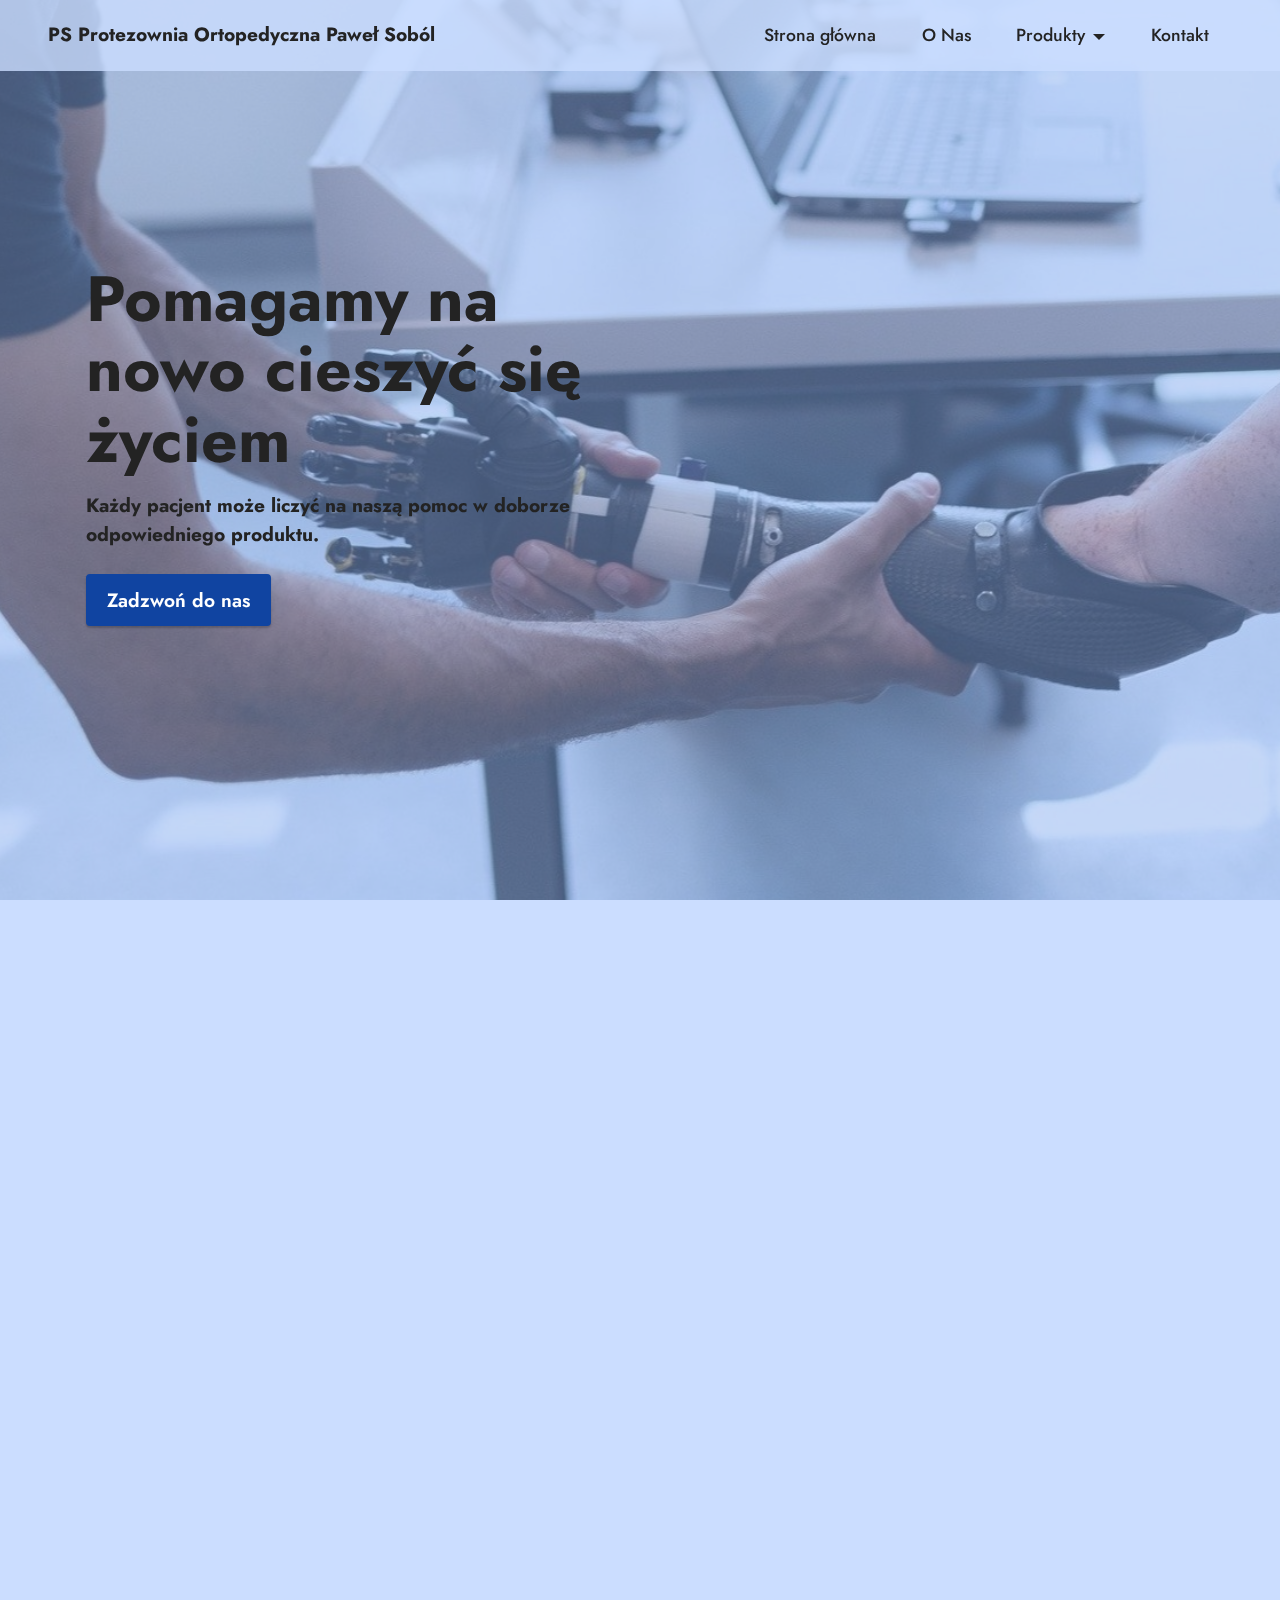
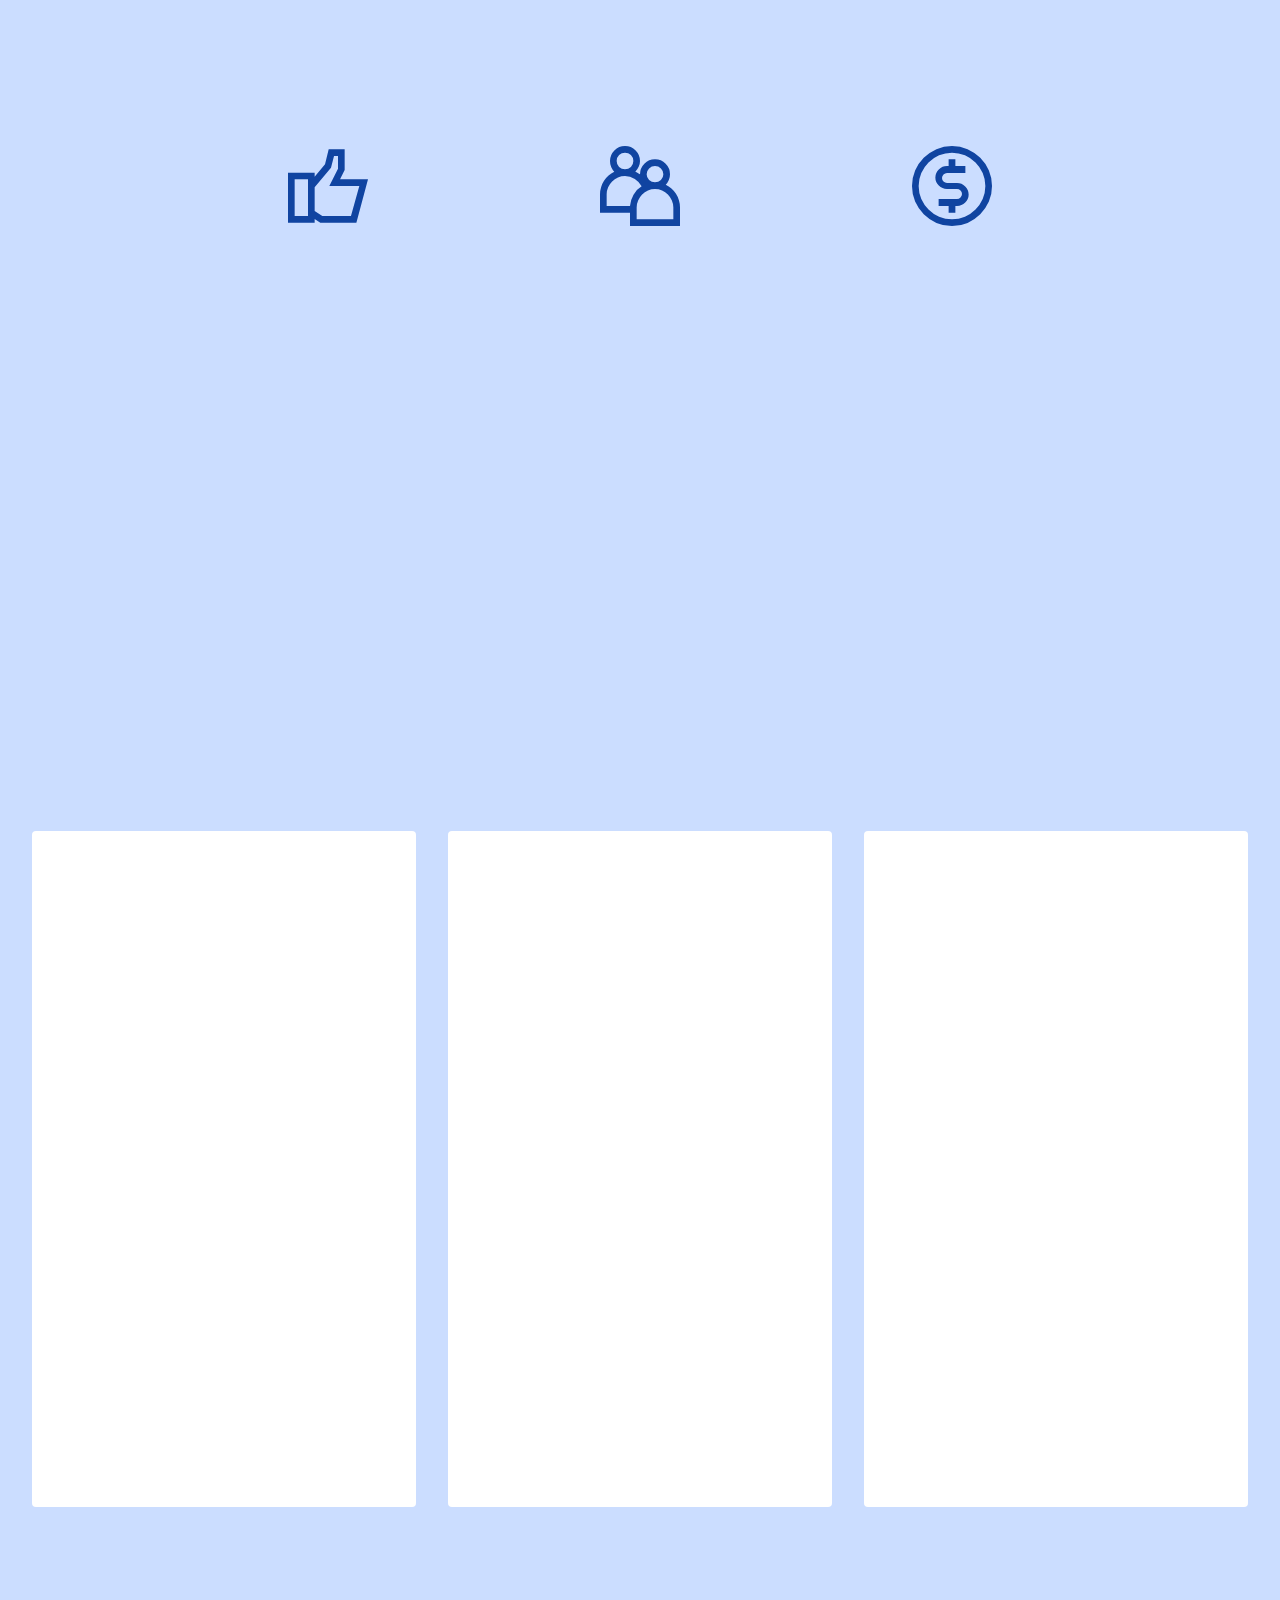
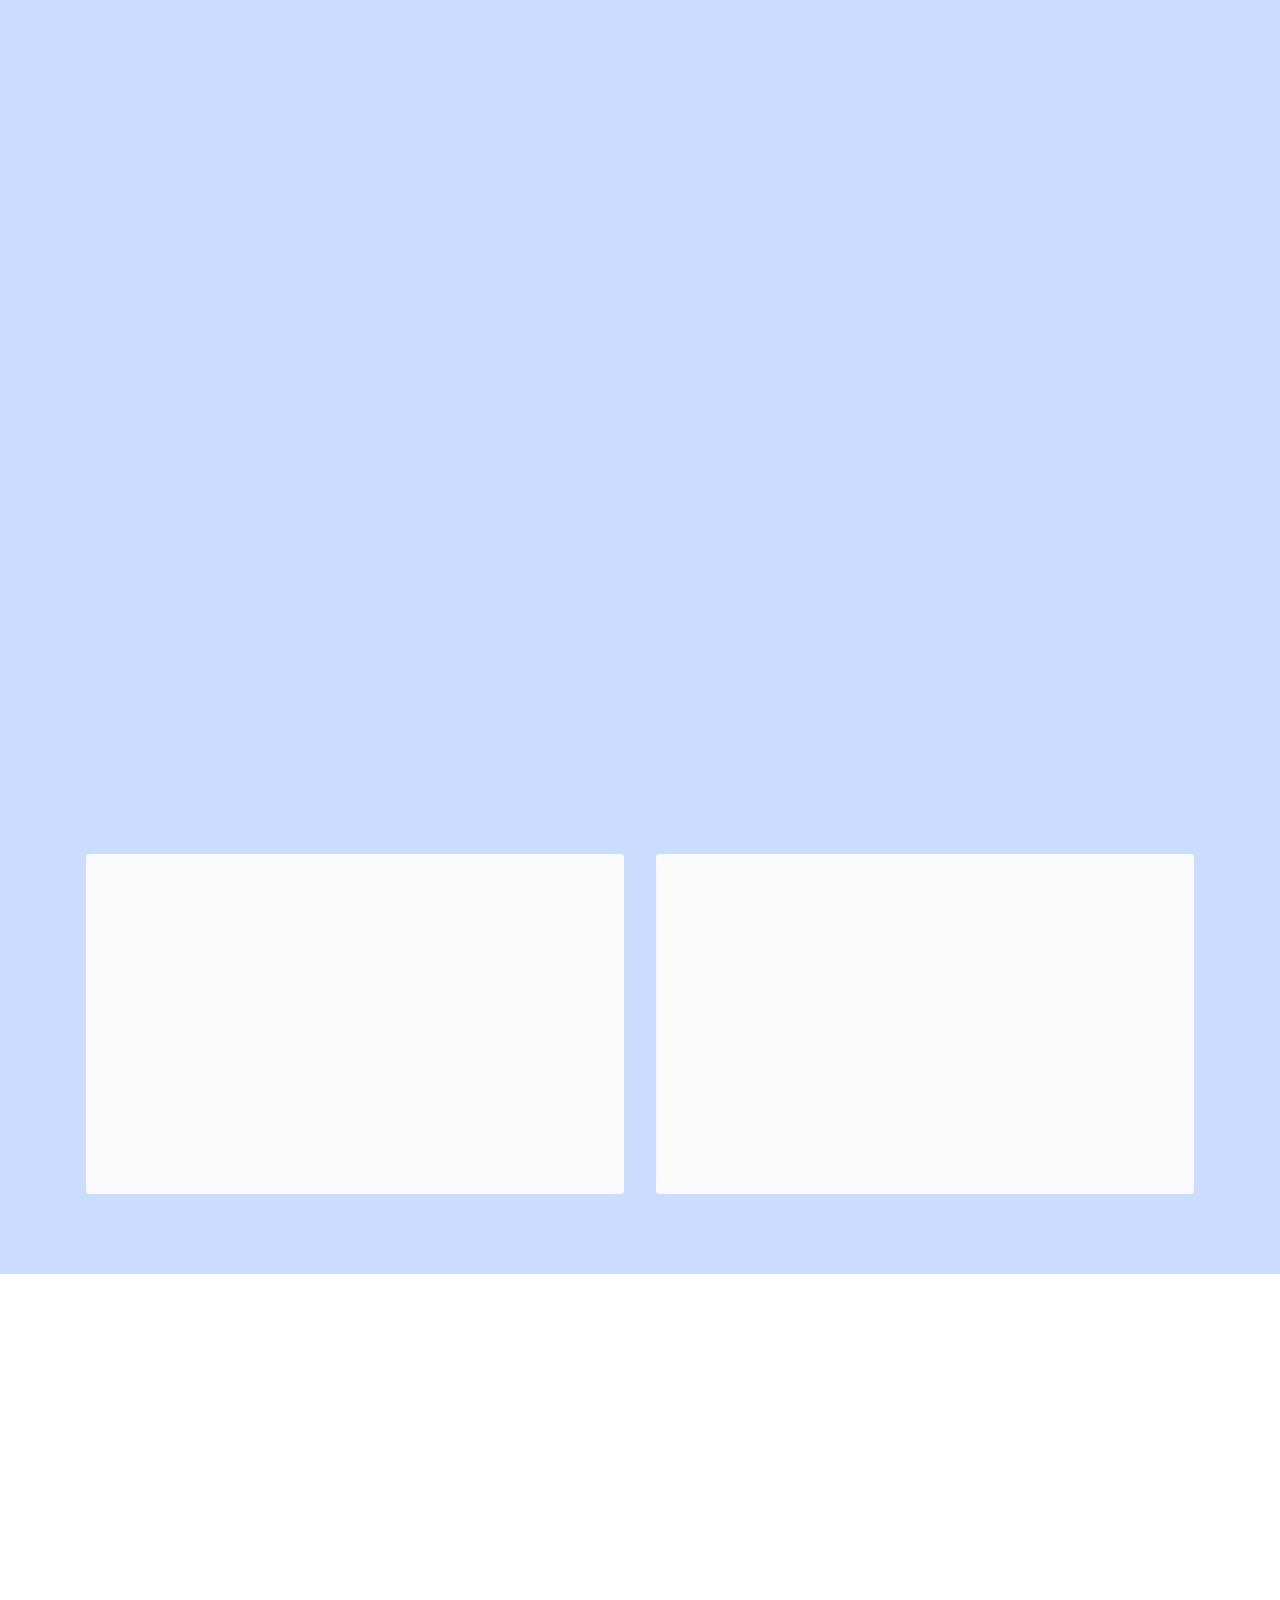
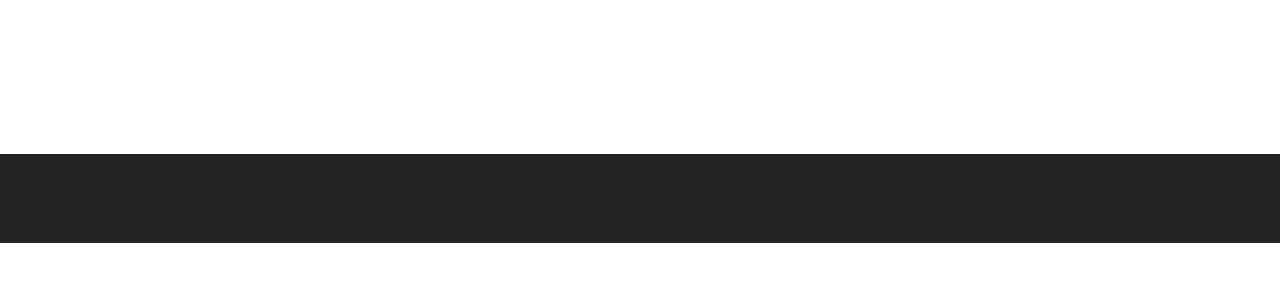
<file: index.html>
<!DOCTYPE html>
<html  >
<head>
  <!-- Site made with Mobirise Website Builder v5.6.13, https://mobirise.com -->
  <meta charset="UTF-8">
  <meta http-equiv="X-UA-Compatible" content="IE=edge">
  <meta name="generator" content="Mobirise v5.6.13, mobirise.com">
  <meta name="twitter:card" content="summary_large_image"/>
  <meta name="twitter:image:src" content="">
  <meta property="og:image" content="">
  <meta name="twitter:title" content="Strona główna">
  <meta name="viewport" content="width=device-width, initial-scale=1, minimum-scale=1">
  <link rel="shortcut icon" href="assets/images/nfz-bezbarwne-1.png" type="image/x-icon">
  <meta name="description" content="">
  
  
  <title>Strona główna</title>
  <link rel="stylesheet" href="assets/web/assets/mobirise-icons2/mobirise2.css">
  <link rel="stylesheet" href="assets/bootstrap/css/bootstrap.min.css">
  <link rel="stylesheet" href="assets/bootstrap/css/bootstrap-grid.min.css">
  <link rel="stylesheet" href="assets/bootstrap/css/bootstrap-reboot.min.css">
  <link rel="stylesheet" href="assets/parallax/jarallax.css">
  <link rel="stylesheet" href="assets/animatecss/animate.css">
  <link rel="stylesheet" href="assets/dropdown/css/style.css">
  <link rel="stylesheet" href="assets/socicon/css/styles.css">
  <link rel="stylesheet" href="assets/theme/css/style.css">
  <link rel="preload" href="https://fonts.googleapis.com/css?family=Jost:100,200,300,400,500,600,700,800,900,100i,200i,300i,400i,500i,600i,700i,800i,900i&display=swap" as="style" onload="this.onload=null;this.rel='stylesheet'">
  <noscript><link rel="stylesheet" href="https://fonts.googleapis.com/css?family=Jost:100,200,300,400,500,600,700,800,900,100i,200i,300i,400i,500i,600i,700i,800i,900i&display=swap"></noscript>
  <link rel="preload" as="style" href="assets/mobirise/css/mbr-additional.css"><link rel="stylesheet" href="assets/mobirise/css/mbr-additional.css" type="text/css">
  
  
  
  
</head>
<body>
  
  <section data-bs-version="5.1" class="menu menu2 cid-sFCw1qGFAI" once="menu" id="menu2-23">
    
    <nav class="navbar navbar-dropdown navbar-fixed-top navbar-expand-lg">
        <div class="container-fluid">
            <div class="navbar-brand">
                
                <span class="navbar-caption-wrap"><a class="navbar-caption text-black text-primary display-7" href="index.html">PS Protezownia Ortopedyczna Paweł Soból</a></span>
            </div>
            <button class="navbar-toggler" type="button" data-toggle="collapse" data-bs-toggle="collapse" data-target="#navbarSupportedContent" data-bs-target="#navbarSupportedContent" aria-controls="navbarNavAltMarkup" aria-expanded="false" aria-label="Toggle navigation">
                <div class="hamburger">
                    <span></span>
                    <span></span>
                    <span></span>
                    <span></span>
                </div>
            </button>
            <div class="collapse navbar-collapse" id="navbarSupportedContent">
                <ul class="navbar-nav nav-dropdown nav-right" data-app-modern-menu="true"><li class="nav-item"><a class="nav-link link text-black text-primary display-4" href="index.html">Strona główna</a></li>
                    <li class="nav-item"><a class="nav-link link text-black text-primary display-4" href="page1.html">O Nas</a></li>
                    <li class="nav-item dropdown"><a class="nav-link link text-black text-primary dropdown-toggle display-4" href="page6.html" target="_blank" data-toggle="dropdown-submenu" data-bs-toggle="dropdown" data-bs-auto-close="outside" aria-expanded="false">Produkty</a><div class="dropdown-menu" aria-labelledby="dropdown-793"><a class="text-black text-primary show dropdown-item display-4" href="page8.html" target="_blank">Wkładki ortopedyczne</a><a class="text-black text-primary show dropdown-item display-4" href="page6.html" target="_blank">Protezy kończyn górnych</a><a class="text-black text-primary show dropdown-item display-4" href="page7.html" target="_blank">Protezy kończyn dolnych</a></div></li><li class="nav-item"><a class="nav-link link text-black text-primary display-4" href="page4.html">Kontakt</a></li></ul>
                
                
            </div>
        </div>
    </nav>
</section>

<section data-bs-version="5.1" class="header1 cid-thvhRJtA1I mbr-fullscreen mbr-parallax-background" id="header1-1">

    

    
    <div class="mbr-overlay" style="opacity: 0.5; background-color: rgb(140, 175, 240);"></div>

    <div class="container">
        <div class="row">
            <div class="col-12 col-lg-6">
                <h1 class="mbr-section-title mbr-fonts-style mb-3 display-1"><strong>Pomagamy na nowo cieszyć się życiem</strong></h1>
                
                <p class="mbr-text mbr-fonts-style display-7"><strong>Każdy pacjent może liczyć na naszą pomoc w doborze odpowiedniego produktu.</strong></p>
                <div class="mbr-section-btn mt-3"><a class="btn btn-secondary display-7" href="page4.html">Zadzwoń do nas</a></div>
            </div>
        </div>
    </div>
</section>

<section data-bs-version="5.1" class="content4 cid-thACk5s1Wt" id="content4-i">
    

    
    
    <div class="container">
        <div class="row justify-content-center">
            <div class="title col-md-12 col-lg-11">
                
                <h4 class="mbr-section-subtitle align-center mbr-fonts-style mb-4 display-5">Protezownia Ortopedyczna "Soból" to zakład ortopedyczny wyspecjalizowany w nowoczesnych rozwiązaniach służących osobom z dysfunkcjami narządu ruchu. Oferujemy wyłącznie sprzęt ortopedyczny produkowany w oparciu o nowoczesne technologie, dzięki któremu powrót do normalnego życia staje się realny.</h4>
                <div class="mbr-section-btn align-center"><a class="btn btn-secondary display-4" href="page1.html">WIĘCEJ O NAS</a></div>
            </div>
        </div>
    </div>
</section>

<section data-bs-version="5.1" class="features1 cid-sFzyUE9AaP" id="features1-1i">
    

    
    <div class="container-fluid">
        <div class="row">
            <div class="col-12 col-lg-9">
                <h3 class="mbr-section-title mbr-fonts-style align-center mb-0 display-2">
                    <strong>Jesteśmy do Państwa dyspozycji<br><br></strong></h3>
                
            </div>
        </div>
        <div class="row">
            <div class="card col-12 col-md-6 col-lg-3">
                <div class="card-wrapper">
                    <div class="card-box align-center">
                        <div class="iconfont-wrapper">
                            <span class="mbr-iconfont mobi-mbri-like mobi-mbri" style="color: rgb(16, 68, 161); fill: rgb(16, 68, 161);"></span>
                        </div>
                        <h5 class="card-title mbr-fonts-style display-5"><strong>Profesjonalne podejście</strong></h5>
                        <p class="card-text mbr-fonts-style display-7">Lorem ipsum dolor sit amet, consectetur adipiscing elit. Nunc ut dapibus massa varius augue. In vel elit lorem. Fusce et dui fringilla nulla viverra.</p>
                    </div>
                </div>
            </div>
            <div class="card col-12 col-md-6 col-lg-3">
                <div class="card-wrapper">
                    <div class="card-box align-center">
                        <div class="iconfont-wrapper">
                            <span class="mbr-iconfont mobi-mbri-users mobi-mbri" style="color: rgb(16, 68, 161); fill: rgb(16, 68, 161);"></span>
                        </div>
                        <h5 class="card-title mbr-fonts-style display-5"><strong>Wsparcie zespołu</strong></h5>
                        <p class="card-text mbr-fonts-style display-7">Lorem ipsum dolor sit amet, consectetur adipiscing elit. Nunc ut dapibus massa varius augue. In vel elit lorem. Fusce et dui fringilla nulla viverra.</p>
                    </div>
                </div>
            </div>
            <div class="card col-12 col-md-6 col-lg-3">
                <div class="card-wrapper">
                    <div class="card-box align-center">
                        <div class="iconfont-wrapper">
                            <span class="mbr-iconfont mobi-mbri-cash mobi-mbri" style="color: rgb(16, 68, 161); fill: rgb(16, 68, 161);"></span>
                        </div>
                        <h5 class="card-title mbr-fonts-style display-5"><strong>Uczciwa cena</strong></h5>
                        <p class="card-text mbr-fonts-style display-7">Lorem ipsum dolor sit amet, consectetur adipiscing elit. Nunc ut dapibus massa varius augue. In vel elit lorem. Fusce et dui fringilla nulla viverra.</p>
                    </div>
                </div>
            </div>
            
        </div>
    </div>
</section>

<section data-bs-version="5.1" class="features3 cid-sFzFvgBfc0" id="features3-1p">
    
    
    <div class="container-fluid">
        <div class="mbr-section-head">
            <h4 class="mbr-section-title mbr-fonts-style align-center mb-5 display-2"><strong>Nasza oferta</strong></h4>
            
        </div>
        <div class="row mt-4">
            <div class="item features-image сol-12 col-md-6 col-lg-4">
                <div class="item-wrapper">
                    <div class="item-img">
                        <img src="assets/images/bioniczna-proteza-1.webp" alt="Mobirise Website Builder">
                    </div>
                    <div class="item-content">
                        <h5 class="item-title mbr-fonts-style display-5"><strong>Protezy kończyn górnych</strong></h5>
                        
                        <p class="mbr-text mbr-fonts-style mt-3 display-7">Lorem ipsum dolor sit amet, consectetur adipiscing elit. Nunc ut dapibus massa varius augue. In vel elit lorem.</p>
                    </div>
                    <div class="mbr-section-btn item-footer mt-2"><a href="page6.html" class="btn item-btn btn-secondary display-4">Dowiedz się więcej &gt;</a></div>
                </div>
            </div>
            <div class="item features-image сol-12 col-md-6 col-lg-4">
                <div class="item-wrapper">
                    <div class="item-img">
                        <img src="assets/images/protezy-554x395.jpg" alt="Mobirise Website Builder">
                    </div>
                    <div class="item-content">
                        <h5 class="item-title mbr-fonts-style display-5"><strong>Protezy kończyn</strong></h5>
                        
                        <p class="mbr-text mbr-fonts-style mt-3 display-7">Lorem ipsum dolor sit amet, consectetur adipiscing elit. Nunc ut dapibus massa varius augue. In vel elit lorem.</p>
                    </div>
                    <div class="mbr-section-btn item-footer mt-2"><a href="page7.html" class="btn item-btn btn-secondary display-4">Dowiedz się więcej &gt;</a></div>
                </div>
            </div>
            <div class="item features-image сol-12 col-md-6 col-lg-4">
                <div class="item-wrapper">
                    <div class="item-img">
                        <img src="assets/images/wkladki-500x381.png" alt="Mobirise Website Builder">
                    </div>
                    <div class="item-content">
                        <h5 class="item-title mbr-fonts-style display-5"><strong>Wkładki ortopedyczne</strong></h5>
                        
                        <p class="mbr-text mbr-fonts-style mt-3 display-7">Lorem ipsum dolor sit amet, consectetur adipiscing elit. Nunc ut dapibus massa varius augue. In vel elit lorem.<br></p>
                    </div>
                    <div class="mbr-section-btn item-footer mt-2"><a href="page8.html" class="btn item-btn btn-secondary display-4">Dowiedz się więcej &gt;</a></div>
                </div>
            </div>
        </div>
    </div>
</section>

<section data-bs-version="5.1" class="image2 cid-thADjhbsio" id="image2-j">
    

    
    

    <div class="container">
        <div class="row align-items-center">
            <div class="col-12 col-lg-6">
                <div class="image-wrapper">
                    <img src="assets/images/scaled-48811072-5173160-logo-899x670.jpg" alt="Mobirise Website Builder">
                    <p class="mbr-description mbr-fonts-style mt-2 align-center display-4"></p>
                </div>
            </div>
            <div class="col-12 col-lg">
                <div class="text-wrapper">
                    <h3 class="mbr-section-title mbr-fonts-style mb-3 display-1">
                        <strong>Dlaczego my?</strong></h3>
                    <p class="mbr-text mbr-fonts-style display-7">Lorem ipsum dolor sit amet, consectetur adipiscing elit. Nunc ut dapibus massa varius augue. In vel elit lorem.&nbsp;Lorem ipsum dolor sit amet, consectetur adipiscing elit. Nunc ut dapibus massa varius augue. In vel elit lorem.&nbsp;Lorem ipsum dolor sit amet, consectetur adipiscing elit. Nunc ut dapibus massa varius augue. In vel elit lorem.&nbsp;Lorem ipsum dolor sit amet, consectetur adipiscing elit. Nunc ut dapibus massa varius augue. In vel elit lorem.</p>
                </div>
            </div>
        </div>
    </div>
</section>

<section data-bs-version="5.1" class="contacts1 cid-thADZ8rGwn" id="contacts1-k">

    

    
    
    <div class="container">
        <div class="mbr-section-head">
            <h3 class="mbr-section-title mbr-fonts-style align-center mb-0 display-2">
                <strong>Skontaktuj się z nami!<br><br></strong></h3>
            
        </div>
        <div class="row justify-content-center mt-4">
            <div class="card col-12 col-lg-6">
                <div class="card-wrapper">
                    <div class="card-box align-center">
                        <div class="image-wrapper">
                            <a href="page4.html"><span class="mbr-iconfont mobi-mbri-letter mobi-mbri" style="color: rgb(16, 68, 161); fill: rgb(16, 68, 161);"></span></a>
                        </div>
                        <h4 class="card-title mbr-fonts-style mb-2 display-2">
                            <strong>Email</strong>
                        </h4>
                        <p class="mbr-text mbr-fonts-style mb-2 display-4"></p>
                        <h5 class="link mbr-fonts-style display-7">soobol.pawel@gmail.com</h5>
                    </div>
                </div>
            </div>
            <div class="card col-12 col-lg-6">
                <div class="card-wrapper">
                    <div class="card-box align-center">
                        <div class="image-wrapper">
                            <a href="page4.html"><span class="mbr-iconfont mobi-mbri-phone mobi-mbri" style="color: rgb(16, 68, 161); fill: rgb(16, 68, 161);"></span></a>
                        </div>
                        <h4 class="card-title mbr-fonts-style align-center mb-2 display-2">
                            <strong>Telefon</strong></h4>
                        <p class="mbr-text mbr-fonts-style mb-2 display-4">
                            Pon - Piąt 09:00 - 18:00</p>
                        <h5 class="link mbr-black mbr-fonts-style display-7">729 858 768</h5>
                    </div>
                </div>
            </div>
        </div>
    </div>
</section>

<section data-bs-version="5.1" class="map2 cid-sFAxp7Y5iM" id="map2-1y">
    
    
    <div>
        
        <div class="google-map"><iframe frameborder="0" style="border:0" src="https://www.google.com/maps/embed?pb=!1m18!1m12!1m3!1d2464.355672896992!2d16.55207803368422!3d51.85446211474382!2m3!1f0!2f0!3f0!3m2!1i1024!2i768!4f13.1!3m3!1m2!1s0x470597f379fcdd6b%3A0xe2ca5226e3dd01eb!2sHenryka%20Dembi%C5%84skiego%2069%2C%2064-100%20Leszno!5e0!3m2!1spl!2spl!4v1663245465420!5m2!1spl!2spl" allowfullscreen=""></iframe></div>
    </div>
</section>

<section data-bs-version="5.1" class="footer7 cid-thM7Y24F4i" once="footers" id="footer7-m">

    

    

    <div class="container">
        <div class="media-container-row align-center mbr-white">
            <div class="col-12">
                <p class="mbr-text mb-0 mbr-fonts-style display-7">
                    © Copyright 2022 - All Rights Reserved
                </p>
            </div>
        </div>
    </div>
</section><section class="display-7" style="padding: 0;align-items: center;justify-content: center;flex-wrap: wrap;    align-content: center;display: flex;position: relative;height: 4rem;"><a href="https://mobiri.se/2870553" style="flex: 1 1;height: 4rem;position: absolute;width: 100%;z-index: 1;"><img alt="" style="height: 4rem;" src="[data-uri]"></a><p style="margin: 0;text-align: center;" class="display-7">Designed with Mobirise &#8204;</p><a style="z-index:1" href="https://mobirise.com/website-design-software.html">Website Design Software</a></section><script src="assets/bootstrap/js/bootstrap.bundle.min.js"></script>  <script src="assets/parallax/jarallax.js"></script>  <script src="assets/smoothscroll/smooth-scroll.js"></script>  <script src="assets/ytplayer/index.js"></script>  <script src="assets/dropdown/js/navbar-dropdown.js"></script>  <script src="assets/theme/js/script.js"></script>  
  
  
 <div id="scrollToTop" class="scrollToTop mbr-arrow-up"><a style="text-align: center;"><i class="mbr-arrow-up-icon mbr-arrow-up-icon-cm cm-icon cm-icon-smallarrow-up"></i></a></div>
    <input name="animation" type="hidden">
  </body>
</html>
</file>
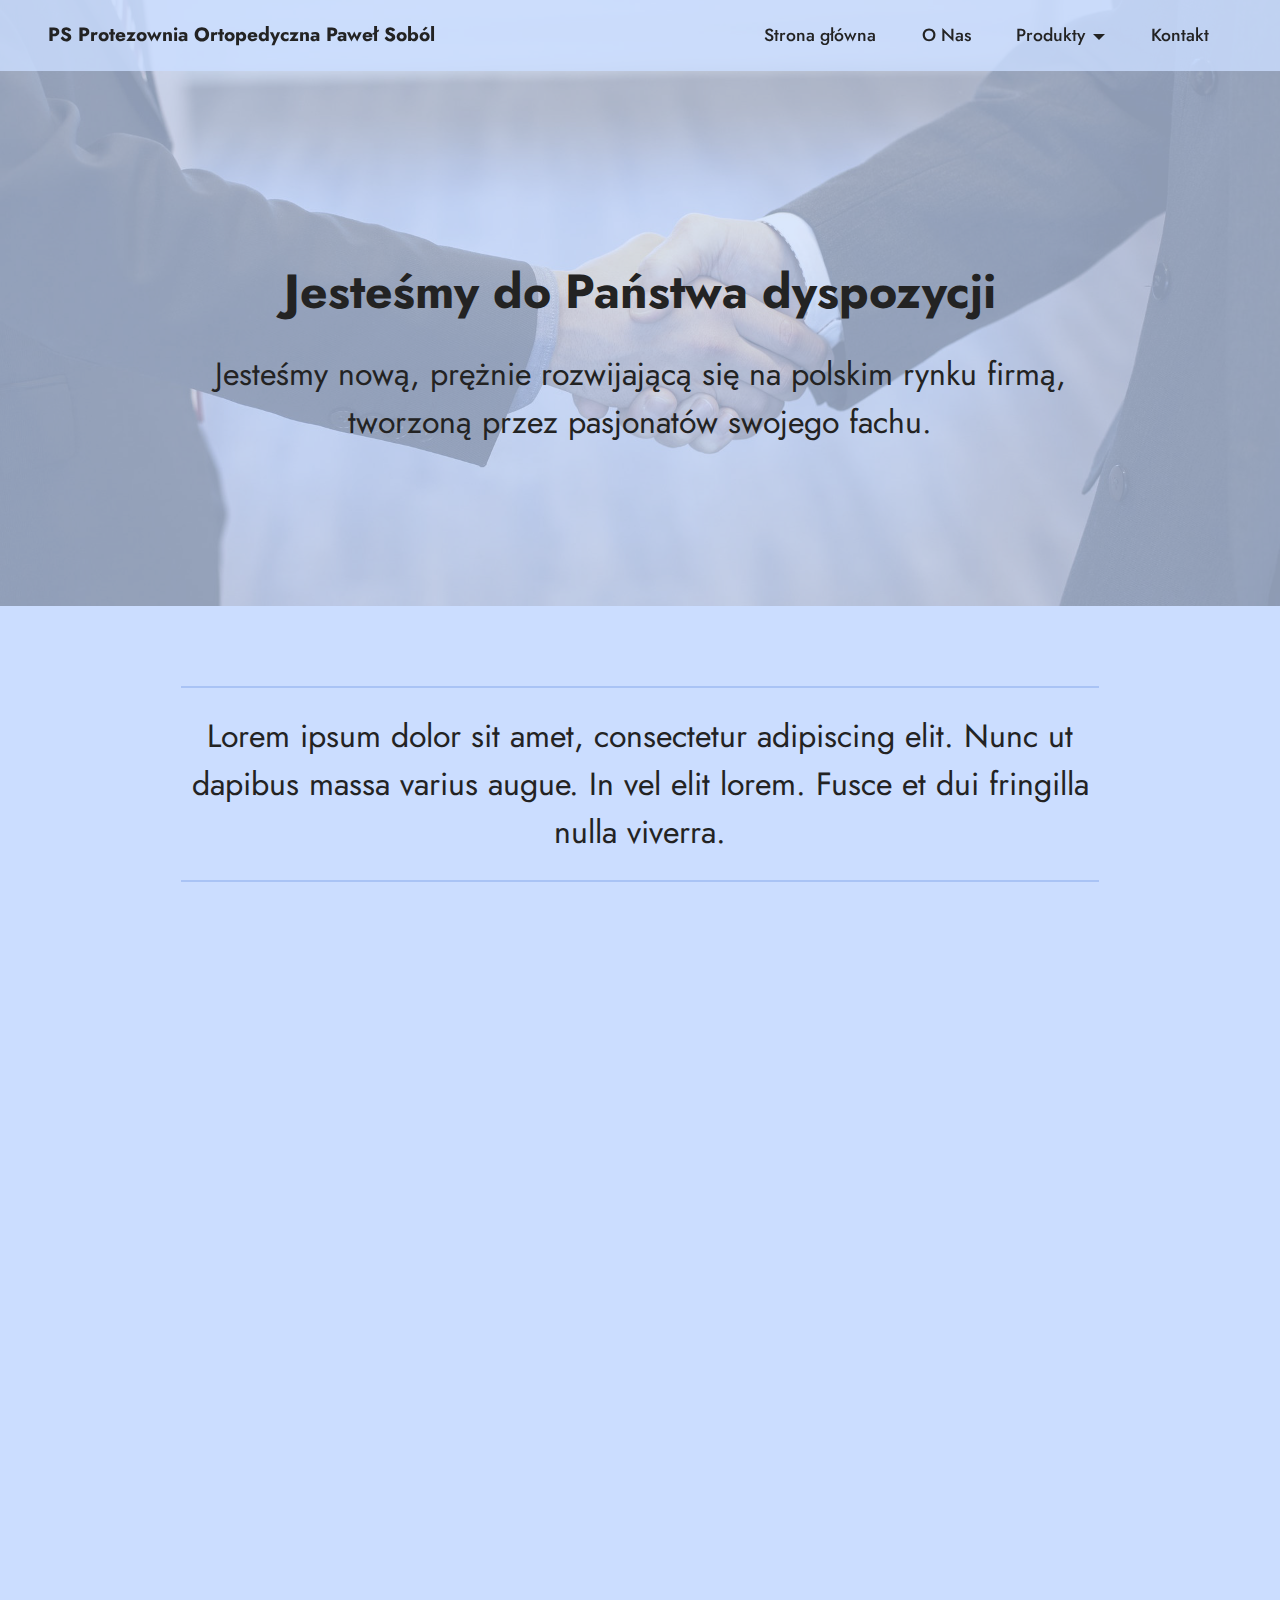
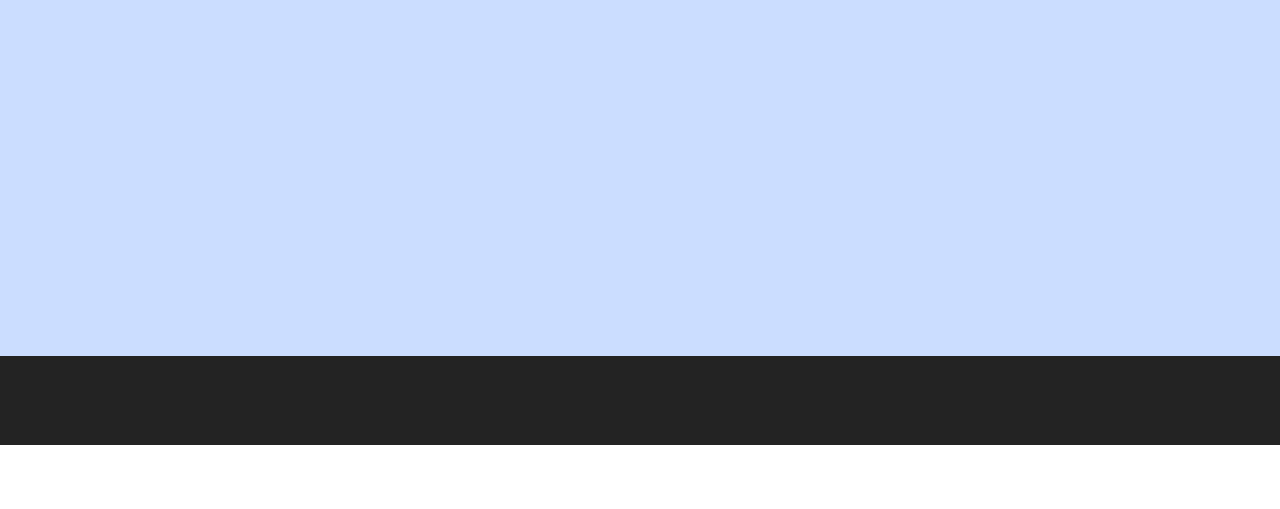
<file: page1.html>
<!DOCTYPE html>
<html  >
<head>
  <!-- Site made with Mobirise Website Builder v5.6.13, https://mobirise.com -->
  <meta charset="UTF-8">
  <meta http-equiv="X-UA-Compatible" content="IE=edge">
  <meta name="generator" content="Mobirise v5.6.13, mobirise.com">
  <meta name="twitter:card" content="summary_large_image"/>
  <meta name="twitter:image:src" content="">
  <meta property="og:image" content="">
  <meta name="twitter:title" content="O Nas">
  <meta name="viewport" content="width=device-width, initial-scale=1, minimum-scale=1">
  <link rel="shortcut icon" href="assets/images/nfz-bezbarwne-1.png" type="image/x-icon">
  <meta name="description" content="">
  
  
  <title>O Nas</title>
  <link rel="stylesheet" href="assets/bootstrap/css/bootstrap.min.css">
  <link rel="stylesheet" href="assets/bootstrap/css/bootstrap-grid.min.css">
  <link rel="stylesheet" href="assets/bootstrap/css/bootstrap-reboot.min.css">
  <link rel="stylesheet" href="assets/animatecss/animate.css">
  <link rel="stylesheet" href="assets/dropdown/css/style.css">
  <link rel="stylesheet" href="assets/socicon/css/styles.css">
  <link rel="stylesheet" href="assets/theme/css/style.css">
  <link rel="preload" href="https://fonts.googleapis.com/css?family=Jost:100,200,300,400,500,600,700,800,900,100i,200i,300i,400i,500i,600i,700i,800i,900i&display=swap" as="style" onload="this.onload=null;this.rel='stylesheet'">
  <noscript><link rel="stylesheet" href="https://fonts.googleapis.com/css?family=Jost:100,200,300,400,500,600,700,800,900,100i,200i,300i,400i,500i,600i,700i,800i,900i&display=swap"></noscript>
  <link rel="preload" as="style" href="assets/mobirise/css/mbr-additional.css"><link rel="stylesheet" href="assets/mobirise/css/mbr-additional.css" type="text/css">
  
  
  
  
</head>
<body>
  
  <section data-bs-version="5.1" class="menu menu2 cid-thMeenQ8Zc" once="menu" id="menu2-11">
    
    <nav class="navbar navbar-dropdown navbar-fixed-top navbar-expand-lg">
        <div class="container-fluid">
            <div class="navbar-brand">
                
                <span class="navbar-caption-wrap"><a class="navbar-caption text-black text-primary display-7" href="index.html">PS Protezownia Ortopedyczna Paweł Soból</a></span>
            </div>
            <button class="navbar-toggler" type="button" data-toggle="collapse" data-bs-toggle="collapse" data-target="#navbarSupportedContent" data-bs-target="#navbarSupportedContent" aria-controls="navbarNavAltMarkup" aria-expanded="false" aria-label="Toggle navigation">
                <div class="hamburger">
                    <span></span>
                    <span></span>
                    <span></span>
                    <span></span>
                </div>
            </button>
            <div class="collapse navbar-collapse" id="navbarSupportedContent">
                <ul class="navbar-nav nav-dropdown nav-right" data-app-modern-menu="true"><li class="nav-item"><a class="nav-link link text-black text-primary display-4" href="index.html">Strona główna</a></li>
                    <li class="nav-item"><a class="nav-link link text-black text-primary display-4" href="page1.html">O Nas</a></li>
                    <li class="nav-item dropdown"><a class="nav-link link text-black text-primary dropdown-toggle display-4" href="page6.html" target="_blank" data-toggle="dropdown-submenu" data-bs-toggle="dropdown" data-bs-auto-close="outside" aria-expanded="false">Produkty</a><div class="dropdown-menu" aria-labelledby="dropdown-793"><a class="text-black text-primary show dropdown-item display-4" href="page8.html" target="_blank">Wkładki ortopedyczne</a><a class="text-black text-primary show dropdown-item display-4" href="page6.html" target="_blank">Protezy kończyn górnych</a><a class="text-black text-primary show dropdown-item display-4" href="page7.html" target="_blank">Protezy kończyn dolnych</a></div></li><li class="nav-item"><a class="nav-link link text-black text-primary display-4" href="page4.html">Kontakt</a></li></ul>
                
                
            </div>
        </div>
    </nav>
</section>

<section data-bs-version="5.1" class="content4 cid-thMegNrVYO" id="content4-12">
    

    
    <div class="mbr-overlay" style="opacity: 0.7; background-color: rgb(203, 221, 255);">
    </div>
    <div class="container-fluid">
        <div class="row justify-content-center">
            <div class="title col-md-12 col-lg-10">
                <h3 class="mbr-section-title mbr-fonts-style align-center mb-4 display-2">
                    <strong><br><br>Jesteśmy do Państwa dyspozycji</strong></h3>
                <h4 class="mbr-section-subtitle align-center mbr-fonts-style mb-4 display-5">
                    Jesteśmy nową, prężnie rozwijającą się na polskim rynku firmą, <br>tworzoną przez pasjonatów swojego fachu.</h4>
                
            </div>
        </div>
    </div>
</section>

<section data-bs-version="5.1" class="content6 cid-thMiTyK6W7" id="content6-14">
    
    <div class="container">
        <div class="row justify-content-center">
            <div class="col-md-12 col-lg-10">
                <hr class="line">
                <p class="mbr-text align-center mbr-fonts-style my-4 display-5">Lorem ipsum dolor sit amet, consectetur adipiscing elit. Nunc ut dapibus massa varius augue. In vel elit lorem. Fusce et dui fringilla nulla viverra.</p>
                <hr class="line">
            </div>
        </div>
    </div>
</section>

<section data-bs-version="5.1" class="content13 cid-thMiUu2Zso" id="content13-15">
    

    
    
    <div class="container">
        <div class="row justify-content-center">
            <div class="col-md-12 col-lg-10">
                <h3 class="mbr-section-title mbr-fonts-style mb-4 display-5">
                    <strong>Więcej o nas:</strong></h3>
            </div>
        </div>
        <div class="row justify-content-center">
            <div class="col-md-12 col-lg-10">
                <div class="row justify-content-center">
                    <div class="col-12 col-lg-6">
                        <ul class="list mbr-fonts-style display-7">
                            <li><strong>How to create more items in this list?</strong><br>Lorem ipsum dolor sit amet, consectetur adipiscing elit. Nunc ut dapibus massa varius augue.&nbsp;</li>
                            <li><strong>Can I create sites for commerical projects?</strong><br>Lorem ipsum dolor sit amet, consectetur adipiscing elit. Nunc ut dapibus massa varius augue.</li>
                            <li><strong>Can I create sites for commerical projects?</strong><br>Lorem ipsum dolor sit amet, consectetur adipiscing elit. Nunc ut dapibus massa varius augue. In vel elit lorem. Fusce et dui fringilla nulla viverra.</li>
                        </ul>
                    </div>
                    <div class="col-12 col-lg-6">
                        <ul class="list mbr-fonts-style display-7">
                            <li><strong>What is Mobirise Kit?
                                </strong><br>Lorem ipsum dolor sit amet, consectetur adipiscing elit. Nunc ut dapibus massa varius augue.</li>
                            <li><strong>What is Code Editor?<br></strong>Lorem ipsum dolor sit amet, consectetur adipiscing elit. Nunc ut dapibus massa varius augue. In vel elit lorem. Fusce et dui fringilla nulla viverra.</li>
                        </ul>
                    </div>
                </div>
            </div>
        </div>
    </div>
</section>

<section data-bs-version="5.1" class="info1 cid-thMlsntSfR" id="info1-18">
    

    
    
    <div class="align-center container">
        <div class="row justify-content-center">
            <div class="col-12 col-lg-8">
                <h3 class="mbr-section-title mb-4 mbr-fonts-style display-1"><strong>Skontaktuj się z nami!</strong></h3>
                
                <div class="mbr-section-btn"><a class="btn btn-secondary display-4" href="page4.html">Kontakt</a></div>
            </div>
        </div>
    </div>
</section>

<section data-bs-version="5.1" class="footer7 cid-thMlhNhxTe" once="footers" id="footer7-16">

    

    

    <div class="container">
        <div class="media-container-row align-center mbr-white">
            <div class="col-12">
                <p class="mbr-text mb-0 mbr-fonts-style display-7">
                    © Copyright 2022 - All Rights Reserved
                </p>
            </div>
        </div>
    </div>
</section><section class="display-7" style="padding: 0;align-items: center;justify-content: center;flex-wrap: wrap;    align-content: center;display: flex;position: relative;height: 4rem;"><a href="https://mobiri.se/2870553" style="flex: 1 1;height: 4rem;position: absolute;width: 100%;z-index: 1;"><img alt="" style="height: 4rem;" src="[data-uri]"></a><p style="margin: 0;text-align: center;" class="display-7">Built with Mobirise &#8204;</p><a style="z-index:1" href="https://mobirise.com/web-page-maker.html">Web Page Maker</a></section><script src="assets/bootstrap/js/bootstrap.bundle.min.js"></script>  <script src="assets/smoothscroll/smooth-scroll.js"></script>  <script src="assets/ytplayer/index.js"></script>  <script src="assets/dropdown/js/navbar-dropdown.js"></script>  <script src="assets/theme/js/script.js"></script>  
  
  
 <div id="scrollToTop" class="scrollToTop mbr-arrow-up"><a style="text-align: center;"><i class="mbr-arrow-up-icon mbr-arrow-up-icon-cm cm-icon cm-icon-smallarrow-up"></i></a></div>
    <input name="animation" type="hidden">
  </body>
</html>
</file>
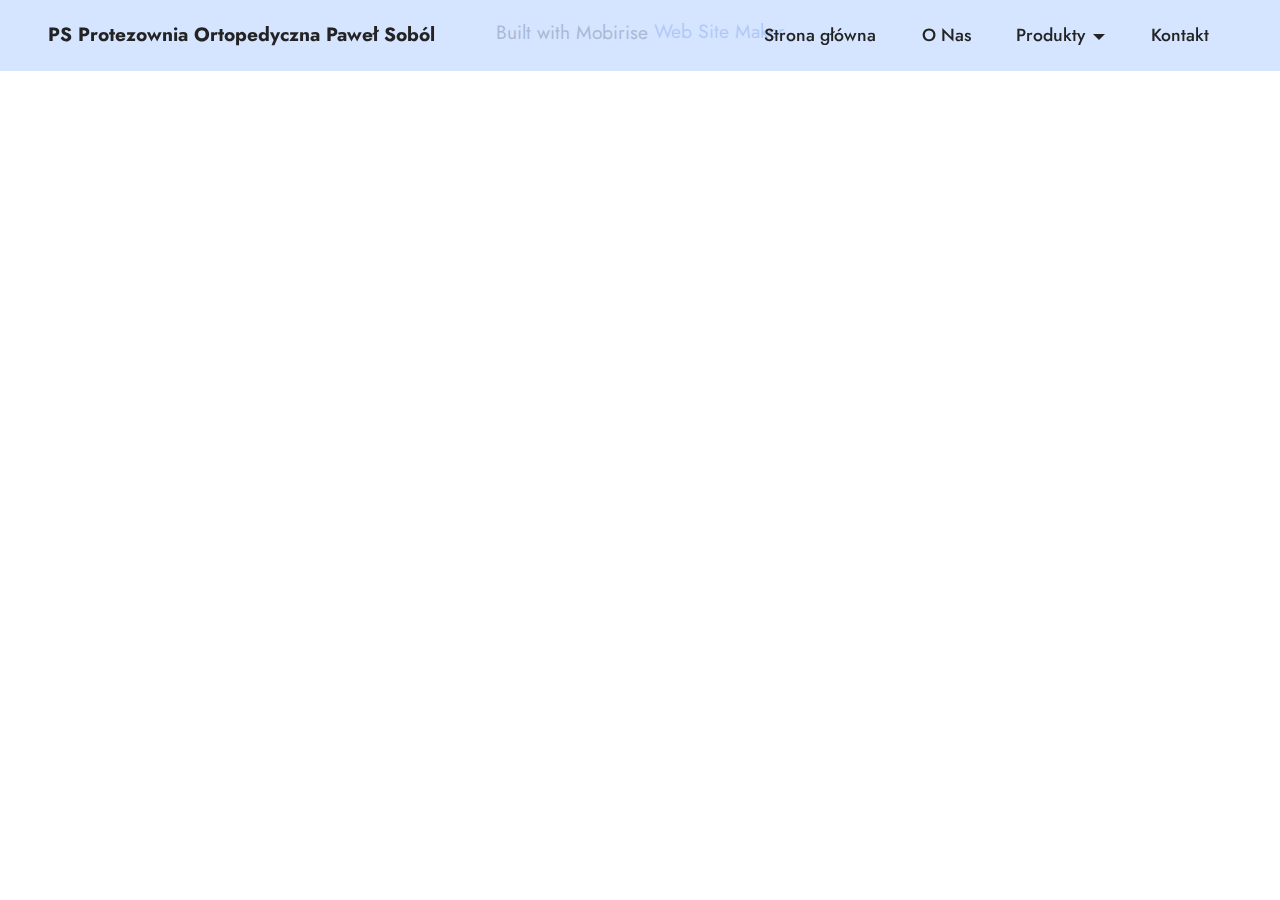
<file: page2.html>
<!DOCTYPE html>
<html  >
<head>
  <!-- Site made with Mobirise Website Builder v5.6.13, https://mobirise.com -->
  <meta charset="UTF-8">
  <meta http-equiv="X-UA-Compatible" content="IE=edge">
  <meta name="generator" content="Mobirise v5.6.13, mobirise.com">
  <meta name="twitter:card" content="summary_large_image"/>
  <meta name="twitter:image:src" content="">
  <meta property="og:image" content="">
  <meta name="twitter:title" content="Cennik">
  <meta name="viewport" content="width=device-width, initial-scale=1, minimum-scale=1">
  <link rel="shortcut icon" href="assets/images/nfz-bezbarwne-1.png" type="image/x-icon">
  <meta name="description" content="">
  
  
  <title>Cennik</title>
  <link rel="stylesheet" href="assets/bootstrap/css/bootstrap.min.css">
  <link rel="stylesheet" href="assets/bootstrap/css/bootstrap-grid.min.css">
  <link rel="stylesheet" href="assets/bootstrap/css/bootstrap-reboot.min.css">
  <link rel="stylesheet" href="assets/animatecss/animate.css">
  <link rel="stylesheet" href="assets/dropdown/css/style.css">
  <link rel="stylesheet" href="assets/socicon/css/styles.css">
  <link rel="stylesheet" href="assets/theme/css/style.css">
  <link rel="preload" href="https://fonts.googleapis.com/css?family=Jost:100,200,300,400,500,600,700,800,900,100i,200i,300i,400i,500i,600i,700i,800i,900i&display=swap" as="style" onload="this.onload=null;this.rel='stylesheet'">
  <noscript><link rel="stylesheet" href="https://fonts.googleapis.com/css?family=Jost:100,200,300,400,500,600,700,800,900,100i,200i,300i,400i,500i,600i,700i,800i,900i&display=swap"></noscript>
  <link rel="preload" as="style" href="assets/mobirise/css/mbr-additional.css"><link rel="stylesheet" href="assets/mobirise/css/mbr-additional.css" type="text/css">
  
  
  
  
</head>
<body>
  
  <section data-bs-version="5.1" class="menu menu2 cid-thMqpdO2WK" once="menu" id="menu2-19">
    
    <nav class="navbar navbar-dropdown navbar-fixed-top navbar-expand-lg">
        <div class="container-fluid">
            <div class="navbar-brand">
                
                <span class="navbar-caption-wrap"><a class="navbar-caption text-black text-primary display-7" href="index.html">PS Protezownia Ortopedyczna Paweł Soból</a></span>
            </div>
            <button class="navbar-toggler" type="button" data-toggle="collapse" data-bs-toggle="collapse" data-target="#navbarSupportedContent" data-bs-target="#navbarSupportedContent" aria-controls="navbarNavAltMarkup" aria-expanded="false" aria-label="Toggle navigation">
                <div class="hamburger">
                    <span></span>
                    <span></span>
                    <span></span>
                    <span></span>
                </div>
            </button>
            <div class="collapse navbar-collapse" id="navbarSupportedContent">
                <ul class="navbar-nav nav-dropdown nav-right" data-app-modern-menu="true"><li class="nav-item"><a class="nav-link link text-black text-primary display-4" href="index.html">Strona główna</a></li>
                    <li class="nav-item"><a class="nav-link link text-black text-primary display-4" href="page1.html">O Nas</a></li>
                    <li class="nav-item dropdown"><a class="nav-link link text-black text-primary dropdown-toggle display-4" href="page6.html" target="_blank" data-toggle="dropdown-submenu" data-bs-toggle="dropdown" data-bs-auto-close="outside" aria-expanded="false">Produkty</a><div class="dropdown-menu" aria-labelledby="dropdown-793"><a class="text-black text-primary show dropdown-item display-4" href="page8.html" target="_blank">Wkładki ortopedyczne</a><a class="text-black text-primary show dropdown-item display-4" href="page6.html" target="_blank">Protezy kończyn górnych</a><a class="text-black text-primary show dropdown-item display-4" href="page7.html" target="_blank">Protezy kończyn dolnych</a></div></li><li class="nav-item"><a class="nav-link link text-black text-primary display-4" href="page4.html">Kontakt</a></li></ul>
                
                
            </div>
        </div>
    </nav>
</section><section class="display-7" style="padding: 0;align-items: center;justify-content: center;flex-wrap: wrap;    align-content: center;display: flex;position: relative;height: 4rem;"><a href="https://mobiri.se/2870553" style="flex: 1 1;height: 4rem;position: absolute;width: 100%;z-index: 1;"><img alt="" style="height: 4rem;" src="[data-uri]"></a><p style="margin: 0;text-align: center;" class="display-7">Built with Mobirise &#8204;</p><a style="z-index:1" href="https://mobirise.com/website-maker.html">Web Site Maker</a></section><script src="assets/bootstrap/js/bootstrap.bundle.min.js"></script>  <script src="assets/smoothscroll/smooth-scroll.js"></script>  <script src="assets/ytplayer/index.js"></script>  <script src="assets/dropdown/js/navbar-dropdown.js"></script>  <script src="assets/theme/js/script.js"></script>  
  
  
 <div id="scrollToTop" class="scrollToTop mbr-arrow-up"><a style="text-align: center;"><i class="mbr-arrow-up-icon mbr-arrow-up-icon-cm cm-icon cm-icon-smallarrow-up"></i></a></div>
    <input name="animation" type="hidden">
  </body>
</html>
</file>
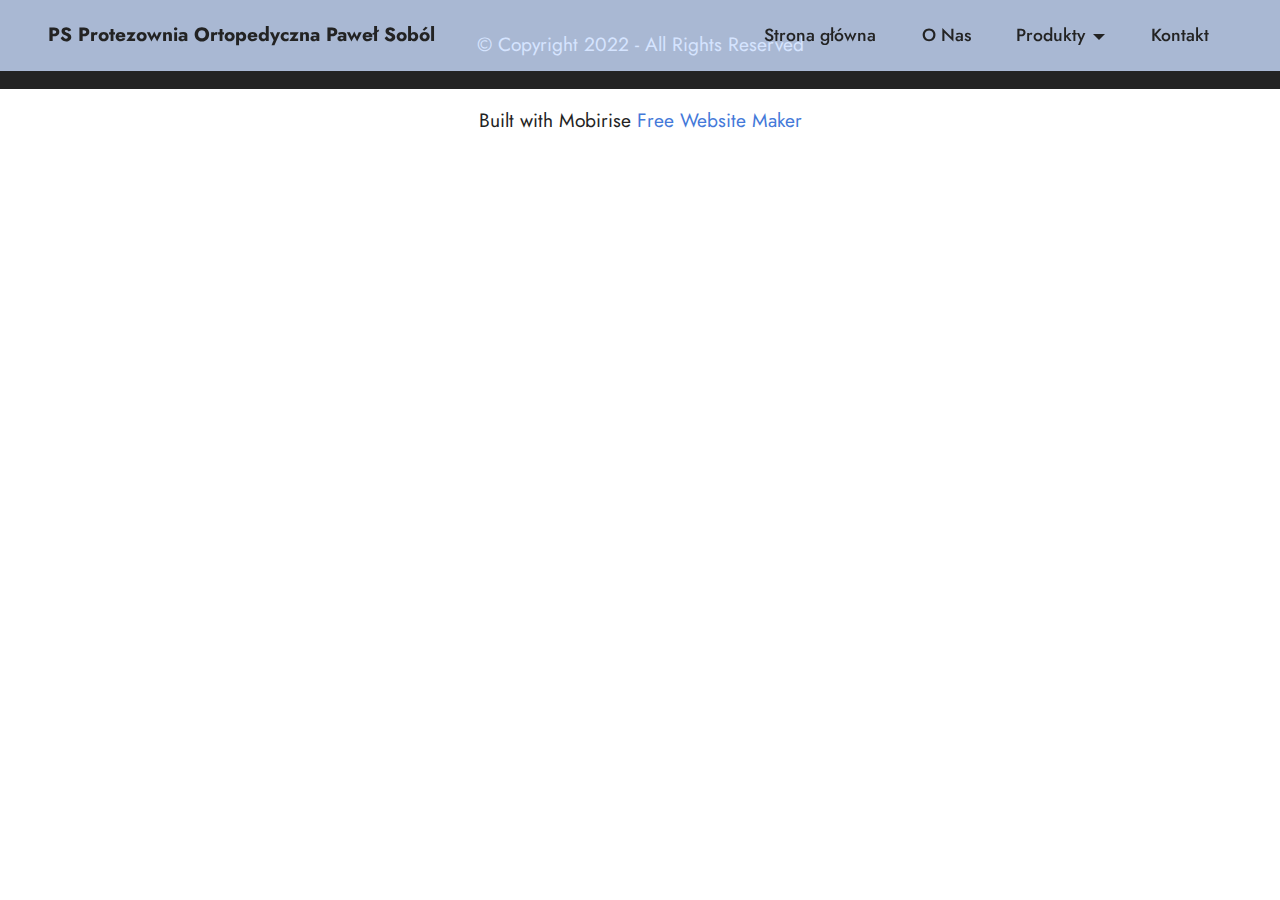
<file: page3.html>
<!DOCTYPE html>
<html  >
<head>
  <!-- Site made with Mobirise Website Builder v5.6.13, https://mobirise.com -->
  <meta charset="UTF-8">
  <meta http-equiv="X-UA-Compatible" content="IE=edge">
  <meta name="generator" content="Mobirise v5.6.13, mobirise.com">
  <meta name="twitter:card" content="summary_large_image"/>
  <meta name="twitter:image:src" content="">
  <meta property="og:image" content="">
  <meta name="twitter:title" content="Produkty">
  <meta name="viewport" content="width=device-width, initial-scale=1, minimum-scale=1">
  <link rel="shortcut icon" href="assets/images/nfz-bezbarwne-1.png" type="image/x-icon">
  <meta name="description" content="">
  
  
  <title>Produkty</title>
  <link rel="stylesheet" href="assets/bootstrap/css/bootstrap.min.css">
  <link rel="stylesheet" href="assets/bootstrap/css/bootstrap-grid.min.css">
  <link rel="stylesheet" href="assets/bootstrap/css/bootstrap-reboot.min.css">
  <link rel="stylesheet" href="assets/animatecss/animate.css">
  <link rel="stylesheet" href="assets/dropdown/css/style.css">
  <link rel="stylesheet" href="assets/socicon/css/styles.css">
  <link rel="stylesheet" href="assets/theme/css/style.css">
  <link rel="preload" href="https://fonts.googleapis.com/css?family=Jost:100,200,300,400,500,600,700,800,900,100i,200i,300i,400i,500i,600i,700i,800i,900i&display=swap" as="style" onload="this.onload=null;this.rel='stylesheet'">
  <noscript><link rel="stylesheet" href="https://fonts.googleapis.com/css?family=Jost:100,200,300,400,500,600,700,800,900,100i,200i,300i,400i,500i,600i,700i,800i,900i&display=swap"></noscript>
  <link rel="preload" as="style" href="assets/mobirise/css/mbr-additional.css"><link rel="stylesheet" href="assets/mobirise/css/mbr-additional.css" type="text/css">
  
  
  
  
</head>
<body>
  
  <section data-bs-version="5.1" class="menu menu2 cid-sFCw1qGFAI" once="menu" id="menu2-6">
    
    <nav class="navbar navbar-dropdown navbar-fixed-top navbar-expand-lg">
        <div class="container-fluid">
            <div class="navbar-brand">
                
                <span class="navbar-caption-wrap"><a class="navbar-caption text-black text-primary display-7" href="index.html">PS Protezownia Ortopedyczna Paweł Soból</a></span>
            </div>
            <button class="navbar-toggler" type="button" data-toggle="collapse" data-bs-toggle="collapse" data-target="#navbarSupportedContent" data-bs-target="#navbarSupportedContent" aria-controls="navbarNavAltMarkup" aria-expanded="false" aria-label="Toggle navigation">
                <div class="hamburger">
                    <span></span>
                    <span></span>
                    <span></span>
                    <span></span>
                </div>
            </button>
            <div class="collapse navbar-collapse" id="navbarSupportedContent">
                <ul class="navbar-nav nav-dropdown nav-right" data-app-modern-menu="true"><li class="nav-item"><a class="nav-link link text-black text-primary display-4" href="index.html">Strona główna</a></li>
                    <li class="nav-item"><a class="nav-link link text-black text-primary display-4" href="page1.html">O Nas</a></li>
                    <li class="nav-item dropdown"><a class="nav-link link text-black text-primary dropdown-toggle display-4" href="page6.html" target="_blank" data-toggle="dropdown-submenu" data-bs-toggle="dropdown" data-bs-auto-close="outside" aria-expanded="false">Produkty</a><div class="dropdown-menu" aria-labelledby="dropdown-793"><a class="text-black text-primary show dropdown-item display-4" href="page8.html" target="_blank">Wkładki ortopedyczne</a><a class="text-black text-primary show dropdown-item display-4" href="page6.html" target="_blank">Protezy kończyn górnych</a><a class="text-black text-primary show dropdown-item display-4" href="page7.html" target="_blank">Protezy kończyn dolnych</a></div></li><li class="nav-item"><a class="nav-link link text-black text-primary display-4" href="page4.html">Kontakt</a></li></ul>
                
                
            </div>
        </div>
    </nav>
</section>

<section data-bs-version="5.1" class="footer7 cid-thM7Y24F4i" once="footers" id="footer7-m">

    

    

    <div class="container">
        <div class="media-container-row align-center mbr-white">
            <div class="col-12">
                <p class="mbr-text mb-0 mbr-fonts-style display-7">
                    © Copyright 2022 - All Rights Reserved
                </p>
            </div>
        </div>
    </div>
</section><section class="display-7" style="padding: 0;align-items: center;justify-content: center;flex-wrap: wrap;    align-content: center;display: flex;position: relative;height: 4rem;"><a href="https://mobiri.se/2870553" style="flex: 1 1;height: 4rem;position: absolute;width: 100%;z-index: 1;"><img alt="" style="height: 4rem;" src="[data-uri]"></a><p style="margin: 0;text-align: center;" class="display-7">Built with Mobirise &#8204;</p><a style="z-index:1" href="https://mobirise.com/website-maker.html">Free Website Maker</a></section><script src="assets/bootstrap/js/bootstrap.bundle.min.js"></script>  <script src="assets/smoothscroll/smooth-scroll.js"></script>  <script src="assets/ytplayer/index.js"></script>  <script src="assets/dropdown/js/navbar-dropdown.js"></script>  <script src="assets/theme/js/script.js"></script>  
  
  
 <div id="scrollToTop" class="scrollToTop mbr-arrow-up"><a style="text-align: center;"><i class="mbr-arrow-up-icon mbr-arrow-up-icon-cm cm-icon cm-icon-smallarrow-up"></i></a></div>
    <input name="animation" type="hidden">
  </body>
</html>
</file>
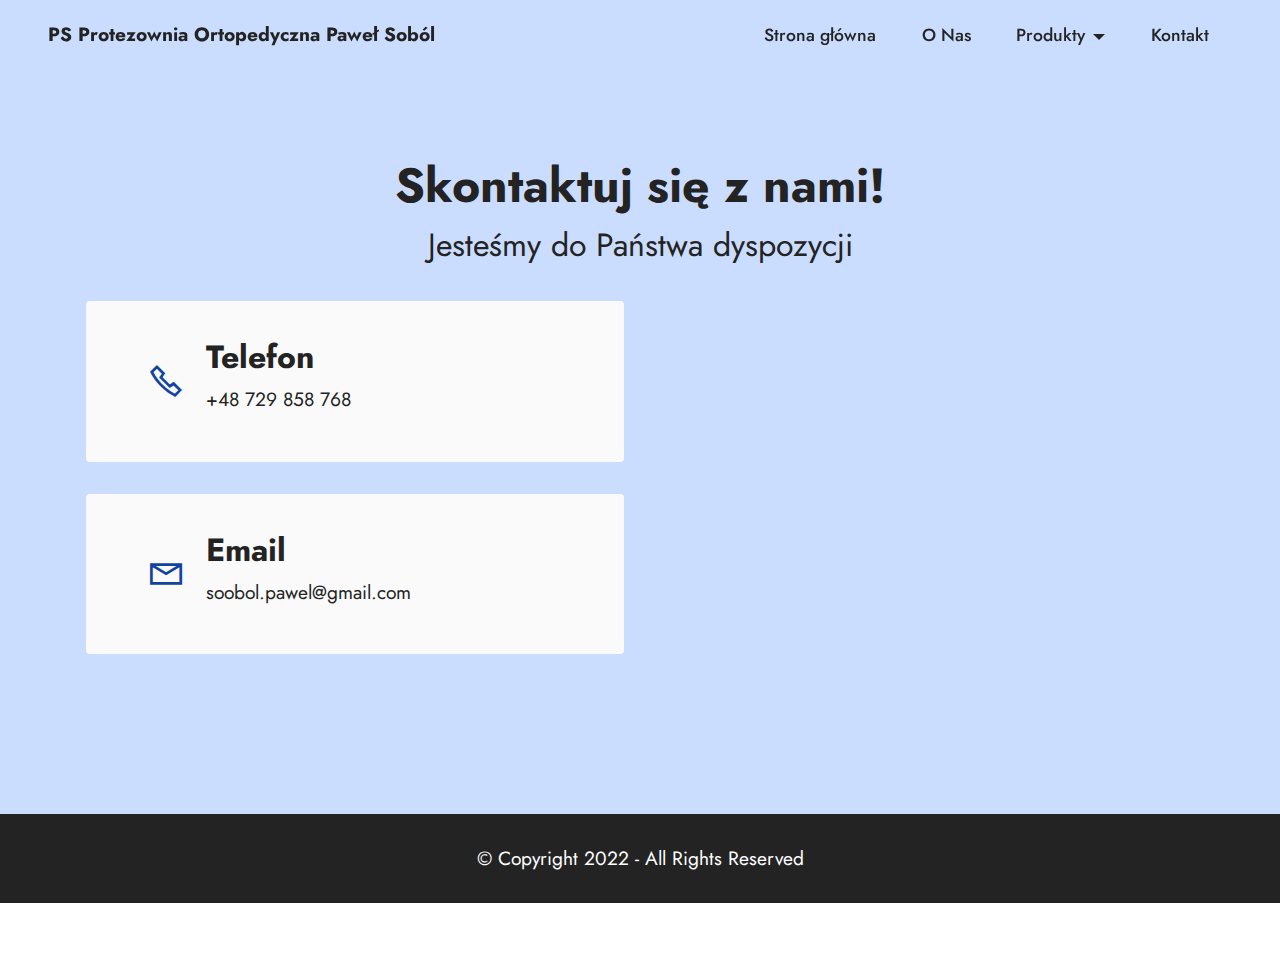
<file: page4.html>
<!DOCTYPE html>
<html  >
<head>
  <!-- Site made with Mobirise Website Builder v5.6.13, https://mobirise.com -->
  <meta charset="UTF-8">
  <meta http-equiv="X-UA-Compatible" content="IE=edge">
  <meta name="generator" content="Mobirise v5.6.13, mobirise.com">
  <meta name="twitter:card" content="summary_large_image"/>
  <meta name="twitter:image:src" content="">
  <meta property="og:image" content="">
  <meta name="twitter:title" content="Kontakt">
  <meta name="viewport" content="width=device-width, initial-scale=1, minimum-scale=1">
  <link rel="shortcut icon" href="assets/images/nfz-bezbarwne-1.png" type="image/x-icon">
  <meta name="description" content="">
  
  
  <title>Kontakt</title>
  <link rel="stylesheet" href="assets/web/assets/mobirise-icons2/mobirise2.css">
  <link rel="stylesheet" href="assets/bootstrap/css/bootstrap.min.css">
  <link rel="stylesheet" href="assets/bootstrap/css/bootstrap-grid.min.css">
  <link rel="stylesheet" href="assets/bootstrap/css/bootstrap-reboot.min.css">
  <link rel="stylesheet" href="assets/animatecss/animate.css">
  <link rel="stylesheet" href="assets/dropdown/css/style.css">
  <link rel="stylesheet" href="assets/socicon/css/styles.css">
  <link rel="stylesheet" href="assets/theme/css/style.css">
  <link rel="preload" href="https://fonts.googleapis.com/css?family=Jost:100,200,300,400,500,600,700,800,900,100i,200i,300i,400i,500i,600i,700i,800i,900i&display=swap" as="style" onload="this.onload=null;this.rel='stylesheet'">
  <noscript><link rel="stylesheet" href="https://fonts.googleapis.com/css?family=Jost:100,200,300,400,500,600,700,800,900,100i,200i,300i,400i,500i,600i,700i,800i,900i&display=swap"></noscript>
  <link rel="preload" as="style" href="assets/mobirise/css/mbr-additional.css"><link rel="stylesheet" href="assets/mobirise/css/mbr-additional.css" type="text/css">
  
  
  
  
</head>
<body>
  
  <section data-bs-version="5.1" class="menu menu2 cid-thM9fGveyA" once="menu" id="menu2-t">
    
    <nav class="navbar navbar-dropdown navbar-fixed-top navbar-expand-lg">
        <div class="container-fluid">
            <div class="navbar-brand">
                
                <span class="navbar-caption-wrap"><a class="navbar-caption text-black text-primary display-7" href="index.html">PS Protezownia Ortopedyczna Paweł Soból</a></span>
            </div>
            <button class="navbar-toggler" type="button" data-toggle="collapse" data-bs-toggle="collapse" data-target="#navbarSupportedContent" data-bs-target="#navbarSupportedContent" aria-controls="navbarNavAltMarkup" aria-expanded="false" aria-label="Toggle navigation">
                <div class="hamburger">
                    <span></span>
                    <span></span>
                    <span></span>
                    <span></span>
                </div>
            </button>
            <div class="collapse navbar-collapse" id="navbarSupportedContent">
                <ul class="navbar-nav nav-dropdown nav-right" data-app-modern-menu="true"><li class="nav-item"><a class="nav-link link text-black text-primary display-4" href="index.html">Strona główna</a></li>
                    <li class="nav-item"><a class="nav-link link text-black text-primary display-4" href="page1.html">O Nas</a></li>
                    <li class="nav-item dropdown"><a class="nav-link link text-black text-primary dropdown-toggle display-4" href="page6.html" target="_blank" data-toggle="dropdown-submenu" data-bs-toggle="dropdown" data-bs-auto-close="outside" aria-expanded="false">Produkty</a><div class="dropdown-menu" aria-labelledby="dropdown-793"><a class="text-black text-primary show dropdown-item display-4" href="page8.html" target="_blank">Wkładki ortopedyczne</a><a class="text-black text-primary show dropdown-item display-4" href="page6.html" target="_blank">Protezy kończyn górnych</a><a class="text-black text-primary show dropdown-item display-4" href="page7.html" target="_blank">Protezy kończyn dolnych</a></div></li><li class="nav-item"><a class="nav-link link text-black text-primary display-4" href="page4.html">Kontakt</a></li></ul>
                
                
            </div>
        </div>
    </nav>
</section>

<section data-bs-version="5.1" class="contacts3 map1 cid-thM9B51Wrx" id="contacts3-u">

    

    
    
    <div class="container">
        <div class="mbr-section-head">
            <h3 class="mbr-section-title mbr-fonts-style align-center mb-0 display-2">
                <strong>Skontaktuj się z nami!</strong></h3>
            <h4 class="mbr-section-subtitle mbr-fonts-style align-center mb-0 mt-2 display-5">
                Jesteśmy do Państwa dyspozycji</h4>
        </div>
        <div class="row justify-content-center mt-4">
            <div class="card col-12 col-md-6">
                <div class="card-wrapper">
                    <div class="image-wrapper">
                        <span class="mbr-iconfont mobi-mbri-phone mobi-mbri" style="color: rgb(16, 68, 161); fill: rgb(16, 68, 161);"></span>
                    </div>
                    <div class="text-wrapper">
                        <h6 class="card-title mbr-fonts-style mb-1 display-5">
                            <strong>Telefon</strong></h6>
                        <p class="mbr-text mbr-fonts-style display-7">+48 729 858 768</p>
                    </div>
                </div>
                <div class="card-wrapper">
                    <div class="image-wrapper">
                        <span class="mbr-iconfont mobi-mbri-letter mobi-mbri" style="color: rgb(16, 68, 161); fill: rgb(16, 68, 161);"></span>
                    </div>
                    <div class="text-wrapper">
                        <h6 class="card-title mbr-fonts-style mb-1 display-5">
                            <strong>Email</strong>
                        </h6>
                        <p class="mbr-text mbr-fonts-style display-7">soobol.pawel@gmail.com</p>
                    </div>
                </div>
            </div>
            <div class="map-wrapper col-12 col-md-6">
                <div class="google-map"><iframe frameborder="0" style="border:0" src="https://www.google.com/maps/embed?pb=!1m18!1m12!1m3!1d2464.355668227987!2d16.5565627!3d51.8544622!2m3!1f0!2f0!3f0!3m2!1i1024!2i768!4f13.1!3m3!1m2!1s0x470597f379fcdd6b%3A0xe2ca5226e3dd01eb!2sHenryka%20Dembi%C5%84skiego%2069%2C%2064-100%20Leszno!5e0!3m2!1spl!2spl!4v1663492758842!5m2!1spl!2spl" allowfullscreen=""></iframe></div>
            </div>
        </div>
    </div>
</section>

<section data-bs-version="5.1" class="footer7 cid-thM9CGO5sk" once="footers" id="footer7-v">

    

    

    <div class="container">
        <div class="media-container-row align-center mbr-white">
            <div class="col-12">
                <p class="mbr-text mb-0 mbr-fonts-style display-7">
                    © Copyright 2022 - All Rights Reserved
                </p>
            </div>
        </div>
    </div>
</section><section class="display-7" style="padding: 0;align-items: center;justify-content: center;flex-wrap: wrap;    align-content: center;display: flex;position: relative;height: 4rem;"><a href="https://mobiri.se/2870553" style="flex: 1 1;height: 4rem;position: absolute;width: 100%;z-index: 1;"><img alt="" style="height: 4rem;" src="[data-uri]"></a><p style="margin: 0;text-align: center;" class="display-7">Created with Mobirise &#8204;</p><a style="z-index:1" href="https://mobirise.com/website-maker.html">Website Maker</a></section><script src="assets/bootstrap/js/bootstrap.bundle.min.js"></script>  <script src="assets/smoothscroll/smooth-scroll.js"></script>  <script src="assets/ytplayer/index.js"></script>  <script src="assets/dropdown/js/navbar-dropdown.js"></script>  <script src="assets/theme/js/script.js"></script>  
  
  
 <div id="scrollToTop" class="scrollToTop mbr-arrow-up"><a style="text-align: center;"><i class="mbr-arrow-up-icon mbr-arrow-up-icon-cm cm-icon cm-icon-smallarrow-up"></i></a></div>
    <input name="animation" type="hidden">
  </body>
</html>
</file>
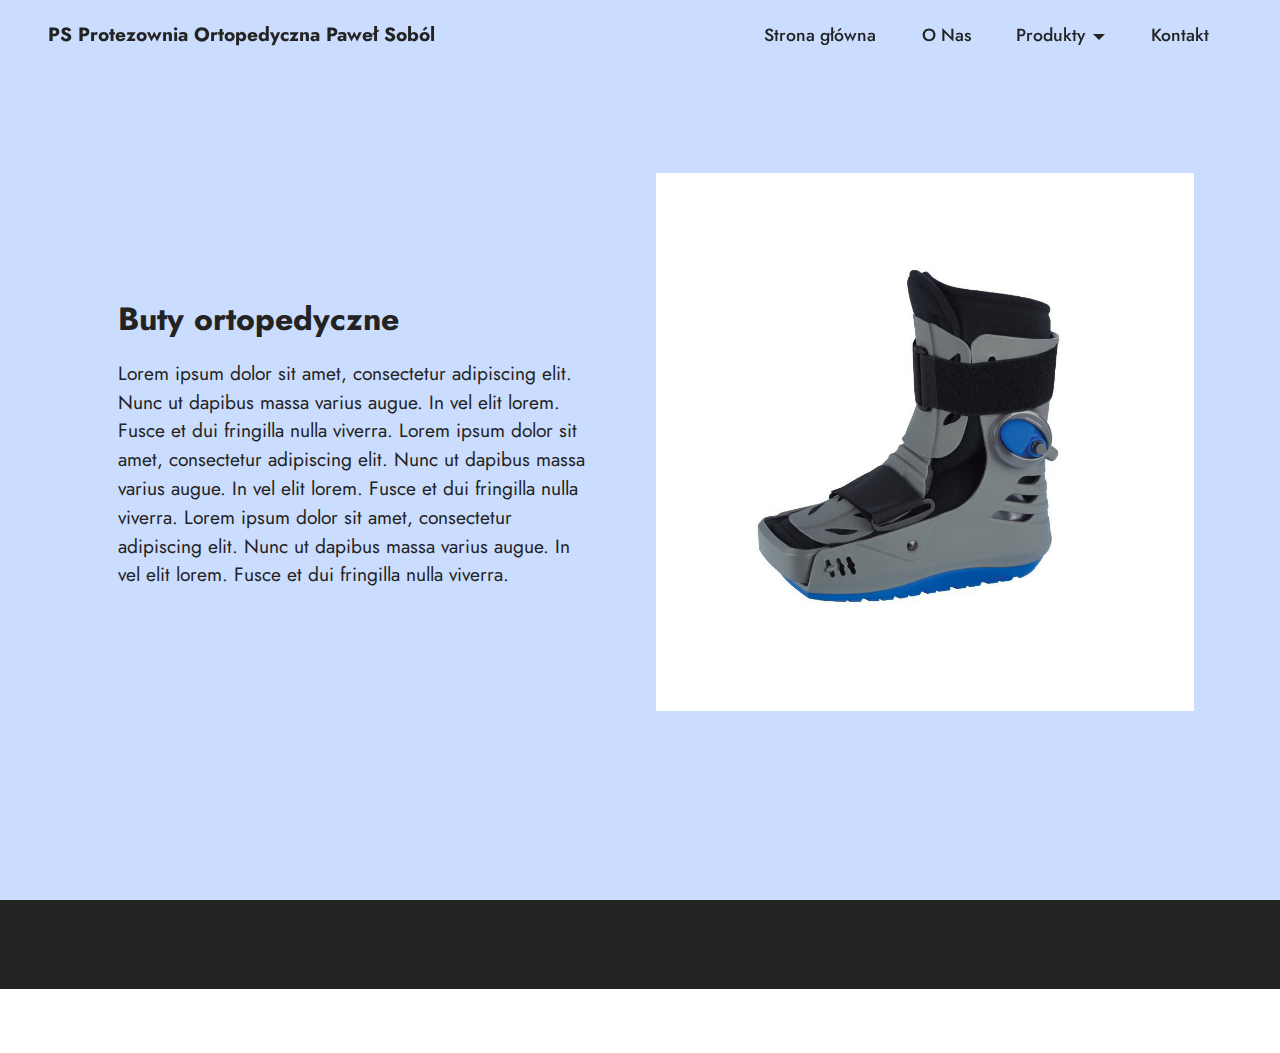
<file: page5.html>
<!DOCTYPE html>
<html  >
<head>
  <!-- Site made with Mobirise Website Builder v5.6.13, https://mobirise.com -->
  <meta charset="UTF-8">
  <meta http-equiv="X-UA-Compatible" content="IE=edge">
  <meta name="generator" content="Mobirise v5.6.13, mobirise.com">
  <meta name="twitter:card" content="summary_large_image"/>
  <meta name="twitter:image:src" content="">
  <meta property="og:image" content="">
  <meta name="twitter:title" content="Buty ortopedyczne">
  <meta name="viewport" content="width=device-width, initial-scale=1, minimum-scale=1">
  <link rel="shortcut icon" href="assets/images/nfz-bezbarwne-1.png" type="image/x-icon">
  <meta name="description" content="">
  
  
  <title>Buty ortopedyczne</title>
  <link rel="stylesheet" href="assets/bootstrap/css/bootstrap.min.css">
  <link rel="stylesheet" href="assets/bootstrap/css/bootstrap-grid.min.css">
  <link rel="stylesheet" href="assets/bootstrap/css/bootstrap-reboot.min.css">
  <link rel="stylesheet" href="assets/animatecss/animate.css">
  <link rel="stylesheet" href="assets/dropdown/css/style.css">
  <link rel="stylesheet" href="assets/socicon/css/styles.css">
  <link rel="stylesheet" href="assets/theme/css/style.css">
  <link rel="preload" href="https://fonts.googleapis.com/css?family=Jost:100,200,300,400,500,600,700,800,900,100i,200i,300i,400i,500i,600i,700i,800i,900i&display=swap" as="style" onload="this.onload=null;this.rel='stylesheet'">
  <noscript><link rel="stylesheet" href="https://fonts.googleapis.com/css?family=Jost:100,200,300,400,500,600,700,800,900,100i,200i,300i,400i,500i,600i,700i,800i,900i&display=swap"></noscript>
  <link rel="preload" as="style" href="assets/mobirise/css/mbr-additional.css"><link rel="stylesheet" href="assets/mobirise/css/mbr-additional.css" type="text/css">
  
  
  
  
</head>
<body>
  
  <section data-bs-version="5.1" class="menu menu2 cid-thM90Lob4b" once="menu" id="menu2-q">
    
    <nav class="navbar navbar-dropdown navbar-fixed-top navbar-expand-lg">
        <div class="container-fluid">
            <div class="navbar-brand">
                
                <span class="navbar-caption-wrap"><a class="navbar-caption text-black text-primary display-7" href="index.html">PS Protezownia Ortopedyczna Paweł Soból</a></span>
            </div>
            <button class="navbar-toggler" type="button" data-toggle="collapse" data-bs-toggle="collapse" data-target="#navbarSupportedContent" data-bs-target="#navbarSupportedContent" aria-controls="navbarNavAltMarkup" aria-expanded="false" aria-label="Toggle navigation">
                <div class="hamburger">
                    <span></span>
                    <span></span>
                    <span></span>
                    <span></span>
                </div>
            </button>
            <div class="collapse navbar-collapse" id="navbarSupportedContent">
                <ul class="navbar-nav nav-dropdown nav-right" data-app-modern-menu="true"><li class="nav-item"><a class="nav-link link text-black text-primary display-4" href="index.html">Strona główna</a></li>
                    <li class="nav-item"><a class="nav-link link text-black text-primary display-4" href="page1.html">O Nas</a></li>
                    <li class="nav-item dropdown"><a class="nav-link link text-black text-primary dropdown-toggle display-4" href="page6.html" target="_blank" data-toggle="dropdown-submenu" data-bs-toggle="dropdown" data-bs-auto-close="outside" aria-expanded="false">Produkty</a><div class="dropdown-menu" aria-labelledby="dropdown-793"><a class="text-black text-primary show dropdown-item display-4" href="page8.html" target="_blank">Wkładki ortopedyczne</a><a class="text-black text-primary show dropdown-item display-4" href="page6.html" target="_blank">Protezy kończyn górnych</a><a class="text-black text-primary show dropdown-item display-4" href="page7.html" target="_blank">Protezy kończyn dolnych</a></div></li><li class="nav-item"><a class="nav-link link text-black text-primary display-4" href="page4.html">Kontakt</a></li></ul>
                
                
            </div>
        </div>
    </nav>
</section>

<section data-bs-version="5.1" class="image2 cid-thM91C6xy0 mbr-fullscreen" id="image2-r">
    

    
    

    <div class="container">
        <div class="row align-items-center">
            <div class="col-12 col-lg-6">
                <div class="image-wrapper">
                    <img src="assets/images/but-1000x1000.jpg" alt="Mobirise Website Builder">
                    <p class="mbr-description mbr-fonts-style mt-2 align-center display-4"></p>
                </div>
            </div>
            <div class="col-12 col-lg">
                <div class="text-wrapper">
                    <h3 class="mbr-section-title mbr-fonts-style mb-3 display-5">
                        <strong>Buty ortopedyczne</strong></h3>
                    <p class="mbr-text mbr-fonts-style display-7">Lorem ipsum dolor sit amet, consectetur adipiscing elit. Nunc ut dapibus massa varius augue. In vel elit lorem. Fusce et dui fringilla nulla viverra.&nbsp;Lorem ipsum dolor sit amet, consectetur adipiscing elit. Nunc ut dapibus massa varius augue. In vel elit lorem. Fusce et dui fringilla nulla viverra.&nbsp;Lorem ipsum dolor sit amet, consectetur adipiscing elit. Nunc ut dapibus massa varius augue. In vel elit lorem. Fusce et dui fringilla nulla viverra.</p>
                </div>
            </div>
        </div>
    </div>
</section>

<section data-bs-version="5.1" class="footer7 cid-thM929Nurf" once="footers" id="footer7-s">

    

    

    <div class="container">
        <div class="media-container-row align-center mbr-white">
            <div class="col-12">
                <p class="mbr-text mb-0 mbr-fonts-style display-7">
                    © Copyright 2022 - All Rights Reserved
                </p>
            </div>
        </div>
    </div>
</section><section class="display-7" style="padding: 0;align-items: center;justify-content: center;flex-wrap: wrap;    align-content: center;display: flex;position: relative;height: 4rem;"><a href="https://mobiri.se/2870553" style="flex: 1 1;height: 4rem;position: absolute;width: 100%;z-index: 1;"><img alt="" style="height: 4rem;" src="[data-uri]"></a><p style="margin: 0;text-align: center;" class="display-7">Made with Mobirise &#8204;</p><a style="z-index:1" href="https://mobirise.com/html-builder.html">HTML5 Site Builder</a></section><script src="assets/bootstrap/js/bootstrap.bundle.min.js"></script>  <script src="assets/smoothscroll/smooth-scroll.js"></script>  <script src="assets/ytplayer/index.js"></script>  <script src="assets/dropdown/js/navbar-dropdown.js"></script>  <script src="assets/theme/js/script.js"></script>  
  
  
 <div id="scrollToTop" class="scrollToTop mbr-arrow-up"><a style="text-align: center;"><i class="mbr-arrow-up-icon mbr-arrow-up-icon-cm cm-icon cm-icon-smallarrow-up"></i></a></div>
    <input name="animation" type="hidden">
  </body>
</html>
</file>
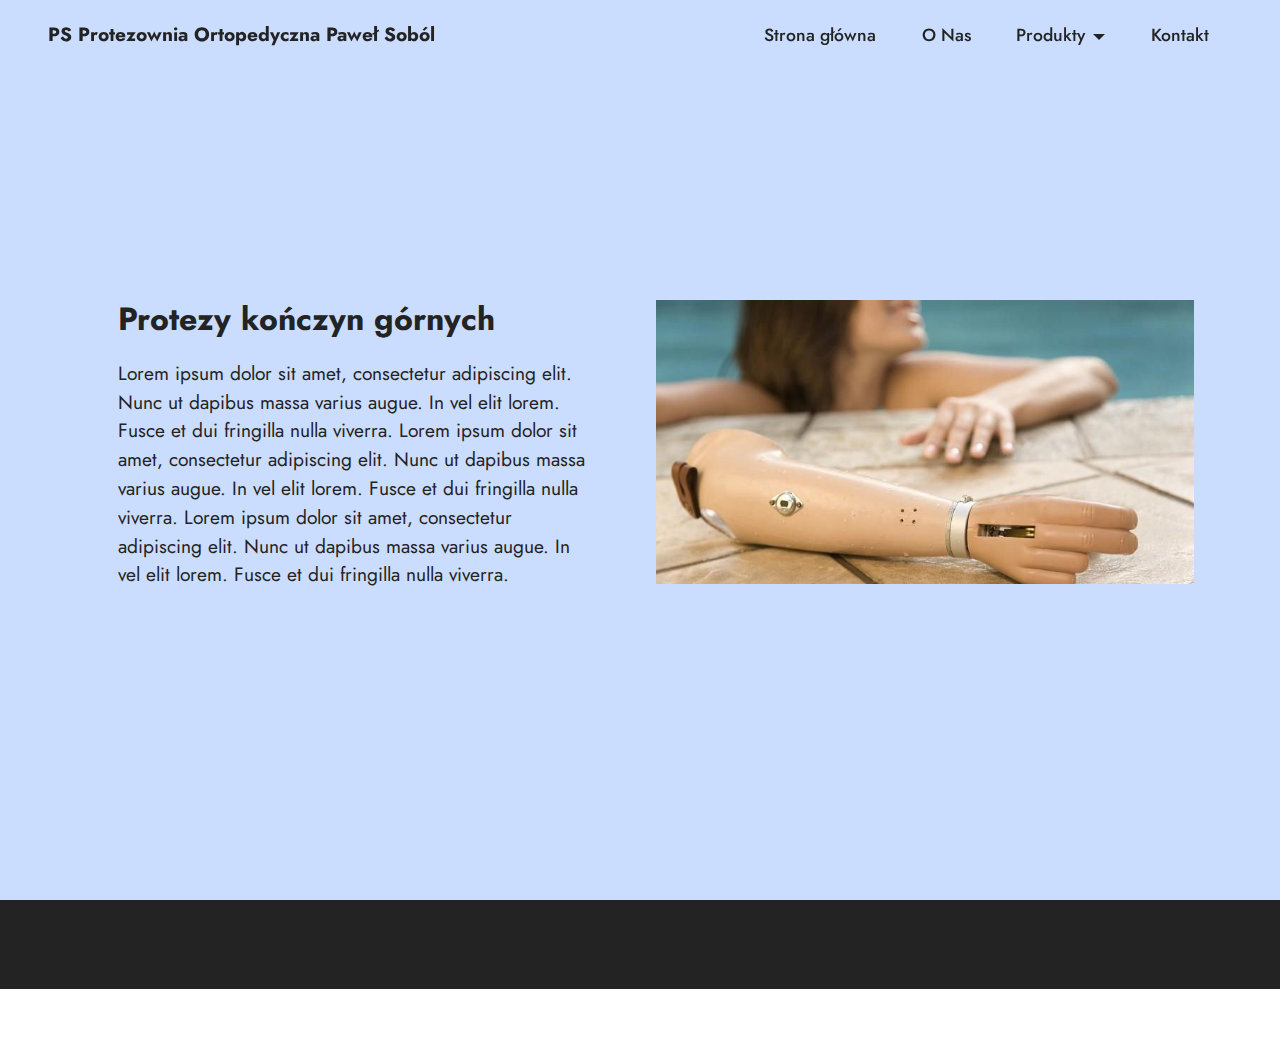
<file: page6.html>
<!DOCTYPE html>
<html  >
<head>
  <!-- Site made with Mobirise Website Builder v5.6.13, https://mobirise.com -->
  <meta charset="UTF-8">
  <meta http-equiv="X-UA-Compatible" content="IE=edge">
  <meta name="generator" content="Mobirise v5.6.13, mobirise.com">
  <meta name="twitter:card" content="summary_large_image"/>
  <meta name="twitter:image:src" content="">
  <meta property="og:image" content="">
  <meta name="twitter:title" content="Protezy kończyn górnych">
  <meta name="viewport" content="width=device-width, initial-scale=1, minimum-scale=1">
  <link rel="shortcut icon" href="assets/images/nfz-bezbarwne-1.png" type="image/x-icon">
  <meta name="description" content="">
  
  
  <title>Protezy kończyn górnych</title>
  <link rel="stylesheet" href="assets/bootstrap/css/bootstrap.min.css">
  <link rel="stylesheet" href="assets/bootstrap/css/bootstrap-grid.min.css">
  <link rel="stylesheet" href="assets/bootstrap/css/bootstrap-reboot.min.css">
  <link rel="stylesheet" href="assets/animatecss/animate.css">
  <link rel="stylesheet" href="assets/dropdown/css/style.css">
  <link rel="stylesheet" href="assets/socicon/css/styles.css">
  <link rel="stylesheet" href="assets/theme/css/style.css">
  <link rel="preload" href="https://fonts.googleapis.com/css?family=Jost:100,200,300,400,500,600,700,800,900,100i,200i,300i,400i,500i,600i,700i,800i,900i&display=swap" as="style" onload="this.onload=null;this.rel='stylesheet'">
  <noscript><link rel="stylesheet" href="https://fonts.googleapis.com/css?family=Jost:100,200,300,400,500,600,700,800,900,100i,200i,300i,400i,500i,600i,700i,800i,900i&display=swap"></noscript>
  <link rel="preload" as="style" href="assets/mobirise/css/mbr-additional.css"><link rel="stylesheet" href="assets/mobirise/css/mbr-additional.css" type="text/css">
  
  
  
  
</head>
<body>
  
  <section data-bs-version="5.1" class="menu menu2 cid-thM8EP41yN" once="menu" id="menu2-n">
    
    <nav class="navbar navbar-dropdown navbar-fixed-top navbar-expand-lg">
        <div class="container-fluid">
            <div class="navbar-brand">
                
                <span class="navbar-caption-wrap"><a class="navbar-caption text-black text-primary display-7" href="index.html">PS Protezownia Ortopedyczna Paweł Soból</a></span>
            </div>
            <button class="navbar-toggler" type="button" data-toggle="collapse" data-bs-toggle="collapse" data-target="#navbarSupportedContent" data-bs-target="#navbarSupportedContent" aria-controls="navbarNavAltMarkup" aria-expanded="false" aria-label="Toggle navigation">
                <div class="hamburger">
                    <span></span>
                    <span></span>
                    <span></span>
                    <span></span>
                </div>
            </button>
            <div class="collapse navbar-collapse" id="navbarSupportedContent">
                <ul class="navbar-nav nav-dropdown nav-right" data-app-modern-menu="true"><li class="nav-item"><a class="nav-link link text-black text-primary display-4" href="index.html">Strona główna</a></li>
                    <li class="nav-item"><a class="nav-link link text-black text-primary display-4" href="page1.html">O Nas</a></li>
                    <li class="nav-item dropdown"><a class="nav-link link text-black text-primary dropdown-toggle display-4" href="page6.html" target="_blank" data-toggle="dropdown-submenu" data-bs-toggle="dropdown" data-bs-auto-close="outside" aria-expanded="false">Produkty</a><div class="dropdown-menu" aria-labelledby="dropdown-793"><a class="text-black text-primary show dropdown-item display-4" href="page8.html" target="_blank">Wkładki ortopedyczne</a><a class="text-black text-primary show dropdown-item display-4" href="page6.html" target="_blank">Protezy kończyn górnych</a><a class="text-black text-primary show dropdown-item display-4" href="page7.html" target="_blank">Protezy kończyn dolnych</a></div></li><li class="nav-item"><a class="nav-link link text-black text-primary display-4" href="page4.html">Kontakt</a></li></ul>
                
                
            </div>
        </div>
    </nav>
</section>

<section data-bs-version="5.1" class="image2 cid-thM8GhncyZ mbr-fullscreen" id="image2-o">
    

    
    

    <div class="container">
        <div class="row align-items-center">
            <div class="col-12 col-lg-6">
                <div class="image-wrapper">
                    <img src="assets/images/reka-760x400.jpg" alt="Mobirise Website Builder">
                    <p class="mbr-description mbr-fonts-style mt-2 align-center display-4"></p>
                </div>
            </div>
            <div class="col-12 col-lg">
                <div class="text-wrapper">
                    <h3 class="mbr-section-title mbr-fonts-style mb-3 display-5">
                        <strong>Protezy kończyn górnych</strong></h3>
                    <p class="mbr-text mbr-fonts-style display-7">Lorem ipsum dolor sit amet, consectetur adipiscing elit. Nunc ut dapibus massa varius augue. In vel elit lorem. Fusce et dui fringilla nulla viverra.&nbsp;Lorem ipsum dolor sit amet, consectetur adipiscing elit. Nunc ut dapibus massa varius augue. In vel elit lorem. Fusce et dui fringilla nulla viverra.&nbsp;Lorem ipsum dolor sit amet, consectetur adipiscing elit. Nunc ut dapibus massa varius augue. In vel elit lorem. Fusce et dui fringilla nulla viverra.</p>
                </div>
            </div>
        </div>
    </div>
</section>

<section data-bs-version="5.1" class="footer7 cid-thM8UimECd" once="footers" id="footer7-p">

    

    

    <div class="container">
        <div class="media-container-row align-center mbr-white">
            <div class="col-12">
                <p class="mbr-text mb-0 mbr-fonts-style display-7">
                    © Copyright 2022 - All Rights Reserved
                </p>
            </div>
        </div>
    </div>
</section><section class="display-7" style="padding: 0;align-items: center;justify-content: center;flex-wrap: wrap;    align-content: center;display: flex;position: relative;height: 4rem;"><a href="https://mobiri.se/2870553" style="flex: 1 1;height: 4rem;position: absolute;width: 100%;z-index: 1;"><img alt="" style="height: 4rem;" src="[data-uri]"></a><p style="margin: 0;text-align: center;" class="display-7">Made with Mobirise &#8204;</p><a style="z-index:1" href="https://mobirise.com/offline-website-builder.html">Offline Website Builder</a></section><script src="assets/bootstrap/js/bootstrap.bundle.min.js"></script>  <script src="assets/smoothscroll/smooth-scroll.js"></script>  <script src="assets/ytplayer/index.js"></script>  <script src="assets/dropdown/js/navbar-dropdown.js"></script>  <script src="assets/theme/js/script.js"></script>  
  
  
 <div id="scrollToTop" class="scrollToTop mbr-arrow-up"><a style="text-align: center;"><i class="mbr-arrow-up-icon mbr-arrow-up-icon-cm cm-icon cm-icon-smallarrow-up"></i></a></div>
    <input name="animation" type="hidden">
  </body>
</html>
</file>
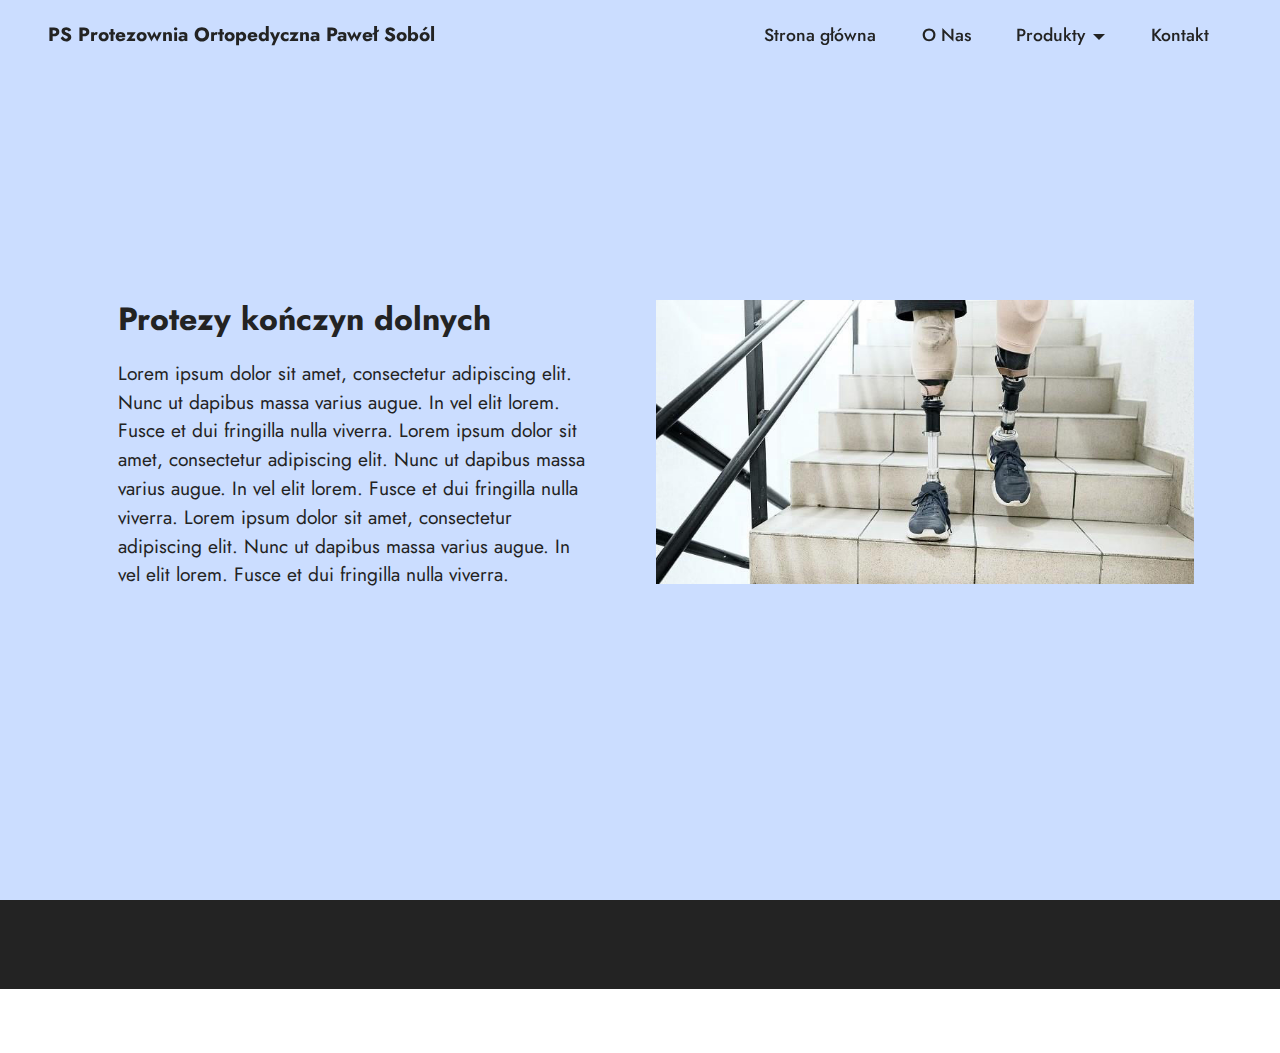
<file: page7.html>
<!DOCTYPE html>
<html  >
<head>
  <!-- Site made with Mobirise Website Builder v5.6.13, https://mobirise.com -->
  <meta charset="UTF-8">
  <meta http-equiv="X-UA-Compatible" content="IE=edge">
  <meta name="generator" content="Mobirise v5.6.13, mobirise.com">
  <meta name="twitter:card" content="summary_large_image"/>
  <meta name="twitter:image:src" content="">
  <meta property="og:image" content="">
  <meta name="twitter:title" content="Protezy kończyn dolnych">
  <meta name="viewport" content="width=device-width, initial-scale=1, minimum-scale=1">
  <link rel="shortcut icon" href="assets/images/nfz-bezbarwne-1.png" type="image/x-icon">
  <meta name="description" content="">
  
  
  <title>Protezy kończyn dolnych</title>
  <link rel="stylesheet" href="assets/bootstrap/css/bootstrap.min.css">
  <link rel="stylesheet" href="assets/bootstrap/css/bootstrap-grid.min.css">
  <link rel="stylesheet" href="assets/bootstrap/css/bootstrap-reboot.min.css">
  <link rel="stylesheet" href="assets/animatecss/animate.css">
  <link rel="stylesheet" href="assets/dropdown/css/style.css">
  <link rel="stylesheet" href="assets/socicon/css/styles.css">
  <link rel="stylesheet" href="assets/theme/css/style.css">
  <link rel="preload" href="https://fonts.googleapis.com/css?family=Jost:100,200,300,400,500,600,700,800,900,100i,200i,300i,400i,500i,600i,700i,800i,900i&display=swap" as="style" onload="this.onload=null;this.rel='stylesheet'">
  <noscript><link rel="stylesheet" href="https://fonts.googleapis.com/css?family=Jost:100,200,300,400,500,600,700,800,900,100i,200i,300i,400i,500i,600i,700i,800i,900i&display=swap"></noscript>
  <link rel="preload" as="style" href="assets/mobirise/css/mbr-additional.css"><link rel="stylesheet" href="assets/mobirise/css/mbr-additional.css" type="text/css">
  
  
  
  
</head>
<body>
  
  <section data-bs-version="5.1" class="menu menu2 cid-sFCw1qGFAI" once="menu" id="menu2-g">
    
    <nav class="navbar navbar-dropdown navbar-fixed-top navbar-expand-lg">
        <div class="container-fluid">
            <div class="navbar-brand">
                
                <span class="navbar-caption-wrap"><a class="navbar-caption text-black text-primary display-7" href="index.html">PS Protezownia Ortopedyczna Paweł Soból</a></span>
            </div>
            <button class="navbar-toggler" type="button" data-toggle="collapse" data-bs-toggle="collapse" data-target="#navbarSupportedContent" data-bs-target="#navbarSupportedContent" aria-controls="navbarNavAltMarkup" aria-expanded="false" aria-label="Toggle navigation">
                <div class="hamburger">
                    <span></span>
                    <span></span>
                    <span></span>
                    <span></span>
                </div>
            </button>
            <div class="collapse navbar-collapse" id="navbarSupportedContent">
                <ul class="navbar-nav nav-dropdown nav-right" data-app-modern-menu="true"><li class="nav-item"><a class="nav-link link text-black text-primary display-4" href="index.html">Strona główna</a></li>
                    <li class="nav-item"><a class="nav-link link text-black text-primary display-4" href="page1.html">O Nas</a></li>
                    <li class="nav-item dropdown"><a class="nav-link link text-black text-primary dropdown-toggle display-4" href="page6.html" target="_blank" data-toggle="dropdown-submenu" data-bs-toggle="dropdown" data-bs-auto-close="outside" aria-expanded="false">Produkty</a><div class="dropdown-menu" aria-labelledby="dropdown-793"><a class="text-black text-primary show dropdown-item display-4" href="page8.html" target="_blank">Wkładki ortopedyczne</a><a class="text-black text-primary show dropdown-item display-4" href="page6.html" target="_blank">Protezy kończyn górnych</a><a class="text-black text-primary show dropdown-item display-4" href="page7.html" target="_blank">Protezy kończyn dolnych</a></div></li><li class="nav-item"><a class="nav-link link text-black text-primary display-4" href="page4.html">Kontakt</a></li></ul>
                
                
            </div>
        </div>
    </nav>
</section>

<section data-bs-version="5.1" class="image2 cid-thM7QKeyII mbr-fullscreen" id="image2-l">
    

    
    

    <div class="container">
        <div class="row align-items-center">
            <div class="col-12 col-lg-6">
                <div class="image-wrapper">
                    <img src="assets/images/noga-760x400.jpg" alt="Mobirise Website Builder">
                    <p class="mbr-description mbr-fonts-style mt-2 align-center display-4"></p>
                </div>
            </div>
            <div class="col-12 col-lg">
                <div class="text-wrapper">
                    <h3 class="mbr-section-title mbr-fonts-style mb-3 display-5">
                        <strong>Protezy kończyn dolnych</strong></h3>
                    <p class="mbr-text mbr-fonts-style display-7">Lorem ipsum dolor sit amet, consectetur adipiscing elit. Nunc ut dapibus massa varius augue. In vel elit lorem. Fusce et dui fringilla nulla viverra.&nbsp;Lorem ipsum dolor sit amet, consectetur adipiscing elit. Nunc ut dapibus massa varius augue. In vel elit lorem. Fusce et dui fringilla nulla viverra.&nbsp;Lorem ipsum dolor sit amet, consectetur adipiscing elit. Nunc ut dapibus massa varius augue. In vel elit lorem. Fusce et dui fringilla nulla viverra.</p>
                </div>
            </div>
        </div>
    </div>
</section>

<section data-bs-version="5.1" class="footer7 cid-thM7Y24F4i" once="footers" id="footer7-m">

    

    

    <div class="container">
        <div class="media-container-row align-center mbr-white">
            <div class="col-12">
                <p class="mbr-text mb-0 mbr-fonts-style display-7">
                    © Copyright 2022 - All Rights Reserved
                </p>
            </div>
        </div>
    </div>
</section><section class="display-7" style="padding: 0;align-items: center;justify-content: center;flex-wrap: wrap;    align-content: center;display: flex;position: relative;height: 4rem;"><a href="https://mobiri.se/2870553" style="flex: 1 1;height: 4rem;position: absolute;width: 100%;z-index: 1;"><img alt="" style="height: 4rem;" src="[data-uri]"></a><p style="margin: 0;text-align: center;" class="display-7">Built with Mobirise &#8204;</p><a style="z-index:1" href="https://mobirise.com/website-design-software.html">Web Site Designing Software</a></section><script src="assets/bootstrap/js/bootstrap.bundle.min.js"></script>  <script src="assets/smoothscroll/smooth-scroll.js"></script>  <script src="assets/ytplayer/index.js"></script>  <script src="assets/dropdown/js/navbar-dropdown.js"></script>  <script src="assets/theme/js/script.js"></script>  
  
  
 <div id="scrollToTop" class="scrollToTop mbr-arrow-up"><a style="text-align: center;"><i class="mbr-arrow-up-icon mbr-arrow-up-icon-cm cm-icon cm-icon-smallarrow-up"></i></a></div>
    <input name="animation" type="hidden">
  </body>
</html>
</file>
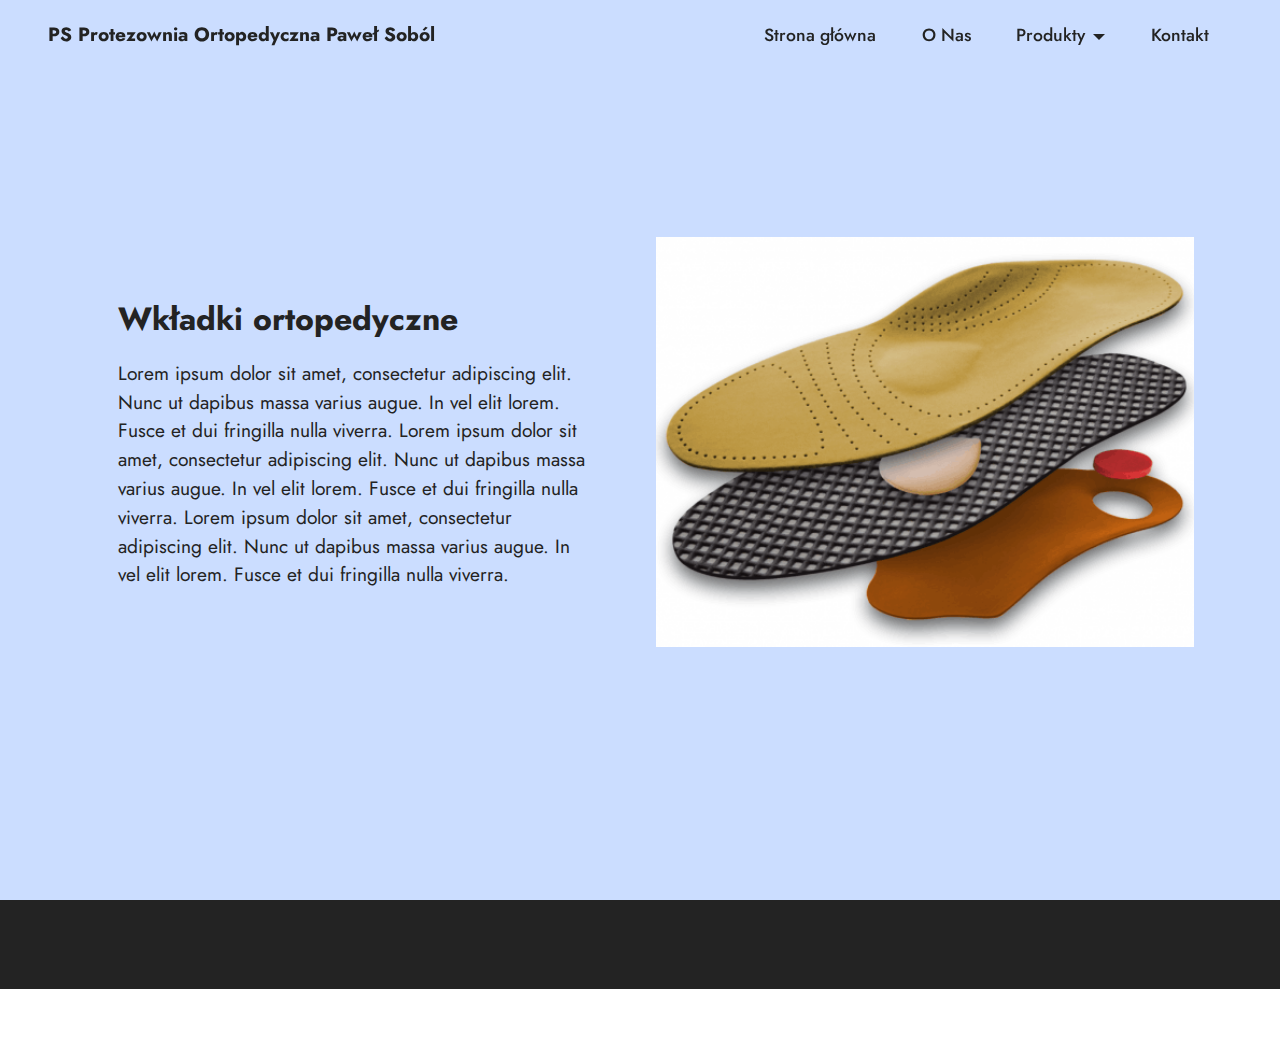
<file: page8.html>
<!DOCTYPE html>
<html  >
<head>
  <!-- Site made with Mobirise Website Builder v5.6.13, https://mobirise.com -->
  <meta charset="UTF-8">
  <meta http-equiv="X-UA-Compatible" content="IE=edge">
  <meta name="generator" content="Mobirise v5.6.13, mobirise.com">
  <meta name="twitter:card" content="summary_large_image"/>
  <meta name="twitter:image:src" content="">
  <meta property="og:image" content="">
  <meta name="twitter:title" content="Wkładki ortopedyczne">
  <meta name="viewport" content="width=device-width, initial-scale=1, minimum-scale=1">
  <link rel="shortcut icon" href="assets/images/nfz-bezbarwne-1.png" type="image/x-icon">
  <meta name="description" content="">
  
  
  <title>Wkładki ortopedyczne</title>
  <link rel="stylesheet" href="assets/bootstrap/css/bootstrap.min.css">
  <link rel="stylesheet" href="assets/bootstrap/css/bootstrap-grid.min.css">
  <link rel="stylesheet" href="assets/bootstrap/css/bootstrap-reboot.min.css">
  <link rel="stylesheet" href="assets/animatecss/animate.css">
  <link rel="stylesheet" href="assets/dropdown/css/style.css">
  <link rel="stylesheet" href="assets/socicon/css/styles.css">
  <link rel="stylesheet" href="assets/theme/css/style.css">
  <link rel="preload" href="https://fonts.googleapis.com/css?family=Jost:100,200,300,400,500,600,700,800,900,100i,200i,300i,400i,500i,600i,700i,800i,900i&display=swap" as="style" onload="this.onload=null;this.rel='stylesheet'">
  <noscript><link rel="stylesheet" href="https://fonts.googleapis.com/css?family=Jost:100,200,300,400,500,600,700,800,900,100i,200i,300i,400i,500i,600i,700i,800i,900i&display=swap"></noscript>
  <link rel="preload" as="style" href="assets/mobirise/css/mbr-additional.css"><link rel="stylesheet" href="assets/mobirise/css/mbr-additional.css" type="text/css">
  
  
  
  
</head>
<body>
  
  <section data-bs-version="5.1" class="menu menu2 cid-thMbTwzBW6" once="menu" id="menu2-y">
    
    <nav class="navbar navbar-dropdown navbar-fixed-top navbar-expand-lg">
        <div class="container-fluid">
            <div class="navbar-brand">
                
                <span class="navbar-caption-wrap"><a class="navbar-caption text-black text-primary display-7" href="index.html">PS Protezownia Ortopedyczna Paweł Soból</a></span>
            </div>
            <button class="navbar-toggler" type="button" data-toggle="collapse" data-bs-toggle="collapse" data-target="#navbarSupportedContent" data-bs-target="#navbarSupportedContent" aria-controls="navbarNavAltMarkup" aria-expanded="false" aria-label="Toggle navigation">
                <div class="hamburger">
                    <span></span>
                    <span></span>
                    <span></span>
                    <span></span>
                </div>
            </button>
            <div class="collapse navbar-collapse" id="navbarSupportedContent">
                <ul class="navbar-nav nav-dropdown nav-right" data-app-modern-menu="true"><li class="nav-item"><a class="nav-link link text-black text-primary display-4" href="index.html">Strona główna</a></li>
                    <li class="nav-item"><a class="nav-link link text-black text-primary display-4" href="page1.html">O Nas</a></li>
                    <li class="nav-item dropdown"><a class="nav-link link text-black text-primary dropdown-toggle display-4" href="page6.html" target="_blank" data-toggle="dropdown-submenu" data-bs-toggle="dropdown" data-bs-auto-close="outside" aria-expanded="false">Produkty</a><div class="dropdown-menu" aria-labelledby="dropdown-793"><a class="text-black text-primary show dropdown-item display-4" href="page8.html" target="_blank">Wkładki ortopedyczne</a><a class="text-black text-primary show dropdown-item display-4" href="page6.html" target="_blank">Protezy kończyn górnych</a><a class="text-black text-primary show dropdown-item display-4" href="page7.html" target="_blank">Protezy kończyn dolnych</a></div></li><li class="nav-item"><a class="nav-link link text-black text-primary display-4" href="page4.html">Kontakt</a></li></ul>
                
                
            </div>
        </div>
    </nav>
</section>

<section data-bs-version="5.1" class="image2 cid-thMbUuqYKC mbr-fullscreen" id="image2-z">
    

    
    

    <div class="container">
        <div class="row align-items-center">
            <div class="col-12 col-lg-6">
                <div class="image-wrapper">
                    <img src="assets/images/wkladki-500x381.png" alt="Mobirise Website Builder">
                    <p class="mbr-description mbr-fonts-style mt-2 align-center display-4"></p>
                </div>
            </div>
            <div class="col-12 col-lg">
                <div class="text-wrapper">
                    <h3 class="mbr-section-title mbr-fonts-style mb-3 display-5">
                        <strong>Wkładki ortopedyczne</strong></h3>
                    <p class="mbr-text mbr-fonts-style display-7">Lorem ipsum dolor sit amet, consectetur adipiscing elit. Nunc ut dapibus massa varius augue. In vel elit lorem. Fusce et dui fringilla nulla viverra.&nbsp;Lorem ipsum dolor sit amet, consectetur adipiscing elit. Nunc ut dapibus massa varius augue. In vel elit lorem. Fusce et dui fringilla nulla viverra.&nbsp;Lorem ipsum dolor sit amet, consectetur adipiscing elit. Nunc ut dapibus massa varius augue. In vel elit lorem. Fusce et dui fringilla nulla viverra.</p>
                </div>
            </div>
        </div>
    </div>
</section>

<section data-bs-version="5.1" class="footer7 cid-thMbVcdP2Q" once="footers" id="footer7-10">

    

    

    <div class="container">
        <div class="media-container-row align-center mbr-white">
            <div class="col-12">
                <p class="mbr-text mb-0 mbr-fonts-style display-7">
                    © Copyright 2022 - All Rights Reserved
                </p>
            </div>
        </div>
    </div>
</section><section class="display-7" style="padding: 0;align-items: center;justify-content: center;flex-wrap: wrap;    align-content: center;display: flex;position: relative;height: 4rem;"><a href="https://mobiri.se/2870553" style="flex: 1 1;height: 4rem;position: absolute;width: 100%;z-index: 1;"><img alt="" style="height: 4rem;" src="[data-uri]"></a><p style="margin: 0;text-align: center;" class="display-7">Created with Mobirise &#8204;</p><a style="z-index:1" href="https://mobirise.com/website-maker.html">Free Website Maker</a></section><script src="assets/bootstrap/js/bootstrap.bundle.min.js"></script>  <script src="assets/smoothscroll/smooth-scroll.js"></script>  <script src="assets/ytplayer/index.js"></script>  <script src="assets/dropdown/js/navbar-dropdown.js"></script>  <script src="assets/theme/js/script.js"></script>  
  
  
 <div id="scrollToTop" class="scrollToTop mbr-arrow-up"><a style="text-align: center;"><i class="mbr-arrow-up-icon mbr-arrow-up-icon-cm cm-icon cm-icon-smallarrow-up"></i></a></div>
    <input name="animation" type="hidden">
  </body>
</html>
</file>
<file: assets/web/assets/mobirise-icons2/mobirise2.css>
@font-face {
  font-family: 'Moririse2';
  font-display: swap;
  src:  url('mobirise2.eot?f2bix4');
  src:  url('mobirise2.eot?f2bix4#iefix') format('embedded-opentype'),
    url('mobirise2.ttf?f2bix4') format('truetype'),
    url('mobirise2.woff?f2bix4') format('woff'),
    url('mobirise2.svg?f2bix4#mobirise2') format('svg');
  font-weight: normal;
  font-style: normal;
}

[class^="mobi-"], [class*=" mobi-"] {
  /* use !important to prevent issues with browser extensions that change fonts */
  font-family: 'Moririse2' !important;
  speak: none;
  font-style: normal;
  font-weight: normal;
  font-variant: normal;
  text-transform: none;
  line-height: 1;

  /* Better Font Rendering =========== */
  -webkit-font-smoothing: antialiased;
  -moz-osx-font-smoothing: grayscale;
}

.mobi-mbri-add-submenu:before {
  content: "\e900";
}
.mobi-mbri-alert:before {
  content: "\e901";
}
.mobi-mbri-align-center:before {
  content: "\e902";
}
.mobi-mbri-align-justify:before {
  content: "\e903";
}
.mobi-mbri-align-left:before {
  content: "\e904";
}
.mobi-mbri-align-right:before {
  content: "\e905";
}
.mobi-mbri-android:before {
  content: "\e906";
}
.mobi-mbri-apple:before {
  content: "\e907";
}
.mobi-mbri-arrow-down:before {
  content: "\e908";
}
.mobi-mbri-arrow-next:before {
  content: "\e909";
}
.mobi-mbri-arrow-prev:before {
  content: "\e90a";
}
.mobi-mbri-arrow-up:before {
  content: "\e90b";
}
.mobi-mbri-bold:before {
  content: "\e90c";
}
.mobi-mbri-bookmark:before {
  content: "\e90d";
}
.mobi-mbri-bootstrap:before {
  content: "\e90e";
}
.mobi-mbri-briefcase:before {
  content: "\e90f";
}
.mobi-mbri-browse:before {
  content: "\e910";
}
.mobi-mbri-bulleted-list:before {
  content: "\e911";
}
.mobi-mbri-calendar:before {
  content: "\e912";
}
.mobi-mbri-camera:before {
  content: "\e913";
}
.mobi-mbri-cart-add:before {
  content: "\e914";
}
.mobi-mbri-cart-full:before {
  content: "\e915";
}
.mobi-mbri-cash:before {
  content: "\e916";
}
.mobi-mbri-change-style:before {
  content: "\e917";
}
.mobi-mbri-chat:before {
  content: "\e918";
}
.mobi-mbri-clock:before {
  content: "\e919";
}
.mobi-mbri-close:before {
  content: "\e91a";
}
.mobi-mbri-cloud:before {
  content: "\e91b";
}
.mobi-mbri-code:before {
  content: "\e91c";
}
.mobi-mbri-contact-form:before {
  content: "\e91d";
}
.mobi-mbri-credit-card:before {
  content: "\e91e";
}
.mobi-mbri-cursor-click:before {
  content: "\e91f";
}
.mobi-mbri-cust-feedback:before {
  content: "\e920";
}
.mobi-mbri-database:before {
  content: "\e921";
}
.mobi-mbri-delivery:before {
  content: "\e922";
}
.mobi-mbri-desktop:before {
  content: "\e923";
}
.mobi-mbri-devices:before {
  content: "\e924";
}
.mobi-mbri-down:before {
  content: "\e925";
}
.mobi-mbri-download-2:before {
  content: "\e926";
}
.mobi-mbri-download:before {
  content: "\e927";
}
.mobi-mbri-drag-n-drop-2:before {
  content: "\e928";
}
.mobi-mbri-drag-n-drop:before {
  content: "\e929";
}
.mobi-mbri-edit-2:before {
  content: "\e92a";
}
.mobi-mbri-edit:before {
  content: "\e92b";
}
.mobi-mbri-error:before {
  content: "\e92c";
}
.mobi-mbri-extension:before {
  content: "\e92d";
}
.mobi-mbri-features:before {
  content: "\e92e";
}
.mobi-mbri-file:before {
  content: "\e92f";
}
.mobi-mbri-flag:before {
  content: "\e930";
}
.mobi-mbri-folder:before {
  content: "\e931";
}
.mobi-mbri-gift:before {
  content: "\e932";
}
.mobi-mbri-github:before {
  content: "\e933";
}
.mobi-mbri-globe-2:before {
  content: "\e934";
}
.mobi-mbri-globe:before {
  content: "\e935";
}
.mobi-mbri-growing-chart:before {
  content: "\e936";
}
.mobi-mbri-hearth:before {
  content: "\e937";
}
.mobi-mbri-help:before {
  content: "\e938";
}
.mobi-mbri-home:before {
  content: "\e939";
}
.mobi-mbri-hot-cup:before {
  content: "\e93a";
}
.mobi-mbri-idea:before {
  content: "\e93b";
}
.mobi-mbri-image-gallery:before {
  content: "\e93c";
}
.mobi-mbri-image-slider:before {
  content: "\e93d";
}
.mobi-mbri-info:before {
  content: "\e93e";
}
.mobi-mbri-italic:before {
  content: "\e93f";
}
.mobi-mbri-key:before {
  content: "\e940";
}
.mobi-mbri-laptop:before {
  content: "\e941";
}
.mobi-mbri-layers:before {
  content: "\e942";
}
.mobi-mbri-left-right:before {
  content: "\e943";
}
.mobi-mbri-left:before {
  content: "\e944";
}
.mobi-mbri-letter:before {
  content: "\e945";
}
.mobi-mbri-like:before {
  content: "\e946";
}
.mobi-mbri-link:before {
  content: "\e947";
}
.mobi-mbri-lock:before {
  content: "\e948";
}
.mobi-mbri-login:before {
  content: "\e949";
}
.mobi-mbri-logout:before {
  content: "\e94a";
}
.mobi-mbri-magic-stick:before {
  content: "\e94b";
}
.mobi-mbri-map-pin:before {
  content: "\e94c";
}
.mobi-mbri-menu:before {
  content: "\e94d";
}
.mobi-mbri-mobile-2:before {
  content: "\e94e";
}
.mobi-mbri-mobile-horizontal:before {
  content: "\e94f";
}
.mobi-mbri-mobile:before {
  content: "\e950";
}
.mobi-mbri-mobirise:before {
  content: "\e951";
}
.mobi-mbri-more-horizontal:before {
  content: "\e952";
}
.mobi-mbri-more-vertical:before {
  content: "\e953";
}
.mobi-mbri-music:before {
  content: "\e954";
}
.mobi-mbri-new-file:before {
  content: "\e955";
}
.mobi-mbri-numbered-list:before {
  content: "\e956";
}
.mobi-mbri-opened-folder:before {
  content: "\e957";
}
.mobi-mbri-pages:before {
  content: "\e958";
}
.mobi-mbri-paper-plane:before {
  content: "\e959";
}
.mobi-mbri-paperclip:before {
  content: "\e95a";
}
.mobi-mbri-phone:before {
  content: "\e95b";
}
.mobi-mbri-photo:before {
  content: "\e95c";
}
.mobi-mbri-photos:before {
  content: "\e95d";
}
.mobi-mbri-pin:before {
  content: "\e95e";
}
.mobi-mbri-play:before {
  content: "\e95f";
}
.mobi-mbri-plus:before {
  content: "\e960";
}
.mobi-mbri-preview:before {
  content: "\e961";
}
.mobi-mbri-print:before {
  content: "\e962";
}
.mobi-mbri-protect:before {
  content: "\e963";
}
.mobi-mbri-question:before {
  content: "\e964";
}
.mobi-mbri-quote-left:before {
  content: "\e965";
}
.mobi-mbri-quote-right:before {
  content: "\e966";
}
.mobi-mbri-redo:before {
  content: "\e967";
}
.mobi-mbri-refresh:before {
  content: "\e968";
}
.mobi-mbri-responsive-2:before {
  content: "\e969";
}
.mobi-mbri-responsive:before {
  content: "\e96a";
}
.mobi-mbri-right:before {
  content: "\e96b";
}
.mobi-mbri-rocket:before {
  content: "\e96c";
}
.mobi-mbri-sad-face:before {
  content: "\e96d";
}
.mobi-mbri-sale:before {
  content: "\e96e";
}
.mobi-mbri-save:before {
  content: "\e96f";
}
.mobi-mbri-search:before {
  content: "\e970";
}
.mobi-mbri-setting-2:before {
  content: "\e971";
}
.mobi-mbri-setting-3:before {
  content: "\e972";
}
.mobi-mbri-setting:before {
  content: "\e973";
}
.mobi-mbri-share:before {
  content: "\e974";
}
.mobi-mbri-shopping-bag:before {
  content: "\e975";
}
.mobi-mbri-shopping-basket:before {
  content: "\e976";
}
.mobi-mbri-shopping-cart:before {
  content: "\e977";
}
.mobi-mbri-sites:before {
  content: "\e978";
}
.mobi-mbri-smile-face:before {
  content: "\e979";
}
.mobi-mbri-speed:before {
  content: "\e97a";
}
.mobi-mbri-star:before {
  content: "\e97b";
}
.mobi-mbri-success:before {
  content: "\e97c";
}
.mobi-mbri-sun:before {
  content: "\e97d";
}
.mobi-mbri-sun2:before {
  content: "\e97e";
}
.mobi-mbri-tablet-vertical:before {
  content: "\e97f";
}
.mobi-mbri-tablet:before {
  content: "\e980";
}
.mobi-mbri-target:before {
  content: "\e981";
}
.mobi-mbri-timer:before {
  content: "\e982";
}
.mobi-mbri-to-ftp:before {
  content: "\e983";
}
.mobi-mbri-to-local-drive:before {
  content: "\e984";
}
.mobi-mbri-touch-swipe:before {
  content: "\e985";
}
.mobi-mbri-touch:before {
  content: "\e986";
}
.mobi-mbri-trash:before {
  content: "\e987";
}
.mobi-mbri-underline:before {
  content: "\e988";
}
.mobi-mbri-undo:before {
  content: "\e989";
}
.mobi-mbri-unlink:before {
  content: "\e98a";
}
.mobi-mbri-unlock:before {
  content: "\e98b";
}
.mobi-mbri-up-down:before {
  content: "\e98c";
}
.mobi-mbri-up:before {
  content: "\e98d";
}
.mobi-mbri-update:before {
  content: "\e98e";
}
.mobi-mbri-upload-2:before {
  content: "\e98f";
}
.mobi-mbri-upload:before {
  content: "\e990";
}
.mobi-mbri-user-2:before {
  content: "\e991";
}
.mobi-mbri-user:before {
  content: "\e992";
}
.mobi-mbri-users:before {
  content: "\e993";
}
.mobi-mbri-video-play:before {
  content: "\e994";
}
.mobi-mbri-video:before {
  content: "\e995";
}
.mobi-mbri-watch:before {
  content: "\e996";
}
.mobi-mbri-website-theme-2:before {
  content: "\e997";
}
.mobi-mbri-website-theme:before {
  content: "\e998";
}
.mobi-mbri-wifi:before {
  content: "\e999";
}
.mobi-mbri-windows:before {
  content: "\e99a";
}
.mobi-mbri-zoom-in:before {
  content: "\e99b";
}
.mobi-mbri-zoom-out:before {
  content: "\e99c";
}
</file>
<file: assets/parallax/jarallax.css>
.jarallax {
    position: relative;
    z-index: 0;
}
.jarallax > .jarallax-img {
    position: absolute;
    object-fit: cover;
    /* support for plugin https://github.com/bfred-it/object-fit-images */
    font-family: 'object-fit: cover;';
    top: 0;
    left: 0;
    width: 100%;
    height: 100%;
    z-index: -1;
}
</file>
<file: assets/dropdown/css/style.css>
.navbar-dropdown {
  left: 0;
  padding: 0;
  position: absolute;
  right: 0;
  top: 0;
  transition: all 0.45s ease;
  z-index: 1030;
  background: #282828; }
  .navbar-dropdown .navbar-logo {
    margin-right: 0.8rem;
    transition: margin 0.3s ease-in-out;
    vertical-align: middle; }
    .navbar-dropdown .navbar-logo img {
      height: 3.125rem;
      transition: all 0.3s ease-in-out; }
    .navbar-dropdown .navbar-logo.mbr-iconfont {
      font-size: 3.125rem;
      line-height: 3.125rem; }
  .navbar-dropdown .navbar-caption {
    font-weight: 700;
    white-space: normal;
    vertical-align: -4px;
    line-height: 3.125rem !important; }
    .navbar-dropdown .navbar-caption, .navbar-dropdown .navbar-caption:hover {
      color: inherit;
      text-decoration: none; }
  .navbar-dropdown .mbr-iconfont + .navbar-caption {
    vertical-align: -1px; }
  .navbar-dropdown.navbar-fixed-top {
    position: fixed; }
  .navbar-dropdown .navbar-brand span {
    vertical-align: -4px; }
  .navbar-dropdown.bg-color.transparent {
    background: none; }
  .navbar-dropdown.navbar-short .navbar-brand {
    padding: 0.625rem 0; }
    .navbar-dropdown.navbar-short .navbar-brand span {
      vertical-align: -1px; }
  .navbar-dropdown.navbar-short .navbar-caption {
    line-height: 2.375rem !important;
    vertical-align: -2px; }
  .navbar-dropdown.navbar-short .navbar-logo {
    margin-right: 0.5rem; }
    .navbar-dropdown.navbar-short .navbar-logo img {
      height: 2.375rem; }
    .navbar-dropdown.navbar-short .navbar-logo.mbr-iconfont {
      font-size: 2.375rem;
      line-height: 2.375rem; }
  .navbar-dropdown.navbar-short .mbr-table-cell {
    height: 3.625rem; }
  .navbar-dropdown .navbar-close {
    left: 0.6875rem;
    position: fixed;
    top: 0.75rem;
    z-index: 1000; }
  .navbar-dropdown .hamburger-icon {
    content: "";
    display: inline-block;
    vertical-align: middle;
    width: 16px;
    -webkit-box-shadow: 0 -6px 0 1px #282828,0 0 0 1px #282828,0 6px 0 1px #282828;
    -moz-box-shadow: 0 -6px 0 1px #282828,0 0 0 1px #282828,0 6px 0 1px #282828;
    box-shadow: 0 -6px 0 1px #282828,0 0 0 1px #282828,0 6px 0 1px #282828; }

.dropdown-menu .dropdown-toggle[data-toggle="dropdown-submenu"]::after {
  border-bottom: 0.35em solid transparent;
  border-left: 0.35em solid;
  border-right: 0;
  border-top: 0.35em solid transparent;
  margin-left: 0.3rem; }

.dropdown-menu .dropdown-item:focus {
  outline: 0; }

.nav-dropdown {
  font-size: 0.75rem;
  font-weight: 500;
  height: auto !important; }
  .nav-dropdown .nav-btn {
    padding-left: 1rem; }
  .nav-dropdown .link {
    margin: .667em 1.667em;
    font-weight: 500;
    padding: 0;
    transition: color .2s ease-in-out; }
    .nav-dropdown .link.dropdown-toggle {
      margin-right: 2.583em; }
      .nav-dropdown .link.dropdown-toggle::after {
        margin-left: .25rem;
        border-top: 0.35em solid;
        border-right: 0.35em solid transparent;
        border-left: 0.35em solid transparent;
        border-bottom: 0; }
      .nav-dropdown .link.dropdown-toggle[aria-expanded="true"] {
        margin: 0;
        padding: 0.667em 3.263em  0.667em 1.667em; }
  .nav-dropdown .link::after,
  .nav-dropdown .dropdown-item::after {
    color: inherit; }
  .nav-dropdown .btn {
    font-size: 0.75rem;
    font-weight: 700;
    letter-spacing: 0;
    margin-bottom: 0;
    padding-left: 1.25rem;
    padding-right: 1.25rem; }
  .nav-dropdown .dropdown-menu {
    border-radius: 0;
    border: 0;
    left: 0;
    margin: 0;
    padding-bottom: 1.25rem;
    padding-top: 1.25rem;
    position: relative; }
  .nav-dropdown .dropdown-submenu {
    margin-left: 0.125rem;
    top: 0; }
  .nav-dropdown .dropdown-item {
    font-weight: 500;
    line-height: 2;
    padding: 0.3846em 4.615em 0.3846em 1.5385em;
    position: relative;
    transition: color .2s ease-in-out, background-color .2s ease-in-out; }
    .nav-dropdown .dropdown-item::after {
      margin-top: -0.3077em;
      position: absolute;
      right: 1.1538em;
      top: 50%; }
    .nav-dropdown .dropdown-item:focus, .nav-dropdown .dropdown-item:hover {
      background: none; }

@media (max-width: 767px) {
  .nav-dropdown.navbar-toggleable-sm {
    bottom: 0;
    display: none;
    left: 0;
    overflow-x: hidden;
    position: fixed;
    top: 0;
    transform: translateX(-100%);
    -ms-transform: translateX(-100%);
    -webkit-transform: translateX(-100%);
    width: 18.75rem;
    z-index: 999; } }
.nav-dropdown.navbar-toggleable-xl {
  bottom: 0;
  display: none;
  left: 0;
  overflow-x: hidden;
  position: fixed;
  top: 0;
  transform: translateX(-100%);
  -ms-transform: translateX(-100%);
  -webkit-transform: translateX(-100%);
  width: 18.75rem;
  z-index: 999; }

.nav-dropdown-sm {
  display: block !important;
  overflow-x: hidden;
  overflow: auto;
  padding-top: 3.875rem; }
  .nav-dropdown-sm::after {
    content: "";
    display: block;
    height: 3rem;
    width: 100%; }
  .nav-dropdown-sm.collapse.in ~ .navbar-close {
    display: block !important; }
  .nav-dropdown-sm.collapsing, .nav-dropdown-sm.collapse.in {
    transform: translateX(0);
    -ms-transform: translateX(0);
    -webkit-transform: translateX(0);
    transition: all 0.25s ease-out;
    -webkit-transition: all 0.25s ease-out;
    background: #282828; }
  .nav-dropdown-sm.collapsing[aria-expanded="false"] {
    transform: translateX(-100%);
    -ms-transform: translateX(-100%);
    -webkit-transform: translateX(-100%); }
  .nav-dropdown-sm .nav-item {
    display: block;
    margin-left: 0 !important;
    padding-left: 0; }
  .nav-dropdown-sm .link,
  .nav-dropdown-sm .dropdown-item {
    border-top: 1px dotted rgba(255, 255, 255, 0.1);
    font-size: 0.8125rem;
    line-height: 1.6;
    margin: 0 !important;
    padding: 0.875rem 2.4rem 0.875rem 1.5625rem !important;
    position: relative;
    white-space: normal; }
    .nav-dropdown-sm .link:focus, .nav-dropdown-sm .link:hover,
    .nav-dropdown-sm .dropdown-item:focus,
    .nav-dropdown-sm .dropdown-item:hover {
      background: rgba(0, 0, 0, 0.2) !important;
      color: #c0a375; }
  .nav-dropdown-sm .nav-btn {
    position: relative;
    padding: 1.5625rem 1.5625rem 0 1.5625rem; }
    .nav-dropdown-sm .nav-btn::before {
      border-top: 1px dotted rgba(255, 255, 255, 0.1);
      content: "";
      left: 0;
      position: absolute;
      top: 0;
      width: 100%; }
    .nav-dropdown-sm .nav-btn + .nav-btn {
      padding-top: 0.625rem; }
      .nav-dropdown-sm .nav-btn + .nav-btn::before {
        display: none; }
  .nav-dropdown-sm .btn {
    padding: 0.625rem 0; }
  .nav-dropdown-sm .dropdown-toggle[data-toggle="dropdown-submenu"]::after {
    margin-left: .25rem;
    border-top: 0.35em solid;
    border-right: 0.35em solid transparent;
    border-left: 0.35em solid transparent;
    border-bottom: 0; }
  .nav-dropdown-sm .dropdown-toggle[data-toggle="dropdown-submenu"][aria-expanded="true"]::after {
    border-top: 0;
    border-right: 0.35em solid transparent;
    border-left: 0.35em solid transparent;
    border-bottom: 0.35em solid; }
  .nav-dropdown-sm .dropdown-menu {
    margin: 0;
    padding: 0;
    position: relative;
    top: 0;
    left: 0;
    width: 100%;
    border: 0;
    float: none;
    border-radius: 0;
    background: none; }
  .nav-dropdown-sm .dropdown-submenu {
    left: 100%;
    margin-left: 0.125rem;
    margin-top: -1.25rem;
    top: 0; }

.navbar-toggleable-sm .nav-dropdown .dropdown-menu {
  position: absolute; }

.navbar-toggleable-sm .nav-dropdown .dropdown-submenu {
  left: 100%;
  margin-left: 0.125rem;
  margin-top: -1.25rem;
  top: 0; }

.navbar-toggleable-sm.opened .nav-dropdown .dropdown-menu {
  position: relative; }

.navbar-toggleable-sm.opened .nav-dropdown .dropdown-submenu {
  left: 0;
  margin-left: 00rem;
  margin-top: 0rem;
  top: 0; }

.is-builder .nav-dropdown.collapsing {
  transition: none !important; }
</file>
<file: assets/socicon/css/styles.css>
@charset "UTF-8";

@font-face {
  font-family: 'Socicon';
  src:  url('../fonts/socicon.eot');
  src:  url('../fonts/socicon.eot?#iefix') format('embedded-opentype'),
    url('../fonts/socicon.woff2') format('woff2'),
    url('../fonts/socicon.ttf') format('truetype'),
    url('../fonts/socicon.woff') format('woff'),
    url('../fonts/socicon.svg#socicon') format('svg');
  font-weight: normal;
  font-style: normal;
  font-display: swap;
}

[data-icon]:before {
  font-family: "socicon" !important;
  content: attr(data-icon);
  font-style: normal !important;
  font-weight: normal !important;
  font-variant: normal !important;
  text-transform: none !important;
  speak: none;
  line-height: 1;
  -webkit-font-smoothing: antialiased;
  -moz-osx-font-smoothing: grayscale;
}

[class^="socicon-"], [class*=" socicon-"] {
  /* use !important to prevent issues with browser extensions that change fonts */
  font-family: 'Socicon' !important;
  speak: none;
  font-style: normal;
  font-weight: normal;
  font-variant: normal;
  text-transform: none;
  line-height: 1;

  /* Better Font Rendering =========== */
  -webkit-font-smoothing: antialiased;
  -moz-osx-font-smoothing: grayscale;
}

.socicon-eitaa:before {
  content: "\e97c";
}
.socicon-soroush:before {
  content: "\e97d";
}
.socicon-bale:before {
  content: "\e97e";
}
.socicon-zazzle:before {
  content: "\e97b";
}
.socicon-society6:before {
  content: "\e97a";
}
.socicon-redbubble:before {
  content: "\e979";
}
.socicon-avvo:before {
  content: "\e978";
}
.socicon-stitcher:before {
  content: "\e977";
}
.socicon-googlehangouts:before {
  content: "\e974";
}
.socicon-dlive:before {
  content: "\e975";
}
.socicon-vsco:before {
  content: "\e976";
}
.socicon-flipboard:before {
  content: "\e973";
}
.socicon-ubuntu:before {
  content: "\e958";
}
.socicon-artstation:before {
  content: "\e959";
}
.socicon-invision:before {
  content: "\e95a";
}
.socicon-torial:before {
  content: "\e95b";
}
.socicon-collectorz:before {
  content: "\e95c";
}
.socicon-seenthis:before {
  content: "\e95d";
}
.socicon-googleplaymusic:before {
  content: "\e95e";
}
.socicon-debian:before {
  content: "\e95f";
}
.socicon-filmfreeway:before {
  content: "\e960";
}
.socicon-gnome:before {
  content: "\e961";
}
.socicon-itchio:before {
  content: "\e962";
}
.socicon-jamendo:before {
  content: "\e963";
}
.socicon-mix:before {
  content: "\e964";
}
.socicon-sharepoint:before {
  content: "\e965";
}
.socicon-tinder:before {
  content: "\e966";
}
.socicon-windguru:before {
  content: "\e967";
}
.socicon-cdbaby:before {
  content: "\e968";
}
.socicon-elementaryos:before {
  content: "\e969";
}
.socicon-stage32:before {
  content: "\e96a";
}
.socicon-tiktok:before {
  content: "\e96b";
}
.socicon-gitter:before {
  content: "\e96c";
}
.socicon-letterboxd:before {
  content: "\e96d";
}
.socicon-threema:before {
  content: "\e96e";
}
.socicon-splice:before {
  content: "\e96f";
}
.socicon-metapop:before {
  content: "\e970";
}
.socicon-naver:before {
  content: "\e971";
}
.socicon-remote:before {
  content: "\e972";
}
.socicon-internet:before {
  content: "\e957";
}
.socicon-moddb:before {
  content: "\e94b";
}
.socicon-indiedb:before {
  content: "\e94c";
}
.socicon-traxsource:before {
  content: "\e94d";
}
.socicon-gamefor:before {
  content: "\e94e";
}
.socicon-pixiv:before {
  content: "\e94f";
}
.socicon-myanimelist:before {
  content: "\e950";
}
.socicon-blackberry:before {
  content: "\e951";
}
.socicon-wickr:before {
  content: "\e952";
}
.socicon-spip:before {
  content: "\e953";
}
.socicon-napster:before {
  content: "\e954";
}
.socicon-beatport:before {
  content: "\e955";
}
.socicon-hackerone:before {
  content: "\e956";
}
.socicon-hackernews:before {
  content: "\e946";
}
.socicon-smashwords:before {
  content: "\e947";
}
.socicon-kobo:before {
  content: "\e948";
}
.socicon-bookbub:before {
  content: "\e949";
}
.socicon-mailru:before {
  content: "\e94a";
}
.socicon-gitlab:before {
  content: "\e945";
}
.socicon-instructables:before {
  content: "\e944";
}
.socicon-portfolio:before {
  content: "\e943";
}
.socicon-codered:before {
  content: "\e940";
}
.socicon-origin:before {
  content: "\e941";
}
.socicon-nextdoor:before {
  content: "\e942";
}
.socicon-udemy:before {
  content: "\e93f";
}
.socicon-livemaster:before {
  content: "\e93e";
}
.socicon-crunchbase:before {
  content: "\e93b";
}
.socicon-homefy:before {
  content: "\e93c";
}
.socicon-calendly:before {
  content: "\e93d";
}
.socicon-realtor:before {
  content: "\e90f";
}
.socicon-tidal:before {
  content: "\e910";
}
.socicon-qobuz:before {
  content: "\e911";
}
.socicon-natgeo:before {
  content: "\e912";
}
.socicon-mastodon:before {
  content: "\e913";
}
.socicon-unsplash:before {
  content: "\e914";
}
.socicon-homeadvisor:before {
  content: "\e915";
}
.socicon-angieslist:before {
  content: "\e916";
}
.socicon-codepen:before {
  content: "\e917";
}
.socicon-slack:before {
  content: "\e918";
}
.socicon-openaigym:before {
  content: "\e919";
}
.socicon-logmein:before {
  content: "\e91a";
}
.socicon-fiverr:before {
  content: "\e91b";
}
.socicon-gotomeeting:before {
  content: "\e91c";
}
.socicon-aliexpress:before {
  content: "\e91d";
}
.socicon-guru:before {
  content: "\e91e";
}
.socicon-appstore:before {
  content: "\e91f";
}
.socicon-homes:before {
  content: "\e920";
}
.socicon-zoom:before {
  content: "\e921";
}
.socicon-alibaba:before {
  content: "\e922";
}
.socicon-craigslist:before {
  content: "\e923";
}
.socicon-wix:before {
  content: "\e924";
}
.socicon-redfin:before {
  content: "\e925";
}
.socicon-googlecalendar:before {
  content: "\e926";
}
.socicon-shopify:before {
  content: "\e927";
}
.socicon-freelancer:before {
  content: "\e928";
}
.socicon-seedrs:before {
  content: "\e929";
}
.socicon-bing:before {
  content: "\e92a";
}
.socicon-doodle:before {
  content: "\e92b";
}
.socicon-bonanza:before {
  content: "\e92c";
}
.socicon-squarespace:before {
  content: "\e92d";
}
.socicon-toptal:before {
  content: "\e92e";
}
.socicon-gust:before {
  content: "\e92f";
}
.socicon-ask:before {
  content: "\e930";
}
.socicon-trulia:before {
  content: "\e931";
}
.socicon-loomly:before {
  content: "\e932";
}
.socicon-ghost:before {
  content: "\e933";
}
.socicon-upwork:before {
  content: "\e934";
}
.socicon-fundable:before {
  content: "\e935";
}
.socicon-booking:before {
  content: "\e936";
}
.socicon-googlemaps:before {
  content: "\e937";
}
.socicon-zillow:before {
  content: "\e938";
}
.socicon-niconico:before {
  content: "\e939";
}
.socicon-toneden:before {
  content: "\e93a";
}
.socicon-augment:before {
  content: "\e908";
}
.socicon-bitbucket:before {
  content: "\e909";
}
.socicon-fyuse:before {
  content: "\e90a";
}
.socicon-yt-gaming:before {
  content: "\e90b";
}
.socicon-sketchfab:before {
  content: "\e90c";
}
.socicon-mobcrush:before {
  content: "\e90d";
}
.socicon-microsoft:before {
  content: "\e90e";
}
.socicon-pandora:before {
  content: "\e907";
}
.socicon-messenger:before {
  content: "\e906";
}
.socicon-gamewisp:before {
  content: "\e905";
}
.socicon-bloglovin:before {
  content: "\e904";
}
.socicon-tunein:before {
  content: "\e903";
}
.socicon-gamejolt:before {
  content: "\e901";
}
.socicon-trello:before {
  content: "\e902";
}
.socicon-spreadshirt:before {
  content: "\e900";
}
.socicon-500px:before {
  content: "\e000";
}
.socicon-8tracks:before {
  content: "\e001";
}
.socicon-airbnb:before {
  content: "\e002";
}
.socicon-alliance:before {
  content: "\e003";
}
.socicon-amazon:before {
  content: "\e004";
}
.socicon-amplement:before {
  content: "\e005";
}
.socicon-android:before {
  content: "\e006";
}
.socicon-angellist:before {
  content: "\e007";
}
.socicon-apple:before {
  content: "\e008";
}
.socicon-appnet:before {
  content: "\e009";
}
.socicon-baidu:before {
  content: "\e00a";
}
.socicon-bandcamp:before {
  content: "\e00b";
}
.socicon-battlenet:before {
  content: "\e00c";
}
.socicon-mixer:before {
  content: "\e00d";
}
.socicon-bebee:before {
  content: "\e00e";
}
.socicon-bebo:before {
  content: "\e00f";
}
.socicon-behance:before {
  content: "\e010";
}
.socicon-blizzard:before {
  content: "\e011";
}
.socicon-blogger:before {
  content: "\e012";
}
.socicon-buffer:before {
  content: "\e013";
}
.socicon-chrome:before {
  content: "\e014";
}
.socicon-coderwall:before {
  content: "\e015";
}
.socicon-curse:before {
  content: "\e016";
}
.socicon-dailymotion:before {
  content: "\e017";
}
.socicon-deezer:before {
  content: "\e018";
}
.socicon-delicious:before {
  content: "\e019";
}
.socicon-deviantart:before {
  content: "\e01a";
}
.socicon-diablo:before {
  content: "\e01b";
}
.socicon-digg:before {
  content: "\e01c";
}
.socicon-discord:before {
  content: "\e01d";
}
.socicon-disqus:before {
  content: "\e01e";
}
.socicon-douban:before {
  content: "\e01f";
}
.socicon-draugiem:before {
  content: "\e020";
}
.socicon-dribbble:before {
  content: "\e021";
}
.socicon-drupal:before {
  content: "\e022";
}
.socicon-ebay:before {
  content: "\e023";
}
.socicon-ello:before {
  content: "\e024";
}
.socicon-endomodo:before {
  content: "\e025";
}
.socicon-envato:before {
  content: "\e026";
}
.socicon-etsy:before {
  content: "\e027";
}
.socicon-facebook:before {
  content: "\e028";
}
.socicon-feedburner:before {
  content: "\e029";
}
.socicon-filmweb:before {
  content: "\e02a";
}
.socicon-firefox:before {
  content: "\e02b";
}
.socicon-flattr:before {
  content: "\e02c";
}
.socicon-flickr:before {
  content: "\e02d";
}
.socicon-formulr:before {
  content: "\e02e";
}
.socicon-forrst:before {
  content: "\e02f";
}
.socicon-foursquare:before {
  content: "\e030";
}
.socicon-friendfeed:before {
  content: "\e031";
}
.socicon-github:before {
  content: "\e032";
}
.socicon-goodreads:before {
  content: "\e033";
}
.socicon-google:before {
  content: "\e034";
}
.socicon-googlescholar:before {
  content: "\e035";
}
.socicon-googlegroups:before {
  content: "\e036";
}
.socicon-googlephotos:before {
  content: "\e037";
}
.socicon-googleplus:before {
  content: "\e038";
}
.socicon-grooveshark:before {
  content: "\e039";
}
.socicon-hackerrank:before {
  content: "\e03a";
}
.socicon-hearthstone:before {
  content: "\e03b";
}
.socicon-hellocoton:before {
  content: "\e03c";
}
.socicon-heroes:before {
  content: "\e03d";
}
.socicon-smashcast:before {
  content: "\e03e";
}
.socicon-horde:before {
  content: "\e03f";
}
.socicon-houzz:before {
  content: "\e040";
}
.socicon-icq:before {
  content: "\e041";
}
.socicon-identica:before {
  content: "\e042";
}
.socicon-imdb:before {
  content: "\e043";
}
.socicon-instagram:before {
  content: "\e044";
}
.socicon-issuu:before {
  content: "\e045";
}
.socicon-istock:before {
  content: "\e046";
}
.socicon-itunes:before {
  content: "\e047";
}
.socicon-keybase:before {
  content: "\e048";
}
.socicon-lanyrd:before {
  content: "\e049";
}
.socicon-lastfm:before {
  content: "\e04a";
}
.socicon-line:before {
  content: "\e04b";
}
.socicon-linkedin:before {
  content: "\e04c";
}
.socicon-livejournal:before {
  content: "\e04d";
}
.socicon-lyft:before {
  content: "\e04e";
}
.socicon-macos:before {
  content: "\e04f";
}
.socicon-mail:before {
  content: "\e050";
}
.socicon-medium:before {
  content: "\e051";
}
.socicon-meetup:before {
  content: "\e052";
}
.socicon-mixcloud:before {
  content: "\e053";
}
.socicon-modelmayhem:before {
  content: "\e054";
}
.socicon-mumble:before {
  content: "\e055";
}
.socicon-myspace:before {
  content: "\e056";
}
.socicon-newsvine:before {
  content: "\e057";
}
.socicon-nintendo:before {
  content: "\e058";
}
.socicon-npm:before {
  content: "\e059";
}
.socicon-odnoklassniki:before {
  content: "\e05a";
}
.socicon-openid:before {
  content: "\e05b";
}
.socicon-opera:before {
  content: "\e05c";
}
.socicon-outlook:before {
  content: "\e05d";
}
.socicon-overwatch:before {
  content: "\e05e";
}
.socicon-patreon:before {
  content: "\e05f";
}
.socicon-paypal:before {
  content: "\e060";
}
.socicon-periscope:before {
  content: "\e061";
}
.socicon-persona:before {
  content: "\e062";
}
.socicon-pinterest:before {
  content: "\e063";
}
.socicon-play:before {
  content: "\e064";
}
.socicon-player:before {
  content: "\e065";
}
.socicon-playstation:before {
  content: "\e066";
}
.socicon-pocket:before {
  content: "\e067";
}
.socicon-qq:before {
  content: "\e068";
}
.socicon-quora:before {
  content: "\e069";
}
.socicon-raidcall:before {
  content: "\e06a";
}
.socicon-ravelry:before {
  content: "\e06b";
}
.socicon-reddit:before {
  content: "\e06c";
}
.socicon-renren:before {
  content: "\e06d";
}
.socicon-researchgate:before {
  content: "\e06e";
}
.socicon-residentadvisor:before {
  content: "\e06f";
}
.socicon-reverbnation:before {
  content: "\e070";
}
.socicon-rss:before {
  content: "\e071";
}
.socicon-sharethis:before {
  content: "\e072";
}
.socicon-skype:before {
  content: "\e073";
}
.socicon-slideshare:before {
  content: "\e074";
}
.socicon-smugmug:before {
  content: "\e075";
}
.socicon-snapchat:before {
  content: "\e076";
}
.socicon-songkick:before {
  content: "\e077";
}
.socicon-soundcloud:before {
  content: "\e078";
}
.socicon-spotify:before {
  content: "\e079";
}
.socicon-stackexchange:before {
  content: "\e07a";
}
.socicon-stackoverflow:before {
  content: "\e07b";
}
.socicon-starcraft:before {
  content: "\e07c";
}
.socicon-stayfriends:before {
  content: "\e07d";
}
.socicon-steam:before {
  content: "\e07e";
}
.socicon-storehouse:before {
  content: "\e07f";
}
.socicon-strava:before {
  content: "\e080";
}
.socicon-streamjar:before {
  content: "\e081";
}
.socicon-stumbleupon:before {
  content: "\e082";
}
.socicon-swarm:before {
  content: "\e083";
}
.socicon-teamspeak:before {
  content: "\e084";
}
.socicon-teamviewer:before {
  content: "\e085";
}
.socicon-technorati:before {
  content: "\e086";
}
.socicon-telegram:before {
  content: "\e087";
}
.socicon-tripadvisor:before {
  content: "\e088";
}
.socicon-tripit:before {
  content: "\e089";
}
.socicon-triplej:before {
  content: "\e08a";
}
.socicon-tumblr:before {
  content: "\e08b";
}
.socicon-twitch:before {
  content: "\e08c";
}
.socicon-twitter:before {
  content: "\e08d";
}
.socicon-uber:before {
  content: "\e08e";
}
.socicon-ventrilo:before {
  content: "\e08f";
}
.socicon-viadeo:before {
  content: "\e090";
}
.socicon-viber:before {
  content: "\e091";
}
.socicon-viewbug:before {
  content: "\e092";
}
.socicon-vimeo:before {
  content: "\e093";
}
.socicon-vine:before {
  content: "\e094";
}
.socicon-vkontakte:before {
  content: "\e095";
}
.socicon-warcraft:before {
  content: "\e096";
}
.socicon-wechat:before {
  content: "\e097";
}
.socicon-weibo:before {
  content: "\e098";
}
.socicon-whatsapp:before {
  content: "\e099";
}
.socicon-wikipedia:before {
  content: "\e09a";
}
.socicon-windows:before {
  content: "\e09b";
}
.socicon-wordpress:before {
  content: "\e09c";
}
.socicon-wykop:before {
  content: "\e09d";
}
.socicon-xbox:before {
  content: "\e09e";
}
.socicon-xing:before {
  content: "\e09f";
}
.socicon-yahoo:before {
  content: "\e0a0";
}
.socicon-yammer:before {
  content: "\e0a1";
}
.socicon-yandex:before {
  content: "\e0a2";
}
.socicon-yelp:before {
  content: "\e0a3";
}
.socicon-younow:before {
  content: "\e0a4";
}
.socicon-youtube:before {
  content: "\e0a5";
}
.socicon-zapier:before {
  content: "\e0a6";
}
.socicon-zerply:before {
  content: "\e0a7";
}
.socicon-zomato:before {
  content: "\e0a8";
}
.socicon-zynga:before {
  content: "\e0a9";
}
</file>
<file: assets/theme/css/style.css>
@charset "UTF-8";
section {
  background-color: #ffffff;
}

body {
  font-style: normal;
  line-height: 1.5;
  font-weight: 400;
  color: #232323;
  position: relative;
}

button {
  background-color: transparent;
  border-color: transparent;
}

section,
.container,
.container-fluid {
  position: relative;
  word-wrap: break-word;
}

a.mbr-iconfont:hover {
  text-decoration: none;
}

.article .lead p,
.article .lead ul,
.article .lead ol,
.article .lead pre,
.article .lead blockquote {
  margin-bottom: 0;
}

a {
  font-style: normal;
  font-weight: 400;
  cursor: pointer;
}
a, a:hover {
  text-decoration: none;
}

.mbr-section-title {
  font-style: normal;
  line-height: 1.3;
}

.mbr-section-subtitle {
  line-height: 1.3;
}

.mbr-text {
  font-style: normal;
  line-height: 1.7;
}

h1,
h2,
h3,
h4,
h5,
h6,
.display-1,
.display-2,
.display-4,
.display-5,
.display-7,
span,
p,
a {
  line-height: 1;
  word-break: break-word;
  word-wrap: break-word;
  font-weight: 400;
}

b,
strong {
  font-weight: bold;
}

input:-webkit-autofill, input:-webkit-autofill:hover, input:-webkit-autofill:focus, input:-webkit-autofill:active {
  transition-delay: 9999s;
  -webkit-transition-property: background-color, color;
  transition-property: background-color, color;
}

textarea[type=hidden] {
  display: none;
}

section {
  background-position: 50% 50%;
  background-repeat: no-repeat;
  background-size: cover;
}
section .mbr-background-video,
section .mbr-background-video-preview {
  position: absolute;
  bottom: 0;
  left: 0;
  right: 0;
  top: 0;
}

.hidden {
  visibility: hidden;
}

.mbr-z-index20 {
  z-index: 20;
}

/*! Base colors */
.mbr-white {
  color: #ffffff;
}

.mbr-black {
  color: #111111;
}

.mbr-bg-white {
  background-color: #ffffff;
}

.mbr-bg-black {
  background-color: #000000;
}

/*! Text-aligns */
.align-left {
  text-align: left;
}

.align-center {
  text-align: center;
}

.align-right {
  text-align: right;
}

/*! Font-weight  */
.mbr-light {
  font-weight: 300;
}

.mbr-regular {
  font-weight: 400;
}

.mbr-semibold {
  font-weight: 500;
}

.mbr-bold {
  font-weight: 700;
}

/*! Media  */
.media-content {
  flex-basis: 100%;
}

.media-container-row {
  display: flex;
  flex-direction: row;
  flex-wrap: wrap;
  justify-content: center;
  align-content: center;
  align-items: start;
}
.media-container-row .media-size-item {
  width: 400px;
}

.media-container-column {
  display: flex;
  flex-direction: column;
  flex-wrap: wrap;
  justify-content: center;
  align-content: center;
  align-items: stretch;
}
.media-container-column > * {
  width: 100%;
}

@media (min-width: 992px) {
  .media-container-row {
    flex-wrap: nowrap;
  }
}
figure {
  margin-bottom: 0;
  overflow: hidden;
}

figure[mbr-media-size] {
  transition: width 0.1s;
}

img,
iframe {
  display: block;
  width: 100%;
}

.card {
  background-color: transparent;
  border: none;
}

.card-box {
  width: 100%;
}

.card-img {
  text-align: center;
  flex-shrink: 0;
  -webkit-flex-shrink: 0;
}

.media {
  max-width: 100%;
  margin: 0 auto;
}

.mbr-figure {
  align-self: center;
}

.media-container > div {
  max-width: 100%;
}

.mbr-figure img,
.card-img img {
  width: 100%;
}

@media (max-width: 991px) {
  .media-size-item {
    width: auto !important;
  }

  .media {
    width: auto;
  }

  .mbr-figure {
    width: 100% !important;
  }
}
/*! Buttons */
.mbr-section-btn {
  margin-left: -0.6rem;
  margin-right: -0.6rem;
  font-size: 0;
}

.btn {
  font-weight: 600;
  border-width: 1px;
  font-style: normal;
  margin: 0.6rem 0.6rem;
  white-space: normal;
  transition: all 0.2s ease-in-out;
  display: inline-flex;
  align-items: center;
  justify-content: center;
  word-break: break-word;
}

.btn-sm {
  font-weight: 600;
  letter-spacing: 0px;
  transition: all 0.3s ease-in-out;
}

.btn-md {
  font-weight: 600;
  letter-spacing: 0px;
  transition: all 0.3s ease-in-out;
}

.btn-lg {
  font-weight: 600;
  letter-spacing: 0px;
  transition: all 0.3s ease-in-out;
}

.btn-form {
  margin: 0;
}
.btn-form:hover {
  cursor: pointer;
}

nav .mbr-section-btn {
  margin-left: 0rem;
  margin-right: 0rem;
}

/*! Btn icon margin */
.btn .mbr-iconfont,
.btn.btn-sm .mbr-iconfont {
  order: 1;
  cursor: pointer;
  margin-left: 0.5rem;
  vertical-align: sub;
}

.btn.btn-md .mbr-iconfont,
.btn.btn-md .mbr-iconfont {
  margin-left: 0.8rem;
}

.mbr-regular {
  font-weight: 400;
}

.mbr-semibold {
  font-weight: 500;
}

.mbr-bold {
  font-weight: 700;
}

[type=submit] {
  -webkit-appearance: none;
}

/*! Full-screen */
.mbr-fullscreen .mbr-overlay {
  min-height: 100vh;
}

.mbr-fullscreen {
  display: flex;
  display: -moz-flex;
  display: -ms-flex;
  display: -o-flex;
  align-items: center;
  min-height: 100vh;
  padding-top: 3rem;
  padding-bottom: 3rem;
}

/*! Map */
.map {
  height: 25rem;
  position: relative;
}
.map iframe {
  width: 100%;
  height: 100%;
}

/*! Scroll to top arrow */
.mbr-arrow-up {
  bottom: 25px;
  right: 90px;
  position: fixed;
  text-align: right;
  z-index: 5000;
  color: #ffffff;
  font-size: 22px;
}

.mbr-arrow-up a {
  background: rgba(0, 0, 0, 0.2);
  border-radius: 50%;
  color: #fff;
  display: inline-block;
  height: 60px;
  width: 60px;
  border: 2px solid #fff;
  outline-style: none !important;
  position: relative;
  text-decoration: none;
  transition: all 0.3s ease-in-out;
  cursor: pointer;
  text-align: center;
}
.mbr-arrow-up a:hover {
  background-color: rgba(0, 0, 0, 0.4);
}
.mbr-arrow-up a i {
  line-height: 60px;
}

.mbr-arrow-up-icon {
  display: block;
  color: #fff;
}

.mbr-arrow-up-icon::before {
  content: "›";
  display: inline-block;
  font-family: serif;
  font-size: 22px;
  line-height: 1;
  font-style: normal;
  position: relative;
  top: 6px;
  left: -4px;
  transform: rotate(-90deg);
}

/*! Arrow Down */
.mbr-arrow {
  position: absolute;
  bottom: 45px;
  left: 50%;
  width: 60px;
  height: 60px;
  cursor: pointer;
  background-color: rgba(80, 80, 80, 0.5);
  border-radius: 50%;
  transform: translateX(-50%);
}
@media (max-width: 767px) {
  .mbr-arrow {
    display: none;
  }
}
.mbr-arrow > a {
  display: inline-block;
  text-decoration: none;
  outline-style: none;
  -webkit-animation: arrowdown 1.7s ease-in-out infinite;
          animation: arrowdown 1.7s ease-in-out infinite;
  color: #ffffff;
}
.mbr-arrow > a > i {
  position: absolute;
  top: -2px;
  left: 15px;
  font-size: 2rem;
}

#scrollToTop a i::before {
  content: "";
  position: absolute;
  display: block;
  border-bottom: 2.5px solid #fff;
  border-left: 2.5px solid #fff;
  width: 27.8%;
  height: 27.8%;
  left: 50%;
  top: 51%;
  transform: translateY(-30%) translateX(-50%) rotate(135deg);
}

@keyframes arrowdown {
  0% {
    transform: translateY(0px);
  }
  50% {
    transform: translateY(-5px);
  }
  100% {
    transform: translateY(0px);
  }
}
@-webkit-keyframes arrowdown {
  0% {
    transform: translateY(0px);
  }
  50% {
    transform: translateY(-5px);
  }
  100% {
    transform: translateY(0px);
  }
}
@media (max-width: 500px) {
  .mbr-arrow-up {
    left: 0;
    right: 0;
    text-align: center;
  }
}
/*Gradients animation*/
@keyframes gradient-animation {
  from {
    background-position: 0% 100%;
    -webkit-animation-timing-function: ease-in-out;
            animation-timing-function: ease-in-out;
  }
  to {
    background-position: 100% 0%;
    -webkit-animation-timing-function: ease-in-out;
            animation-timing-function: ease-in-out;
  }
}
@-webkit-keyframes gradient-animation {
  from {
    background-position: 0% 100%;
    -webkit-animation-timing-function: ease-in-out;
            animation-timing-function: ease-in-out;
  }
  to {
    background-position: 100% 0%;
    -webkit-animation-timing-function: ease-in-out;
            animation-timing-function: ease-in-out;
  }
}
.bg-gradient {
  background-size: 200% 200%;
  animation: gradient-animation 5s infinite alternate;
  -webkit-animation: gradient-animation 5s infinite alternate;
}

.menu .navbar-brand {
  display: -webkit-flex;
}
.menu .navbar-brand span {
  display: flex;
  display: -webkit-flex;
}
.menu .navbar-brand .navbar-caption-wrap {
  display: -webkit-flex;
}
.menu .navbar-brand .navbar-logo img {
  display: -webkit-flex;
  width: auto;
}
@media (min-width: 768px) and (max-width: 991px) {
  .menu .navbar-toggleable-sm .navbar-nav {
    display: -ms-flexbox;
  }
}
@media (max-width: 991px) {
  .menu .navbar-collapse {
    max-height: 93.5vh;
  }
  .menu .navbar-collapse.show {
    overflow: auto;
  }
}
@media (min-width: 992px) {
  .menu .navbar-nav.nav-dropdown {
    display: -webkit-flex;
  }
  .menu .navbar-toggleable-sm .navbar-collapse {
    display: -webkit-flex !important;
  }
  .menu .collapsed .navbar-collapse {
    max-height: 93.5vh;
  }
  .menu .collapsed .navbar-collapse.show {
    overflow: auto;
  }
}
@media (max-width: 767px) {
  .menu .navbar-collapse {
    max-height: 80vh;
  }
}

.nav-link .mbr-iconfont {
  margin-right: 0.5rem;
}

.navbar {
  display: -webkit-flex;
  -webkit-flex-wrap: wrap;
  -webkit-align-items: center;
  -webkit-justify-content: space-between;
}

.navbar-collapse {
  -webkit-flex-basis: 100%;
  -webkit-flex-grow: 1;
  -webkit-align-items: center;
}

.nav-dropdown .link {
  padding: 0.667em 1.667em !important;
  margin: 0 !important;
}

.nav {
  display: -webkit-flex;
  -webkit-flex-wrap: wrap;
}

.row {
  display: -webkit-flex;
  -webkit-flex-wrap: wrap;
}

.justify-content-center {
  -webkit-justify-content: center;
}

.form-inline {
  display: -webkit-flex;
}

.card-wrapper {
  -webkit-flex: 1;
}

.carousel-control {
  z-index: 10;
  display: -webkit-flex;
}

.carousel-controls {
  display: -webkit-flex;
}

.media {
  display: -webkit-flex;
}

.form-group:focus {
  outline: none;
}

.jq-selectbox__select {
  padding: 7px 0;
  position: relative;
}

.jq-selectbox__dropdown {
  overflow: hidden;
  border-radius: 10px;
  position: absolute;
  top: 100%;
  left: 0 !important;
  width: 100% !important;
}

.jq-selectbox__trigger-arrow {
  right: 0;
  transform: translateY(-50%);
}

.jq-selectbox li {
  padding: 1.07em 0.5em;
}

input[type=range] {
  padding-left: 0 !important;
  padding-right: 0 !important;
}

.modal-dialog,
.modal-content {
  height: 100%;
}

.modal-dialog .carousel-inner {
  height: calc(100vh - 1.75rem);
}
@media (max-width: 575px) {
  .modal-dialog .carousel-inner {
    height: calc(100vh - 1rem);
  }
}

.carousel-item {
  text-align: center;
}

.carousel-item img {
  margin: auto;
}

.navbar-toggler {
  align-self: flex-start;
  padding: 0.25rem 0.75rem;
  font-size: 1.25rem;
  line-height: 1;
  background: transparent;
  border: 1px solid transparent;
  border-radius: 0.25rem;
}

.navbar-toggler:focus,
.navbar-toggler:hover {
  text-decoration: none;
  box-shadow: none;
}

.navbar-toggler-icon {
  display: inline-block;
  width: 1.5em;
  height: 1.5em;
  vertical-align: middle;
  content: "";
  background: no-repeat center center;
  background-size: 100% 100%;
}

.navbar-toggler-left {
  position: absolute;
  left: 1rem;
}

.navbar-toggler-right {
  position: absolute;
  right: 1rem;
}

.card-img {
  width: auto;
}

.menu .navbar.collapsed:not(.beta-menu) {
  flex-direction: column;
}

.carousel-item.active,
.carousel-item-next,
.carousel-item-prev {
  display: flex;
}

.note-air-layout .dropup .dropdown-menu,
.note-air-layout .navbar-fixed-bottom .dropdown .dropdown-menu {
  bottom: initial !important;
}

html,
body {
  height: auto;
  min-height: 100vh;
}

.dropup .dropdown-toggle::after {
  display: none;
}

.form-asterisk {
  font-family: initial;
  position: absolute;
  top: -2px;
  font-weight: normal;
}

.form-control-label {
  position: relative;
  cursor: pointer;
  margin-bottom: 0.357em;
  padding: 0;
}

.alert {
  color: #ffffff;
  border-radius: 0;
  border: 0;
  font-size: 1.1rem;
  line-height: 1.5;
  margin-bottom: 1.875rem;
  padding: 1.25rem;
  position: relative;
  text-align: center;
}
.alert.alert-form::after {
  background-color: inherit;
  bottom: -7px;
  content: "";
  display: block;
  height: 14px;
  left: 50%;
  margin-left: -7px;
  position: absolute;
  transform: rotate(45deg);
  width: 14px;
}

.form-control {
  background-color: #ffffff;
  background-clip: border-box;
  color: #232323;
  line-height: 1rem !important;
  height: auto;
  padding: 0.6rem 1.2rem;
  transition: border-color 0.25s ease 0s;
  border: 1px solid transparent !important;
  border-radius: 4px;
  box-shadow: rgba(0, 0, 0, 0.07) 0px 1px 1px 0px, rgba(0, 0, 0, 0.07) 0px 1px 3px 0px, rgba(0, 0, 0, 0.03) 0px 0px 0px 1px;
}
.form-active .form-control:invalid {
  border-color: red;
}

form .row {
  margin-left: -0.6rem;
  margin-right: -0.6rem;
}
form .row [class*=col] {
  padding-left: 0.6rem;
  padding-right: 0.6rem;
}

form .mbr-section-btn {
  margin: 0;
  padding-left: 0.6rem;
  padding-right: 0.6rem;
}

form .btn {
  display: flex;
  padding: 0.6rem 1.2rem;
  margin: 0;
}

form .form-check-input {
  margin-top: 0.5;
}

textarea.form-control {
  line-height: 1.5rem !important;
}

.form-group {
  margin-bottom: 1.2rem;
}

.form-control,
form .btn {
  min-height: 48px;
}

.gdpr-block label span.textGDPR input[name=gdpr] {
  top: 7px;
}

.form-control:focus {
  box-shadow: none;
}

:focus {
  outline: none;
}

.mbr-overlay {
  background-color: #000;
  bottom: 0;
  left: 0;
  opacity: 0.5;
  position: absolute;
  right: 0;
  top: 0;
  z-index: 0;
  pointer-events: none;
}

blockquote {
  font-style: italic;
  padding: 3rem;
  font-size: 1.09rem;
  position: relative;
  border-left: 3px solid;
}

ul,
ol,
pre,
blockquote {
  margin-bottom: 2.3125rem;
}

.mt-4 {
  margin-top: 2rem !important;
}

.mb-4 {
  margin-bottom: 2rem !important;
}

@media (min-width: 992px) {
  .container {
    padding-left: 16px;
    padding-right: 16px;
  }

  .row {
    margin-left: -16px;
    margin-right: -16px;
  }
  .row > [class*=col] {
    padding-left: 16px;
    padding-right: 16px;
  }
}
@media (min-width: 768px) {
  .container-fluid {
    padding-left: 32px;
    padding-right: 32px;
  }
}
@media (min-width: 768px) and (max-width: 991px) {
  .mbr-container {
    padding-left: 32px;
    padding-right: 32px;
  }
}
@media (max-width: 767px) {
  .mbr-container {
    padding-left: 16px;
    padding-right: 16px;
  }
}
.card-wrapper,
.item-wrapper {
  overflow: hidden;
}

.app-video-wrapper > img {
  opacity: 1;
}

.item {
  position: relative;
}

.dropdown-menu .dropdown-menu {
  left: 100%;
}

.dropdown-item + .dropdown-menu {
  display: none;
}

.dropdown-item:hover + .dropdown-menu,
.dropdown-menu:hover {
  display: block;
}

@media (min-aspect-ratio: 16/9) {
  .mbr-video-foreground {
    height: 300% !important;
    top: -100% !important;
  }
}
@media (max-aspect-ratio: 16/9) {
  .mbr-video-foreground {
    width: 300% !important;
    left: -100% !important;
  }
}.engine {
	position: absolute;
	text-indent: -2400px;
	text-align: center;
	padding: 0;
	top: 0;
	left: -2400px;
}
</file>
<file: assets/mobirise/css/mbr-additional.css>
.btn {
  border-width: 2px;
}
body {
  font-family: Jost;
}
.display-1 {
  font-family: 'Jost', sans-serif;
  font-size: 4rem;
  line-height: 1.1;
}
.display-1 > .mbr-iconfont {
  font-size: 5rem;
}
.display-2 {
  font-family: 'Jost', sans-serif;
  font-size: 3rem;
  line-height: 1.1;
}
.display-2 > .mbr-iconfont {
  font-size: 3.75rem;
}
.display-4 {
  font-family: 'Jost', sans-serif;
  font-size: 1.1rem;
  line-height: 1.5;
}
.display-4 > .mbr-iconfont {
  font-size: 1.375rem;
}
.display-5 {
  font-family: 'Jost', sans-serif;
  font-size: 2rem;
  line-height: 1.5;
}
.display-5 > .mbr-iconfont {
  font-size: 2.5rem;
}
.display-7 {
  font-family: 'Jost', sans-serif;
  font-size: 1.2rem;
  line-height: 1.5;
}
.display-7 > .mbr-iconfont {
  font-size: 1.5rem;
}
/* ---- Fluid typography for mobile devices ---- */
/* 1.4 - font scale ratio ( bootstrap == 1.42857 ) */
/* 100vw - current viewport width */
/* (48 - 20)  48 == 48rem == 768px, 20 == 20rem == 320px(minimal supported viewport) */
/* 0.65 - min scale variable, may vary */
@media (max-width: 992px) {
  .display-1 {
    font-size: 3.2rem;
  }
}
@media (max-width: 768px) {
  .display-1 {
    font-size: 2.8rem;
    font-size: calc( 2.05rem + (4 - 2.05) * ((100vw - 20rem) / (48 - 20)));
    line-height: calc( 1.1 * (2.05rem + (4 - 2.05) * ((100vw - 20rem) / (48 - 20))));
  }
  .display-2 {
    font-size: 2.4rem;
    font-size: calc( 1.7rem + (3 - 1.7) * ((100vw - 20rem) / (48 - 20)));
    line-height: calc( 1.3 * (1.7rem + (3 - 1.7) * ((100vw - 20rem) / (48 - 20))));
  }
  .display-4 {
    font-size: 0.88rem;
    font-size: calc( 1.0350000000000001rem + (1.1 - 1.0350000000000001) * ((100vw - 20rem) / (48 - 20)));
    line-height: calc( 1.4 * (1.0350000000000001rem + (1.1 - 1.0350000000000001) * ((100vw - 20rem) / (48 - 20))));
  }
  .display-5 {
    font-size: 1.6rem;
    font-size: calc( 1.35rem + (2 - 1.35) * ((100vw - 20rem) / (48 - 20)));
    line-height: calc( 1.4 * (1.35rem + (2 - 1.35) * ((100vw - 20rem) / (48 - 20))));
  }
  .display-7 {
    font-size: 0.96rem;
    font-size: calc( 1.07rem + (1.2 - 1.07) * ((100vw - 20rem) / (48 - 20)));
    line-height: calc( 1.4 * (1.07rem + (1.2 - 1.07) * ((100vw - 20rem) / (48 - 20))));
  }
}
/* Buttons */
.btn {
  padding: 0.6rem 1.2rem;
  border-radius: 4px;
}
.btn-sm {
  padding: 0.6rem 1.2rem;
  border-radius: 4px;
}
.btn-md {
  padding: 0.6rem 1.2rem;
  border-radius: 4px;
}
.btn-lg {
  padding: 1rem 2.6rem;
  border-radius: 4px;
}
.bg-primary {
  background-color: #4479d9 !important;
}
.bg-success {
  background-color: #40b0bf !important;
}
.bg-info {
  background-color: #47b5ed !important;
}
.bg-warning {
  background-color: #ffe161 !important;
}
.bg-danger {
  background-color: #ff9966 !important;
}
.btn-primary,
.btn-primary:active {
  background-color: #4479d9 !important;
  border-color: #4479d9 !important;
  color: #ffffff !important;
  box-shadow: 0 2px 2px 0 rgba(0, 0, 0, 0.2);
}
.btn-primary:hover,
.btn-primary:focus,
.btn-primary.focus,
.btn-primary.active {
  color: #ffffff !important;
  background-color: #2150a5 !important;
  border-color: #2150a5 !important;
  box-shadow: 0 2px 5px 0 rgba(0, 0, 0, 0.2);
}
.btn-primary.disabled,
.btn-primary:disabled {
  color: #ffffff !important;
  background-color: #2150a5 !important;
  border-color: #2150a5 !important;
}
.btn-secondary,
.btn-secondary:active {
  background-color: #1044a1 !important;
  border-color: #1044a1 !important;
  color: #ffffff !important;
  box-shadow: 0 2px 2px 0 rgba(0, 0, 0, 0.2);
}
.btn-secondary:hover,
.btn-secondary:focus,
.btn-secondary.focus,
.btn-secondary.active {
  color: #ffffff !important;
  background-color: #082352 !important;
  border-color: #082352 !important;
  box-shadow: 0 2px 5px 0 rgba(0, 0, 0, 0.2);
}
.btn-secondary.disabled,
.btn-secondary:disabled {
  color: #ffffff !important;
  background-color: #082352 !important;
  border-color: #082352 !important;
}
.btn-info,
.btn-info:active {
  background-color: #47b5ed !important;
  border-color: #47b5ed !important;
  color: #ffffff !important;
  box-shadow: 0 2px 2px 0 rgba(0, 0, 0, 0.2);
}
.btn-info:hover,
.btn-info:focus,
.btn-info.focus,
.btn-info.active {
  color: #ffffff !important;
  background-color: #148cca !important;
  border-color: #148cca !important;
  box-shadow: 0 2px 5px 0 rgba(0, 0, 0, 0.2);
}
.btn-info.disabled,
.btn-info:disabled {
  color: #ffffff !important;
  background-color: #148cca !important;
  border-color: #148cca !important;
}
.btn-success,
.btn-success:active {
  background-color: #40b0bf !important;
  border-color: #40b0bf !important;
  color: #ffffff !important;
  box-shadow: 0 2px 2px 0 rgba(0, 0, 0, 0.2);
}
.btn-success:hover,
.btn-success:focus,
.btn-success.focus,
.btn-success.active {
  color: #ffffff !important;
  background-color: #2a747e !important;
  border-color: #2a747e !important;
  box-shadow: 0 2px 5px 0 rgba(0, 0, 0, 0.2);
}
.btn-success.disabled,
.btn-success:disabled {
  color: #ffffff !important;
  background-color: #2a747e !important;
  border-color: #2a747e !important;
}
.btn-warning,
.btn-warning:active {
  background-color: #ffe161 !important;
  border-color: #ffe161 !important;
  color: #614f00 !important;
  box-shadow: 0 2px 2px 0 rgba(0, 0, 0, 0.2);
}
.btn-warning:hover,
.btn-warning:focus,
.btn-warning.focus,
.btn-warning.active {
  color: #0a0800 !important;
  background-color: #ffd10a !important;
  border-color: #ffd10a !important;
  box-shadow: 0 2px 5px 0 rgba(0, 0, 0, 0.2);
}
.btn-warning.disabled,
.btn-warning:disabled {
  color: #614f00 !important;
  background-color: #ffd10a !important;
  border-color: #ffd10a !important;
}
.btn-danger,
.btn-danger:active {
  background-color: #ff9966 !important;
  border-color: #ff9966 !important;
  color: #ffffff !important;
  box-shadow: 0 2px 2px 0 rgba(0, 0, 0, 0.2);
}
.btn-danger:hover,
.btn-danger:focus,
.btn-danger.focus,
.btn-danger.active {
  color: #ffffff !important;
  background-color: #ff5f0f !important;
  border-color: #ff5f0f !important;
  box-shadow: 0 2px 5px 0 rgba(0, 0, 0, 0.2);
}
.btn-danger.disabled,
.btn-danger:disabled {
  color: #ffffff !important;
  background-color: #ff5f0f !important;
  border-color: #ff5f0f !important;
}
.btn-white,
.btn-white:active {
  background-color: #fafafa !important;
  border-color: #fafafa !important;
  color: #7a7a7a !important;
  box-shadow: 0 2px 2px 0 rgba(0, 0, 0, 0.2);
}
.btn-white:hover,
.btn-white:focus,
.btn-white.focus,
.btn-white.active {
  color: #4f4f4f !important;
  background-color: #cfcfcf !important;
  border-color: #cfcfcf !important;
  box-shadow: 0 2px 5px 0 rgba(0, 0, 0, 0.2);
}
.btn-white.disabled,
.btn-white:disabled {
  color: #7a7a7a !important;
  background-color: #cfcfcf !important;
  border-color: #cfcfcf !important;
}
.btn-black,
.btn-black:active {
  background-color: #232323 !important;
  border-color: #232323 !important;
  color: #ffffff !important;
  box-shadow: 0 2px 2px 0 rgba(0, 0, 0, 0.2);
}
.btn-black:hover,
.btn-black:focus,
.btn-black.focus,
.btn-black.active {
  color: #ffffff !important;
  background-color: #000000 !important;
  border-color: #000000 !important;
  box-shadow: 0 2px 5px 0 rgba(0, 0, 0, 0.2);
}
.btn-black.disabled,
.btn-black:disabled {
  color: #ffffff !important;
  background-color: #000000 !important;
  border-color: #000000 !important;
}
.btn-primary-outline,
.btn-primary-outline:active {
  background-color: transparent !important;
  border-color: #4479d9;
  color: #4479d9;
}
.btn-primary-outline:hover,
.btn-primary-outline:focus,
.btn-primary-outline.focus,
.btn-primary-outline.active {
  color: #2150a5 !important;
  background-color: transparent!important;
  border-color: #2150a5 !important;
  box-shadow: none!important;
}
.btn-primary-outline.disabled,
.btn-primary-outline:disabled {
  color: #ffffff !important;
  background-color: #4479d9 !important;
  border-color: #4479d9 !important;
}
.btn-secondary-outline,
.btn-secondary-outline:active {
  background-color: transparent !important;
  border-color: #1044a1;
  color: #1044a1;
}
.btn-secondary-outline:hover,
.btn-secondary-outline:focus,
.btn-secondary-outline.focus,
.btn-secondary-outline.active {
  color: #082352 !important;
  background-color: transparent!important;
  border-color: #082352 !important;
  box-shadow: none!important;
}
.btn-secondary-outline.disabled,
.btn-secondary-outline:disabled {
  color: #ffffff !important;
  background-color: #1044a1 !important;
  border-color: #1044a1 !important;
}
.btn-info-outline,
.btn-info-outline:active {
  background-color: transparent !important;
  border-color: #47b5ed;
  color: #47b5ed;
}
.btn-info-outline:hover,
.btn-info-outline:focus,
.btn-info-outline.focus,
.btn-info-outline.active {
  color: #148cca !important;
  background-color: transparent!important;
  border-color: #148cca !important;
  box-shadow: none!important;
}
.btn-info-outline.disabled,
.btn-info-outline:disabled {
  color: #ffffff !important;
  background-color: #47b5ed !important;
  border-color: #47b5ed !important;
}
.btn-success-outline,
.btn-success-outline:active {
  background-color: transparent !important;
  border-color: #40b0bf;
  color: #40b0bf;
}
.btn-success-outline:hover,
.btn-success-outline:focus,
.btn-success-outline.focus,
.btn-success-outline.active {
  color: #2a747e !important;
  background-color: transparent!important;
  border-color: #2a747e !important;
  box-shadow: none!important;
}
.btn-success-outline.disabled,
.btn-success-outline:disabled {
  color: #ffffff !important;
  background-color: #40b0bf !important;
  border-color: #40b0bf !important;
}
.btn-warning-outline,
.btn-warning-outline:active {
  background-color: transparent !important;
  border-color: #ffe161;
  color: #ffe161;
}
.btn-warning-outline:hover,
.btn-warning-outline:focus,
.btn-warning-outline.focus,
.btn-warning-outline.active {
  color: #ffd10a !important;
  background-color: transparent!important;
  border-color: #ffd10a !important;
  box-shadow: none!important;
}
.btn-warning-outline.disabled,
.btn-warning-outline:disabled {
  color: #614f00 !important;
  background-color: #ffe161 !important;
  border-color: #ffe161 !important;
}
.btn-danger-outline,
.btn-danger-outline:active {
  background-color: transparent !important;
  border-color: #ff9966;
  color: #ff9966;
}
.btn-danger-outline:hover,
.btn-danger-outline:focus,
.btn-danger-outline.focus,
.btn-danger-outline.active {
  color: #ff5f0f !important;
  background-color: transparent!important;
  border-color: #ff5f0f !important;
  box-shadow: none!important;
}
.btn-danger-outline.disabled,
.btn-danger-outline:disabled {
  color: #ffffff !important;
  background-color: #ff9966 !important;
  border-color: #ff9966 !important;
}
.btn-black-outline,
.btn-black-outline:active {
  background-color: transparent !important;
  border-color: #232323;
  color: #232323;
}
.btn-black-outline:hover,
.btn-black-outline:focus,
.btn-black-outline.focus,
.btn-black-outline.active {
  color: #000000 !important;
  background-color: transparent!important;
  border-color: #000000 !important;
  box-shadow: none!important;
}
.btn-black-outline.disabled,
.btn-black-outline:disabled {
  color: #ffffff !important;
  background-color: #232323 !important;
  border-color: #232323 !important;
}
.btn-white-outline,
.btn-white-outline:active {
  background-color: transparent !important;
  border-color: #fafafa;
  color: #fafafa;
}
.btn-white-outline:hover,
.btn-white-outline:focus,
.btn-white-outline.focus,
.btn-white-outline.active {
  color: #cfcfcf !important;
  background-color: transparent!important;
  border-color: #cfcfcf !important;
  box-shadow: none!important;
}
.btn-white-outline.disabled,
.btn-white-outline:disabled {
  color: #7a7a7a !important;
  background-color: #fafafa !important;
  border-color: #fafafa !important;
}
.text-primary {
  color: #4479d9 !important;
}
.text-secondary {
  color: #1044a1 !important;
}
.text-success {
  color: #40b0bf !important;
}
.text-info {
  color: #47b5ed !important;
}
.text-warning {
  color: #ffe161 !important;
}
.text-danger {
  color: #ff9966 !important;
}
.text-white {
  color: #fafafa !important;
}
.text-black {
  color: #232323 !important;
}
a.text-primary:hover,
a.text-primary:focus,
a.text-primary.active {
  color: #1f4a98 !important;
}
a.text-secondary:hover,
a.text-secondary:focus,
a.text-secondary.active {
  color: #071d44 !important;
}
a.text-success:hover,
a.text-success:focus,
a.text-success.active {
  color: #266a73 !important;
}
a.text-info:hover,
a.text-info:focus,
a.text-info.active {
  color: #1283bc !important;
}
a.text-warning:hover,
a.text-warning:focus,
a.text-warning.active {
  color: #facb00 !important;
}
a.text-danger:hover,
a.text-danger:focus,
a.text-danger.active {
  color: #ff5500 !important;
}
a.text-white:hover,
a.text-white:focus,
a.text-white.active {
  color: #c7c7c7 !important;
}
a.text-black:hover,
a.text-black:focus,
a.text-black.active {
  color: #000000 !important;
}
a[class*="text-"]:not(.nav-link):not(.dropdown-item):not([role]):not(.navbar-caption) {
  position: relative;
  background-image: transparent;
  background-size: 10000px 2px;
  background-repeat: no-repeat;
  background-position: 0px 1.2em;
  background-position: -10000px 1.2em;
}
a[class*="text-"]:not(.nav-link):not(.dropdown-item):not([role]):not(.navbar-caption):hover {
  transition: background-position 2s ease-in-out;
  background-image: linear-gradient(currentColor 50%, currentColor 50%);
  background-position: 0px 1.2em;
}
.nav-tabs .nav-link.active {
  color: #4479d9;
}
.nav-tabs .nav-link:not(.active) {
  color: #232323;
}
.alert-success {
  background-color: #70c770;
}
.alert-info {
  background-color: #47b5ed;
}
.alert-warning {
  background-color: #ffe161;
}
.alert-danger {
  background-color: #ff9966;
}
.mbr-gallery-filter li.active .btn {
  background-color: #4479d9;
  border-color: #4479d9;
  color: #ffffff;
}
.mbr-gallery-filter li.active .btn:focus {
  box-shadow: none;
}
a,
a:hover {
  color: #4479d9;
}
.mbr-plan-header.bg-primary .mbr-plan-subtitle,
.mbr-plan-header.bg-primary .mbr-plan-price-desc {
  color: #eef2fb;
}
.mbr-plan-header.bg-success .mbr-plan-subtitle,
.mbr-plan-header.bg-success .mbr-plan-price-desc {
  color: #a0d8df;
}
.mbr-plan-header.bg-info .mbr-plan-subtitle,
.mbr-plan-header.bg-info .mbr-plan-price-desc {
  color: #ffffff;
}
.mbr-plan-header.bg-warning .mbr-plan-subtitle,
.mbr-plan-header.bg-warning .mbr-plan-price-desc {
  color: #ffffff;
}
.mbr-plan-header.bg-danger .mbr-plan-subtitle,
.mbr-plan-header.bg-danger .mbr-plan-price-desc {
  color: #ffffff;
}
/* Scroll to top button*/
.form-control {
  font-family: 'Jost', sans-serif;
  font-size: 1.1rem;
  line-height: 1.5;
  font-weight: 400;
}
.form-control > .mbr-iconfont {
  font-size: 1.375rem;
}
.form-control:hover,
.form-control:focus {
  box-shadow: rgba(0, 0, 0, 0.07) 0px 1px 1px 0px, rgba(0, 0, 0, 0.07) 0px 1px 3px 0px, rgba(0, 0, 0, 0.03) 0px 0px 0px 1px;
  border-color: #4479d9 !important;
}
.form-control:-webkit-input-placeholder {
  font-family: 'Jost', sans-serif;
  font-size: 1.1rem;
  line-height: 1.5;
  font-weight: 400;
}
.form-control:-webkit-input-placeholder > .mbr-iconfont {
  font-size: 1.375rem;
}
blockquote {
  border-color: #4479d9;
}
/* Forms */
.jq-selectbox li:hover,
.jq-selectbox li.selected {
  background-color: #4479d9;
  color: #ffffff;
}
.jq-number__spin {
  transition: 0.25s ease;
}
.jq-number__spin:hover {
  border-color: #4479d9;
}
.jq-selectbox .jq-selectbox__trigger-arrow,
.jq-number__spin.minus:after,
.jq-number__spin.plus:after {
  transition: 0.4s;
  border-top-color: #353535;
  border-bottom-color: #353535;
}
.jq-selectbox:hover .jq-selectbox__trigger-arrow,
.jq-number__spin.minus:hover:after,
.jq-number__spin.plus:hover:after {
  border-top-color: #4479d9;
  border-bottom-color: #4479d9;
}
.xdsoft_datetimepicker .xdsoft_calendar td.xdsoft_default,
.xdsoft_datetimepicker .xdsoft_calendar td.xdsoft_current,
.xdsoft_datetimepicker .xdsoft_timepicker .xdsoft_time_box > div > div.xdsoft_current {
  color: #ffffff !important;
  background-color: #4479d9 !important;
  box-shadow: none !important;
}
.xdsoft_datetimepicker .xdsoft_calendar td:hover,
.xdsoft_datetimepicker .xdsoft_timepicker .xdsoft_time_box > div > div:hover {
  color: #ffffff !important;
  background: #1044a1 !important;
  box-shadow: none !important;
}
.lazy-bg {
  background-image: none !important;
}
.lazy-placeholder:not(section),
.lazy-none {
  display: block;
  position: relative;
  padding-bottom: 56.25%;
  width: 100%;
  height: auto;
}
iframe.lazy-placeholder,
.lazy-placeholder:after {
  content: '';
  position: absolute;
  width: 200px;
  height: 200px;
  background: transparent no-repeat center;
  background-size: contain;
  top: 50%;
  left: 50%;
  transform: translateX(-50%) translateY(-50%);
  background-image: url("data:image/svg+xml;charset=UTF-8,%3csvg width='32' height='32' viewBox='0 0 64 64' xmlns='http://www.w3.org/2000/svg' stroke='%234479d9' %3e%3cg fill='none' fill-rule='evenodd'%3e%3cg transform='translate(16 16)' stroke-width='2'%3e%3ccircle stroke-opacity='.5' cx='16' cy='16' r='16'/%3e%3cpath d='M32 16c0-9.94-8.06-16-16-16'%3e%3canimateTransform attributeName='transform' type='rotate' from='0 16 16' to='360 16 16' dur='1s' repeatCount='indefinite'/%3e%3c/path%3e%3c/g%3e%3c/g%3e%3c/svg%3e");
}
section.lazy-placeholder:after {
  opacity: 0.5;
}
body {
  overflow-x: hidden;
}
a {
  transition: color 0.6s;
}
.cid-sFCw1qGFAI {
  z-index: 1000;
  width: 100%;
}
.cid-sFCw1qGFAI nav.navbar {
  position: fixed;
}
.cid-sFCw1qGFAI .dropdown-item:before {
  font-family: Moririse2 !important;
  content: "\e966";
  display: inline-block;
  width: 0;
  position: absolute;
  left: 1rem;
  top: 0.5rem;
  margin-right: 0.5rem;
  line-height: 1;
  font-size: inherit;
  vertical-align: middle;
  text-align: center;
  overflow: hidden;
  transform: scale(0, 1);
  transition: all 0.25s ease-in-out;
}
.cid-sFCw1qGFAI .dropdown-menu {
  padding: 0;
  border-radius: 4px;
  box-shadow: 0 1px 3px 0 rgba(0, 0, 0, 0.1);
}
.cid-sFCw1qGFAI .dropdown-item {
  border-bottom: 1px solid #e6e6e6;
}
.cid-sFCw1qGFAI .dropdown-item:hover,
.cid-sFCw1qGFAI .dropdown-item:focus {
  background: #4479d9 !important;
  color: white !important;
}
.cid-sFCw1qGFAI .dropdown-item:first-child {
  border-top-left-radius: 4px;
  border-top-right-radius: 4px;
}
.cid-sFCw1qGFAI .dropdown-item:last-child {
  border-bottom: none;
  border-bottom-left-radius: 4px;
  border-bottom-right-radius: 4px;
}
.cid-sFCw1qGFAI .nav-dropdown .link {
  padding: 0 0.3em !important;
  margin: 0.667em 1em !important;
}
.cid-sFCw1qGFAI .nav-dropdown .link.dropdown-toggle::after {
  margin-left: 0.5rem;
  margin-top: 0.2rem;
}
.cid-sFCw1qGFAI .nav-link {
  position: relative;
}
.cid-sFCw1qGFAI .container {
  display: flex;
  margin: auto;
}
.cid-sFCw1qGFAI .iconfont-wrapper {
  color: #000000 !important;
  font-size: 1.5rem;
  padding-right: 0.5rem;
}
.cid-sFCw1qGFAI .dropdown-menu,
.cid-sFCw1qGFAI .navbar.opened {
  background: #cbddff !important;
}
.cid-sFCw1qGFAI .nav-item:focus,
.cid-sFCw1qGFAI .nav-link:focus {
  outline: none;
}
.cid-sFCw1qGFAI .dropdown .dropdown-menu .dropdown-item {
  width: auto;
  transition: all 0.25s ease-in-out;
}
.cid-sFCw1qGFAI .dropdown .dropdown-menu .dropdown-item::after {
  right: 0.5rem;
}
.cid-sFCw1qGFAI .dropdown .dropdown-menu .dropdown-item .mbr-iconfont {
  margin-right: 0.5rem;
  vertical-align: sub;
}
.cid-sFCw1qGFAI .dropdown .dropdown-menu .dropdown-item .mbr-iconfont:before {
  display: inline-block;
  transform: scale(1, 1);
  transition: all 0.25s ease-in-out;
}
.cid-sFCw1qGFAI .collapsed .dropdown-menu .dropdown-item:before {
  display: none;
}
.cid-sFCw1qGFAI .collapsed .dropdown .dropdown-menu .dropdown-item {
  padding: 0.235em 1.5em 0.235em 1.5em !important;
  transition: none;
  margin: 0 !important;
}
.cid-sFCw1qGFAI .navbar {
  min-height: 70px;
  transition: all 0.3s;
  border-bottom: 1px solid transparent;
  position: absolute;
  background: rgba(203, 221, 255, 0.8);
}
.cid-sFCw1qGFAI .navbar.opened {
  transition: all 0.3s;
}
.cid-sFCw1qGFAI .navbar .dropdown-item {
  padding: 0.5rem 1.8rem;
}
.cid-sFCw1qGFAI .navbar .navbar-logo img {
  width: auto;
}
.cid-sFCw1qGFAI .navbar .navbar-collapse {
  justify-content: flex-end;
  z-index: 1;
}
.cid-sFCw1qGFAI .navbar.collapsed {
  justify-content: center;
}
.cid-sFCw1qGFAI .navbar.collapsed .nav-item .nav-link::before {
  display: none;
}
.cid-sFCw1qGFAI .navbar.collapsed.opened .dropdown-menu {
  top: 0;
}
.cid-sFCw1qGFAI .navbar.collapsed .dropdown-menu .dropdown-submenu {
  left: 0 !important;
}
.cid-sFCw1qGFAI .navbar.collapsed .dropdown-menu .dropdown-item:after {
  right: auto;
}
.cid-sFCw1qGFAI .navbar.collapsed .dropdown-menu .dropdown-toggle[data-toggle="dropdown-submenu"]:after {
  margin-left: 0.5rem;
  margin-top: 0.2rem;
  border-top: 0.35em solid;
  border-right: 0.35em solid transparent;
  border-left: 0.35em solid transparent;
  border-bottom: 0;
  top: 41%;
}
.cid-sFCw1qGFAI .navbar.collapsed ul.navbar-nav li {
  margin: auto;
}
.cid-sFCw1qGFAI .navbar.collapsed .dropdown-menu .dropdown-item {
  padding: 0.25rem 1.5rem;
  text-align: center;
}
.cid-sFCw1qGFAI .navbar.collapsed .icons-menu {
  padding-left: 0;
  padding-right: 0;
  padding-top: 0.5rem;
  padding-bottom: 0.5rem;
}
@media (max-width: 991px) {
  .cid-sFCw1qGFAI .navbar .nav-item .nav-link::before {
    display: none;
  }
  .cid-sFCw1qGFAI .navbar.opened .dropdown-menu {
    top: 0;
  }
  .cid-sFCw1qGFAI .navbar .dropdown-menu .dropdown-submenu {
    left: 0 !important;
  }
  .cid-sFCw1qGFAI .navbar .dropdown-menu .dropdown-item:after {
    right: auto;
  }
  .cid-sFCw1qGFAI .navbar .dropdown-menu .dropdown-toggle[data-toggle="dropdown-submenu"]:after {
    margin-left: 0.5rem;
    margin-top: 0.2rem;
    border-top: 0.35em solid;
    border-right: 0.35em solid transparent;
    border-left: 0.35em solid transparent;
    border-bottom: 0;
    top: 40%;
  }
  .cid-sFCw1qGFAI .navbar .navbar-logo img {
    height: 3rem !important;
  }
  .cid-sFCw1qGFAI .navbar ul.navbar-nav li {
    margin: auto;
  }
  .cid-sFCw1qGFAI .navbar .dropdown-menu .dropdown-item {
    padding: 0.25rem 1.5rem !important;
    text-align: center;
  }
  .cid-sFCw1qGFAI .navbar .navbar-brand {
    flex-shrink: initial;
    flex-basis: auto;
    word-break: break-word;
    padding-right: 2rem;
  }
  .cid-sFCw1qGFAI .navbar .navbar-toggler {
    flex-basis: auto;
  }
  .cid-sFCw1qGFAI .navbar .icons-menu {
    padding-left: 0;
    padding-top: 0.5rem;
    padding-bottom: 0.5rem;
  }
}
.cid-sFCw1qGFAI .navbar.navbar-short {
  min-height: 60px;
}
.cid-sFCw1qGFAI .navbar.navbar-short .navbar-logo img {
  height: 2.5rem !important;
}
.cid-sFCw1qGFAI .navbar.navbar-short .navbar-brand {
  min-height: 60px;
  padding: 0;
}
.cid-sFCw1qGFAI .navbar-brand {
  min-height: 70px;
  flex-shrink: 0;
  align-items: center;
  margin-right: 0;
  padding: 10px 0;
  transition: all 0.3s;
  word-break: break-word;
  z-index: 1;
}
.cid-sFCw1qGFAI .navbar-brand .navbar-caption {
  line-height: inherit !important;
}
.cid-sFCw1qGFAI .navbar-brand .navbar-logo a {
  outline: none;
}
.cid-sFCw1qGFAI .dropdown-item.active,
.cid-sFCw1qGFAI .dropdown-item:active {
  background-color: transparent;
}
.cid-sFCw1qGFAI .navbar-expand-lg .navbar-nav .nav-link {
  padding: 0;
}
.cid-sFCw1qGFAI .nav-dropdown .link.dropdown-toggle {
  margin-right: 1.667em;
}
.cid-sFCw1qGFAI .nav-dropdown .link.dropdown-toggle[aria-expanded="true"] {
  margin-right: 0;
  padding: 0.667em 1.667em;
}
.cid-sFCw1qGFAI .navbar.navbar-expand-lg .dropdown .dropdown-menu {
  background: #cbddff;
}
.cid-sFCw1qGFAI .navbar.navbar-expand-lg .dropdown .dropdown-menu .dropdown-submenu {
  margin: 0;
  left: 100%;
}
.cid-sFCw1qGFAI .navbar .dropdown.open > .dropdown-menu {
  display: block;
}
.cid-sFCw1qGFAI ul.navbar-nav {
  flex-wrap: wrap;
}
.cid-sFCw1qGFAI .navbar-buttons {
  text-align: center;
  min-width: 170px;
}
.cid-sFCw1qGFAI button.navbar-toggler {
  outline: none;
  width: 31px;
  height: 20px;
  cursor: pointer;
  transition: all 0.2s;
  position: relative;
  align-self: center;
}
.cid-sFCw1qGFAI button.navbar-toggler .hamburger span {
  position: absolute;
  right: 0;
  width: 30px;
  height: 2px;
  border-right: 5px;
  background-color: #000000;
}
.cid-sFCw1qGFAI button.navbar-toggler .hamburger span:nth-child(1) {
  top: 0;
  transition: all 0.2s;
}
.cid-sFCw1qGFAI button.navbar-toggler .hamburger span:nth-child(2) {
  top: 8px;
  transition: all 0.15s;
}
.cid-sFCw1qGFAI button.navbar-toggler .hamburger span:nth-child(3) {
  top: 8px;
  transition: all 0.15s;
}
.cid-sFCw1qGFAI button.navbar-toggler .hamburger span:nth-child(4) {
  top: 16px;
  transition: all 0.2s;
}
.cid-sFCw1qGFAI nav.opened .hamburger span:nth-child(1) {
  top: 8px;
  width: 0;
  opacity: 0;
  right: 50%;
  transition: all 0.2s;
}
.cid-sFCw1qGFAI nav.opened .hamburger span:nth-child(2) {
  transform: rotate(45deg);
  transition: all 0.25s;
}
.cid-sFCw1qGFAI nav.opened .hamburger span:nth-child(3) {
  transform: rotate(-45deg);
  transition: all 0.25s;
}
.cid-sFCw1qGFAI nav.opened .hamburger span:nth-child(4) {
  top: 8px;
  width: 0;
  opacity: 0;
  right: 50%;
  transition: all 0.2s;
}
.cid-sFCw1qGFAI .navbar-dropdown {
  padding: 0 1rem;
  position: fixed;
}
.cid-sFCw1qGFAI a.nav-link {
  display: flex;
  align-items: center;
  justify-content: center;
}
.cid-sFCw1qGFAI .icons-menu {
  flex-wrap: nowrap;
  display: flex;
  justify-content: center;
  padding-left: 1rem;
  padding-right: 1rem;
  padding-top: 0.3rem;
  text-align: center;
}
@media screen and (-ms-high-contrast: active), (-ms-high-contrast: none) {
  .cid-sFCw1qGFAI .navbar {
    height: 70px;
  }
  .cid-sFCw1qGFAI .navbar.opened {
    height: auto;
  }
  .cid-sFCw1qGFAI .nav-item .nav-link:hover::before {
    width: 175%;
    max-width: calc(100% + 2rem);
    left: -1rem;
  }
}
.cid-thvhRJtA1I {
  background-image: url("../../../assets/images/mbr-8.jpeg");
}
.cid-thvhRJtA1I .mbr-fallback-image.disabled {
  display: none;
}
.cid-thvhRJtA1I .mbr-fallback-image {
  display: block;
  background-size: cover;
  background-position: center center;
  width: 100%;
  height: 100%;
  position: absolute;
  top: 0;
}
.cid-thvhRJtA1I .mbr-section-title {
  text-align: left;
}
.cid-thACk5s1Wt {
  padding-top: 9rem;
  padding-bottom: 4rem;
  background-color: #cbddff;
}
.cid-thACk5s1Wt .mbr-fallback-image.disabled {
  display: none;
}
.cid-thACk5s1Wt .mbr-fallback-image {
  display: block;
  background-size: cover;
  background-position: center center;
  width: 100%;
  height: 100%;
  position: absolute;
  top: 0;
}
.cid-sFzyUE9AaP {
  padding-top: 9rem;
  padding-bottom: 9rem;
  background-color: #cbddff;
}
@media (min-width: 1500px) {
  .cid-sFzyUE9AaP .container {
    max-width: 1400px;
  }
}
.cid-sFzyUE9AaP .mbr-iconfont {
  display: block;
  font-size: 5rem;
  color: #4479d9;
  margin-bottom: 2rem;
}
.cid-sFzyUE9AaP .card-wrapper {
  margin-top: 3rem;
}
.cid-sFzyUE9AaP .row {
  justify-content: center;
}
.cid-sFzyUE9AaP .card-title,
.cid-sFzyUE9AaP .iconfont-wrapper {
  color: #000000;
}
.cid-sFzyUE9AaP .card-text {
  color: #000000;
}
.cid-sFzyUE9AaP .mbr-section-title {
  color: #000000;
}
.cid-sFzFvgBfc0 {
  padding-top: 5rem;
  padding-bottom: 4rem;
  background-color: #cbddff;
}
.cid-sFzFvgBfc0 img,
.cid-sFzFvgBfc0 .item-img {
  width: 100%;
  height: 100%;
  height: 300px;
  object-fit: cover;
}
.cid-sFzFvgBfc0 .item:focus,
.cid-sFzFvgBfc0 span:focus {
  outline: none;
}
.cid-sFzFvgBfc0 .item {
  cursor: pointer;
  margin-bottom: 2rem;
}
.cid-sFzFvgBfc0 .item-wrapper {
  position: relative;
  border-radius: 4px;
  background: #ffffff;
  height: 100%;
  display: flex;
  flex-flow: column nowrap;
}
@media (min-width: 992px) {
  .cid-sFzFvgBfc0 .item-wrapper .item-content {
    padding: 2rem 2rem 0;
  }
  .cid-sFzFvgBfc0 .item-wrapper .item-footer {
    padding: 0 2rem 2rem;
  }
}
@media (max-width: 991px) {
  .cid-sFzFvgBfc0 .item-wrapper .item-content {
    padding: 1rem 1rem 0;
  }
  .cid-sFzFvgBfc0 .item-wrapper .item-footer {
    padding: 0 1rem 1rem;
  }
}
.cid-sFzFvgBfc0 .mbr-section-btn {
  margin-top: auto !important;
}
.cid-sFzFvgBfc0 .mbr-section-title {
  color: #000000;
}
.cid-sFzFvgBfc0 .mbr-text,
.cid-sFzFvgBfc0 .mbr-section-btn {
  text-align: left;
}
.cid-sFzFvgBfc0 .item-title {
  text-align: left;
}
.cid-sFzFvgBfc0 .item-subtitle {
  text-align: left;
}
.cid-thADjhbsio {
  padding-top: 6rem;
  padding-bottom: 6rem;
  background-color: #cbddff;
}
.cid-thADjhbsio .mbr-fallback-image.disabled {
  display: none;
}
.cid-thADjhbsio .mbr-fallback-image {
  display: block;
  background-size: cover;
  background-position: center center;
  width: 100%;
  height: 100%;
  position: absolute;
  top: 0;
}
@media (max-width: 991px) {
  .cid-thADjhbsio .image-wrapper {
    margin-bottom: 1rem;
  }
}
.cid-thADjhbsio .row {
  flex-direction: row-reverse;
}
.cid-thADjhbsio img {
  width: 100%;
}
@media (min-width: 992px) {
  .cid-thADjhbsio .text-wrapper {
    padding: 2rem;
  }
}
.cid-thADZ8rGwn {
  padding-top: 6rem;
  padding-bottom: 5rem;
  background-color: #cbddff;
}
.cid-thADZ8rGwn .mbr-fallback-image.disabled {
  display: none;
}
.cid-thADZ8rGwn .mbr-fallback-image {
  display: block;
  background-size: cover;
  background-position: center center;
  width: 100%;
  height: 100%;
  position: absolute;
  top: 0;
}
.cid-thADZ8rGwn .mbr-iconfont {
  display: block;
  font-size: 5rem;
  color: #4479d9;
  margin-bottom: 2rem;
}
.cid-thADZ8rGwn .card-wrapper {
  padding: 3rem;
  background: #fafafa;
  border-radius: 4px;
}
@media (max-width: 992px) {
  .cid-thADZ8rGwn .card-wrapper {
    margin-bottom: 2rem;
  }
}
@media (max-width: 767px) {
  .cid-thADZ8rGwn .card-wrapper {
    padding: 3rem 1rem;
  }
}
.cid-sFAxp7Y5iM {
  padding-top: 0rem;
  padding-bottom: 0rem;
  background: #ffffff;
}
.cid-sFAxp7Y5iM .google-map {
  height: 30rem;
  position: relative;
}
.cid-sFAxp7Y5iM .google-map iframe {
  height: 100%;
  width: 100%;
}
.cid-sFAxp7Y5iM .google-map [data-state-details] {
  color: #6b6763;
  height: 1.5em;
  margin-top: -0.75em;
  padding-left: 1.25rem;
  padding-right: 1.25rem;
  position: absolute;
  text-align: center;
  top: 50%;
  width: 100%;
}
.cid-sFAxp7Y5iM .google-map[data-state] {
  background: #e9e5dc;
}
.cid-sFAxp7Y5iM .google-map[data-state="loading"] [data-state-details] {
  display: none;
}
.cid-thM7Y24F4i {
  padding-top: 30px;
  padding-bottom: 30px;
  background-color: #232323;
  overflow: hidden;
}
.cid-thMeenQ8Zc {
  z-index: 1000;
  width: 100%;
}
.cid-thMeenQ8Zc nav.navbar {
  position: fixed;
}
.cid-thMeenQ8Zc .dropdown-item:before {
  font-family: Moririse2 !important;
  content: "\e966";
  display: inline-block;
  width: 0;
  position: absolute;
  left: 1rem;
  top: 0.5rem;
  margin-right: 0.5rem;
  line-height: 1;
  font-size: inherit;
  vertical-align: middle;
  text-align: center;
  overflow: hidden;
  transform: scale(0, 1);
  transition: all 0.25s ease-in-out;
}
.cid-thMeenQ8Zc .dropdown-menu {
  padding: 0;
  border-radius: 4px;
  box-shadow: 0 1px 3px 0 rgba(0, 0, 0, 0.1);
}
.cid-thMeenQ8Zc .dropdown-item {
  border-bottom: 1px solid #e6e6e6;
}
.cid-thMeenQ8Zc .dropdown-item:hover,
.cid-thMeenQ8Zc .dropdown-item:focus {
  background: #4479d9 !important;
  color: white !important;
}
.cid-thMeenQ8Zc .dropdown-item:first-child {
  border-top-left-radius: 4px;
  border-top-right-radius: 4px;
}
.cid-thMeenQ8Zc .dropdown-item:last-child {
  border-bottom: none;
  border-bottom-left-radius: 4px;
  border-bottom-right-radius: 4px;
}
.cid-thMeenQ8Zc .nav-dropdown .link {
  padding: 0 0.3em !important;
  margin: 0.667em 1em !important;
}
.cid-thMeenQ8Zc .nav-dropdown .link.dropdown-toggle::after {
  margin-left: 0.5rem;
  margin-top: 0.2rem;
}
.cid-thMeenQ8Zc .nav-link {
  position: relative;
}
.cid-thMeenQ8Zc .container {
  display: flex;
  margin: auto;
}
.cid-thMeenQ8Zc .iconfont-wrapper {
  color: #000000 !important;
  font-size: 1.5rem;
  padding-right: 0.5rem;
}
.cid-thMeenQ8Zc .dropdown-menu,
.cid-thMeenQ8Zc .navbar.opened {
  background: #cbddff !important;
}
.cid-thMeenQ8Zc .nav-item:focus,
.cid-thMeenQ8Zc .nav-link:focus {
  outline: none;
}
.cid-thMeenQ8Zc .dropdown .dropdown-menu .dropdown-item {
  width: auto;
  transition: all 0.25s ease-in-out;
}
.cid-thMeenQ8Zc .dropdown .dropdown-menu .dropdown-item::after {
  right: 0.5rem;
}
.cid-thMeenQ8Zc .dropdown .dropdown-menu .dropdown-item .mbr-iconfont {
  margin-right: 0.5rem;
  vertical-align: sub;
}
.cid-thMeenQ8Zc .dropdown .dropdown-menu .dropdown-item .mbr-iconfont:before {
  display: inline-block;
  transform: scale(1, 1);
  transition: all 0.25s ease-in-out;
}
.cid-thMeenQ8Zc .collapsed .dropdown-menu .dropdown-item:before {
  display: none;
}
.cid-thMeenQ8Zc .collapsed .dropdown .dropdown-menu .dropdown-item {
  padding: 0.235em 1.5em 0.235em 1.5em !important;
  transition: none;
  margin: 0 !important;
}
.cid-thMeenQ8Zc .navbar {
  min-height: 70px;
  transition: all 0.3s;
  border-bottom: 1px solid transparent;
  position: absolute;
  background: rgba(203, 221, 255, 0.8);
}
.cid-thMeenQ8Zc .navbar.opened {
  transition: all 0.3s;
}
.cid-thMeenQ8Zc .navbar .dropdown-item {
  padding: 0.5rem 1.8rem;
}
.cid-thMeenQ8Zc .navbar .navbar-logo img {
  width: auto;
}
.cid-thMeenQ8Zc .navbar .navbar-collapse {
  justify-content: flex-end;
  z-index: 1;
}
.cid-thMeenQ8Zc .navbar.collapsed {
  justify-content: center;
}
.cid-thMeenQ8Zc .navbar.collapsed .nav-item .nav-link::before {
  display: none;
}
.cid-thMeenQ8Zc .navbar.collapsed.opened .dropdown-menu {
  top: 0;
}
.cid-thMeenQ8Zc .navbar.collapsed .dropdown-menu .dropdown-submenu {
  left: 0 !important;
}
.cid-thMeenQ8Zc .navbar.collapsed .dropdown-menu .dropdown-item:after {
  right: auto;
}
.cid-thMeenQ8Zc .navbar.collapsed .dropdown-menu .dropdown-toggle[data-toggle="dropdown-submenu"]:after {
  margin-left: 0.5rem;
  margin-top: 0.2rem;
  border-top: 0.35em solid;
  border-right: 0.35em solid transparent;
  border-left: 0.35em solid transparent;
  border-bottom: 0;
  top: 41%;
}
.cid-thMeenQ8Zc .navbar.collapsed ul.navbar-nav li {
  margin: auto;
}
.cid-thMeenQ8Zc .navbar.collapsed .dropdown-menu .dropdown-item {
  padding: 0.25rem 1.5rem;
  text-align: center;
}
.cid-thMeenQ8Zc .navbar.collapsed .icons-menu {
  padding-left: 0;
  padding-right: 0;
  padding-top: 0.5rem;
  padding-bottom: 0.5rem;
}
@media (max-width: 991px) {
  .cid-thMeenQ8Zc .navbar .nav-item .nav-link::before {
    display: none;
  }
  .cid-thMeenQ8Zc .navbar.opened .dropdown-menu {
    top: 0;
  }
  .cid-thMeenQ8Zc .navbar .dropdown-menu .dropdown-submenu {
    left: 0 !important;
  }
  .cid-thMeenQ8Zc .navbar .dropdown-menu .dropdown-item:after {
    right: auto;
  }
  .cid-thMeenQ8Zc .navbar .dropdown-menu .dropdown-toggle[data-toggle="dropdown-submenu"]:after {
    margin-left: 0.5rem;
    margin-top: 0.2rem;
    border-top: 0.35em solid;
    border-right: 0.35em solid transparent;
    border-left: 0.35em solid transparent;
    border-bottom: 0;
    top: 40%;
  }
  .cid-thMeenQ8Zc .navbar .navbar-logo img {
    height: 3rem !important;
  }
  .cid-thMeenQ8Zc .navbar ul.navbar-nav li {
    margin: auto;
  }
  .cid-thMeenQ8Zc .navbar .dropdown-menu .dropdown-item {
    padding: 0.25rem 1.5rem !important;
    text-align: center;
  }
  .cid-thMeenQ8Zc .navbar .navbar-brand {
    flex-shrink: initial;
    flex-basis: auto;
    word-break: break-word;
    padding-right: 2rem;
  }
  .cid-thMeenQ8Zc .navbar .navbar-toggler {
    flex-basis: auto;
  }
  .cid-thMeenQ8Zc .navbar .icons-menu {
    padding-left: 0;
    padding-top: 0.5rem;
    padding-bottom: 0.5rem;
  }
}
.cid-thMeenQ8Zc .navbar.navbar-short {
  min-height: 60px;
}
.cid-thMeenQ8Zc .navbar.navbar-short .navbar-logo img {
  height: 2.5rem !important;
}
.cid-thMeenQ8Zc .navbar.navbar-short .navbar-brand {
  min-height: 60px;
  padding: 0;
}
.cid-thMeenQ8Zc .navbar-brand {
  min-height: 70px;
  flex-shrink: 0;
  align-items: center;
  margin-right: 0;
  padding: 10px 0;
  transition: all 0.3s;
  word-break: break-word;
  z-index: 1;
}
.cid-thMeenQ8Zc .navbar-brand .navbar-caption {
  line-height: inherit !important;
}
.cid-thMeenQ8Zc .navbar-brand .navbar-logo a {
  outline: none;
}
.cid-thMeenQ8Zc .dropdown-item.active,
.cid-thMeenQ8Zc .dropdown-item:active {
  background-color: transparent;
}
.cid-thMeenQ8Zc .navbar-expand-lg .navbar-nav .nav-link {
  padding: 0;
}
.cid-thMeenQ8Zc .nav-dropdown .link.dropdown-toggle {
  margin-right: 1.667em;
}
.cid-thMeenQ8Zc .nav-dropdown .link.dropdown-toggle[aria-expanded="true"] {
  margin-right: 0;
  padding: 0.667em 1.667em;
}
.cid-thMeenQ8Zc .navbar.navbar-expand-lg .dropdown .dropdown-menu {
  background: #cbddff;
}
.cid-thMeenQ8Zc .navbar.navbar-expand-lg .dropdown .dropdown-menu .dropdown-submenu {
  margin: 0;
  left: 100%;
}
.cid-thMeenQ8Zc .navbar .dropdown.open > .dropdown-menu {
  display: block;
}
.cid-thMeenQ8Zc ul.navbar-nav {
  flex-wrap: wrap;
}
.cid-thMeenQ8Zc .navbar-buttons {
  text-align: center;
  min-width: 170px;
}
.cid-thMeenQ8Zc button.navbar-toggler {
  outline: none;
  width: 31px;
  height: 20px;
  cursor: pointer;
  transition: all 0.2s;
  position: relative;
  align-self: center;
}
.cid-thMeenQ8Zc button.navbar-toggler .hamburger span {
  position: absolute;
  right: 0;
  width: 30px;
  height: 2px;
  border-right: 5px;
  background-color: #000000;
}
.cid-thMeenQ8Zc button.navbar-toggler .hamburger span:nth-child(1) {
  top: 0;
  transition: all 0.2s;
}
.cid-thMeenQ8Zc button.navbar-toggler .hamburger span:nth-child(2) {
  top: 8px;
  transition: all 0.15s;
}
.cid-thMeenQ8Zc button.navbar-toggler .hamburger span:nth-child(3) {
  top: 8px;
  transition: all 0.15s;
}
.cid-thMeenQ8Zc button.navbar-toggler .hamburger span:nth-child(4) {
  top: 16px;
  transition: all 0.2s;
}
.cid-thMeenQ8Zc nav.opened .hamburger span:nth-child(1) {
  top: 8px;
  width: 0;
  opacity: 0;
  right: 50%;
  transition: all 0.2s;
}
.cid-thMeenQ8Zc nav.opened .hamburger span:nth-child(2) {
  transform: rotate(45deg);
  transition: all 0.25s;
}
.cid-thMeenQ8Zc nav.opened .hamburger span:nth-child(3) {
  transform: rotate(-45deg);
  transition: all 0.25s;
}
.cid-thMeenQ8Zc nav.opened .hamburger span:nth-child(4) {
  top: 8px;
  width: 0;
  opacity: 0;
  right: 50%;
  transition: all 0.2s;
}
.cid-thMeenQ8Zc .navbar-dropdown {
  padding: 0 1rem;
  position: fixed;
}
.cid-thMeenQ8Zc a.nav-link {
  display: flex;
  align-items: center;
  justify-content: center;
}
.cid-thMeenQ8Zc .icons-menu {
  flex-wrap: nowrap;
  display: flex;
  justify-content: center;
  padding-left: 1rem;
  padding-right: 1rem;
  padding-top: 0.3rem;
  text-align: center;
}
@media screen and (-ms-high-contrast: active), (-ms-high-contrast: none) {
  .cid-thMeenQ8Zc .navbar {
    height: 70px;
  }
  .cid-thMeenQ8Zc .navbar.opened {
    height: auto;
  }
  .cid-thMeenQ8Zc .nav-item .nav-link:hover::before {
    width: 175%;
    max-width: calc(100% + 2rem);
    left: -1rem;
  }
}
.cid-thMegNrVYO {
  padding-top: 10rem;
  padding-bottom: 8rem;
  background-image: url("../../../assets/images/mbr-1920x1280.jpg");
}
.cid-thMegNrVYO .mbr-fallback-image.disabled {
  display: none;
}
.cid-thMegNrVYO .mbr-fallback-image {
  display: block;
  background-size: cover;
  background-position: center center;
  width: 100%;
  height: 100%;
  position: absolute;
  top: 0;
}
.cid-thMiTyK6W7 {
  padding-top: 5rem;
  padding-bottom: 5rem;
  background-color: #cbddff;
}
.cid-thMiTyK6W7 .line {
  background-color: #4479d9;
  align: center;
  height: 2px;
  margin: 0 auto;
}
.cid-thMiUu2Zso {
  padding-top: 3rem;
  padding-bottom: 5rem;
  background-color: #cbddff;
}
.cid-thMiUu2Zso .mbr-fallback-image.disabled {
  display: none;
}
.cid-thMiUu2Zso .mbr-fallback-image {
  display: block;
  background-size: cover;
  background-position: center center;
  width: 100%;
  height: 100%;
  position: absolute;
  top: 0;
}
.cid-thMiUu2Zso ul {
  list-style: none;
  margin: 0;
  padding-left: 2.5rem;
}
.cid-thMiUu2Zso li {
  position: relative;
  margin-bottom: 1rem;
}
.cid-thMiUu2Zso ul li::before {
  position: absolute;
  left: -1.6rem;
  content: "\2022";
  color: #6592e6;
  font-weight: bold;
  font-size: 2rem;
  width: 1.6rem;
}
.cid-thMlsntSfR {
  padding-top: 7rem;
  padding-bottom: 5rem;
  background-color: #cbddff;
}
.cid-thMlsntSfR .mbr-fallback-image.disabled {
  display: none;
}
.cid-thMlsntSfR .mbr-fallback-image {
  display: block;
  background-size: cover;
  background-position: center center;
  width: 100%;
  height: 100%;
  position: absolute;
  top: 0;
}
.cid-thMlsntSfR .mbr-section-title {
  color: #232323;
}
.cid-thMlhNhxTe {
  padding-top: 30px;
  padding-bottom: 30px;
  background-color: #232323;
  overflow: hidden;
}
.cid-thMqpdO2WK {
  z-index: 1000;
  width: 100%;
}
.cid-thMqpdO2WK nav.navbar {
  position: fixed;
}
.cid-thMqpdO2WK .dropdown-item:before {
  font-family: Moririse2 !important;
  content: "\e966";
  display: inline-block;
  width: 0;
  position: absolute;
  left: 1rem;
  top: 0.5rem;
  margin-right: 0.5rem;
  line-height: 1;
  font-size: inherit;
  vertical-align: middle;
  text-align: center;
  overflow: hidden;
  transform: scale(0, 1);
  transition: all 0.25s ease-in-out;
}
.cid-thMqpdO2WK .dropdown-menu {
  padding: 0;
  border-radius: 4px;
  box-shadow: 0 1px 3px 0 rgba(0, 0, 0, 0.1);
}
.cid-thMqpdO2WK .dropdown-item {
  border-bottom: 1px solid #e6e6e6;
}
.cid-thMqpdO2WK .dropdown-item:hover,
.cid-thMqpdO2WK .dropdown-item:focus {
  background: #4479d9 !important;
  color: white !important;
}
.cid-thMqpdO2WK .dropdown-item:first-child {
  border-top-left-radius: 4px;
  border-top-right-radius: 4px;
}
.cid-thMqpdO2WK .dropdown-item:last-child {
  border-bottom: none;
  border-bottom-left-radius: 4px;
  border-bottom-right-radius: 4px;
}
.cid-thMqpdO2WK .nav-dropdown .link {
  padding: 0 0.3em !important;
  margin: 0.667em 1em !important;
}
.cid-thMqpdO2WK .nav-dropdown .link.dropdown-toggle::after {
  margin-left: 0.5rem;
  margin-top: 0.2rem;
}
.cid-thMqpdO2WK .nav-link {
  position: relative;
}
.cid-thMqpdO2WK .container {
  display: flex;
  margin: auto;
}
.cid-thMqpdO2WK .iconfont-wrapper {
  color: #000000 !important;
  font-size: 1.5rem;
  padding-right: 0.5rem;
}
.cid-thMqpdO2WK .dropdown-menu,
.cid-thMqpdO2WK .navbar.opened {
  background: #cbddff !important;
}
.cid-thMqpdO2WK .nav-item:focus,
.cid-thMqpdO2WK .nav-link:focus {
  outline: none;
}
.cid-thMqpdO2WK .dropdown .dropdown-menu .dropdown-item {
  width: auto;
  transition: all 0.25s ease-in-out;
}
.cid-thMqpdO2WK .dropdown .dropdown-menu .dropdown-item::after {
  right: 0.5rem;
}
.cid-thMqpdO2WK .dropdown .dropdown-menu .dropdown-item .mbr-iconfont {
  margin-right: 0.5rem;
  vertical-align: sub;
}
.cid-thMqpdO2WK .dropdown .dropdown-menu .dropdown-item .mbr-iconfont:before {
  display: inline-block;
  transform: scale(1, 1);
  transition: all 0.25s ease-in-out;
}
.cid-thMqpdO2WK .collapsed .dropdown-menu .dropdown-item:before {
  display: none;
}
.cid-thMqpdO2WK .collapsed .dropdown .dropdown-menu .dropdown-item {
  padding: 0.235em 1.5em 0.235em 1.5em !important;
  transition: none;
  margin: 0 !important;
}
.cid-thMqpdO2WK .navbar {
  min-height: 70px;
  transition: all 0.3s;
  border-bottom: 1px solid transparent;
  position: absolute;
  background: rgba(203, 221, 255, 0.8);
}
.cid-thMqpdO2WK .navbar.opened {
  transition: all 0.3s;
}
.cid-thMqpdO2WK .navbar .dropdown-item {
  padding: 0.5rem 1.8rem;
}
.cid-thMqpdO2WK .navbar .navbar-logo img {
  width: auto;
}
.cid-thMqpdO2WK .navbar .navbar-collapse {
  justify-content: flex-end;
  z-index: 1;
}
.cid-thMqpdO2WK .navbar.collapsed {
  justify-content: center;
}
.cid-thMqpdO2WK .navbar.collapsed .nav-item .nav-link::before {
  display: none;
}
.cid-thMqpdO2WK .navbar.collapsed.opened .dropdown-menu {
  top: 0;
}
.cid-thMqpdO2WK .navbar.collapsed .dropdown-menu .dropdown-submenu {
  left: 0 !important;
}
.cid-thMqpdO2WK .navbar.collapsed .dropdown-menu .dropdown-item:after {
  right: auto;
}
.cid-thMqpdO2WK .navbar.collapsed .dropdown-menu .dropdown-toggle[data-toggle="dropdown-submenu"]:after {
  margin-left: 0.5rem;
  margin-top: 0.2rem;
  border-top: 0.35em solid;
  border-right: 0.35em solid transparent;
  border-left: 0.35em solid transparent;
  border-bottom: 0;
  top: 41%;
}
.cid-thMqpdO2WK .navbar.collapsed ul.navbar-nav li {
  margin: auto;
}
.cid-thMqpdO2WK .navbar.collapsed .dropdown-menu .dropdown-item {
  padding: 0.25rem 1.5rem;
  text-align: center;
}
.cid-thMqpdO2WK .navbar.collapsed .icons-menu {
  padding-left: 0;
  padding-right: 0;
  padding-top: 0.5rem;
  padding-bottom: 0.5rem;
}
@media (max-width: 991px) {
  .cid-thMqpdO2WK .navbar .nav-item .nav-link::before {
    display: none;
  }
  .cid-thMqpdO2WK .navbar.opened .dropdown-menu {
    top: 0;
  }
  .cid-thMqpdO2WK .navbar .dropdown-menu .dropdown-submenu {
    left: 0 !important;
  }
  .cid-thMqpdO2WK .navbar .dropdown-menu .dropdown-item:after {
    right: auto;
  }
  .cid-thMqpdO2WK .navbar .dropdown-menu .dropdown-toggle[data-toggle="dropdown-submenu"]:after {
    margin-left: 0.5rem;
    margin-top: 0.2rem;
    border-top: 0.35em solid;
    border-right: 0.35em solid transparent;
    border-left: 0.35em solid transparent;
    border-bottom: 0;
    top: 40%;
  }
  .cid-thMqpdO2WK .navbar .navbar-logo img {
    height: 3rem !important;
  }
  .cid-thMqpdO2WK .navbar ul.navbar-nav li {
    margin: auto;
  }
  .cid-thMqpdO2WK .navbar .dropdown-menu .dropdown-item {
    padding: 0.25rem 1.5rem !important;
    text-align: center;
  }
  .cid-thMqpdO2WK .navbar .navbar-brand {
    flex-shrink: initial;
    flex-basis: auto;
    word-break: break-word;
    padding-right: 2rem;
  }
  .cid-thMqpdO2WK .navbar .navbar-toggler {
    flex-basis: auto;
  }
  .cid-thMqpdO2WK .navbar .icons-menu {
    padding-left: 0;
    padding-top: 0.5rem;
    padding-bottom: 0.5rem;
  }
}
.cid-thMqpdO2WK .navbar.navbar-short {
  min-height: 60px;
}
.cid-thMqpdO2WK .navbar.navbar-short .navbar-logo img {
  height: 2.5rem !important;
}
.cid-thMqpdO2WK .navbar.navbar-short .navbar-brand {
  min-height: 60px;
  padding: 0;
}
.cid-thMqpdO2WK .navbar-brand {
  min-height: 70px;
  flex-shrink: 0;
  align-items: center;
  margin-right: 0;
  padding: 10px 0;
  transition: all 0.3s;
  word-break: break-word;
  z-index: 1;
}
.cid-thMqpdO2WK .navbar-brand .navbar-caption {
  line-height: inherit !important;
}
.cid-thMqpdO2WK .navbar-brand .navbar-logo a {
  outline: none;
}
.cid-thMqpdO2WK .dropdown-item.active,
.cid-thMqpdO2WK .dropdown-item:active {
  background-color: transparent;
}
.cid-thMqpdO2WK .navbar-expand-lg .navbar-nav .nav-link {
  padding: 0;
}
.cid-thMqpdO2WK .nav-dropdown .link.dropdown-toggle {
  margin-right: 1.667em;
}
.cid-thMqpdO2WK .nav-dropdown .link.dropdown-toggle[aria-expanded="true"] {
  margin-right: 0;
  padding: 0.667em 1.667em;
}
.cid-thMqpdO2WK .navbar.navbar-expand-lg .dropdown .dropdown-menu {
  background: #cbddff;
}
.cid-thMqpdO2WK .navbar.navbar-expand-lg .dropdown .dropdown-menu .dropdown-submenu {
  margin: 0;
  left: 100%;
}
.cid-thMqpdO2WK .navbar .dropdown.open > .dropdown-menu {
  display: block;
}
.cid-thMqpdO2WK ul.navbar-nav {
  flex-wrap: wrap;
}
.cid-thMqpdO2WK .navbar-buttons {
  text-align: center;
  min-width: 170px;
}
.cid-thMqpdO2WK button.navbar-toggler {
  outline: none;
  width: 31px;
  height: 20px;
  cursor: pointer;
  transition: all 0.2s;
  position: relative;
  align-self: center;
}
.cid-thMqpdO2WK button.navbar-toggler .hamburger span {
  position: absolute;
  right: 0;
  width: 30px;
  height: 2px;
  border-right: 5px;
  background-color: #000000;
}
.cid-thMqpdO2WK button.navbar-toggler .hamburger span:nth-child(1) {
  top: 0;
  transition: all 0.2s;
}
.cid-thMqpdO2WK button.navbar-toggler .hamburger span:nth-child(2) {
  top: 8px;
  transition: all 0.15s;
}
.cid-thMqpdO2WK button.navbar-toggler .hamburger span:nth-child(3) {
  top: 8px;
  transition: all 0.15s;
}
.cid-thMqpdO2WK button.navbar-toggler .hamburger span:nth-child(4) {
  top: 16px;
  transition: all 0.2s;
}
.cid-thMqpdO2WK nav.opened .hamburger span:nth-child(1) {
  top: 8px;
  width: 0;
  opacity: 0;
  right: 50%;
  transition: all 0.2s;
}
.cid-thMqpdO2WK nav.opened .hamburger span:nth-child(2) {
  transform: rotate(45deg);
  transition: all 0.25s;
}
.cid-thMqpdO2WK nav.opened .hamburger span:nth-child(3) {
  transform: rotate(-45deg);
  transition: all 0.25s;
}
.cid-thMqpdO2WK nav.opened .hamburger span:nth-child(4) {
  top: 8px;
  width: 0;
  opacity: 0;
  right: 50%;
  transition: all 0.2s;
}
.cid-thMqpdO2WK .navbar-dropdown {
  padding: 0 1rem;
  position: fixed;
}
.cid-thMqpdO2WK a.nav-link {
  display: flex;
  align-items: center;
  justify-content: center;
}
.cid-thMqpdO2WK .icons-menu {
  flex-wrap: nowrap;
  display: flex;
  justify-content: center;
  padding-left: 1rem;
  padding-right: 1rem;
  padding-top: 0.3rem;
  text-align: center;
}
@media screen and (-ms-high-contrast: active), (-ms-high-contrast: none) {
  .cid-thMqpdO2WK .navbar {
    height: 70px;
  }
  .cid-thMqpdO2WK .navbar.opened {
    height: auto;
  }
  .cid-thMqpdO2WK .nav-item .nav-link:hover::before {
    width: 175%;
    max-width: calc(100% + 2rem);
    left: -1rem;
  }
}
.cid-sFCw1qGFAI {
  z-index: 1000;
  width: 100%;
}
.cid-sFCw1qGFAI nav.navbar {
  position: fixed;
}
.cid-sFCw1qGFAI .dropdown-item:before {
  font-family: Moririse2 !important;
  content: "\e966";
  display: inline-block;
  width: 0;
  position: absolute;
  left: 1rem;
  top: 0.5rem;
  margin-right: 0.5rem;
  line-height: 1;
  font-size: inherit;
  vertical-align: middle;
  text-align: center;
  overflow: hidden;
  transform: scale(0, 1);
  transition: all 0.25s ease-in-out;
}
.cid-sFCw1qGFAI .dropdown-menu {
  padding: 0;
  border-radius: 4px;
  box-shadow: 0 1px 3px 0 rgba(0, 0, 0, 0.1);
}
.cid-sFCw1qGFAI .dropdown-item {
  border-bottom: 1px solid #e6e6e6;
}
.cid-sFCw1qGFAI .dropdown-item:hover,
.cid-sFCw1qGFAI .dropdown-item:focus {
  background: #4479d9 !important;
  color: white !important;
}
.cid-sFCw1qGFAI .dropdown-item:first-child {
  border-top-left-radius: 4px;
  border-top-right-radius: 4px;
}
.cid-sFCw1qGFAI .dropdown-item:last-child {
  border-bottom: none;
  border-bottom-left-radius: 4px;
  border-bottom-right-radius: 4px;
}
.cid-sFCw1qGFAI .nav-dropdown .link {
  padding: 0 0.3em !important;
  margin: 0.667em 1em !important;
}
.cid-sFCw1qGFAI .nav-dropdown .link.dropdown-toggle::after {
  margin-left: 0.5rem;
  margin-top: 0.2rem;
}
.cid-sFCw1qGFAI .nav-link {
  position: relative;
}
.cid-sFCw1qGFAI .container {
  display: flex;
  margin: auto;
}
.cid-sFCw1qGFAI .iconfont-wrapper {
  color: #000000 !important;
  font-size: 1.5rem;
  padding-right: 0.5rem;
}
.cid-sFCw1qGFAI .dropdown-menu,
.cid-sFCw1qGFAI .navbar.opened {
  background: #cbddff !important;
}
.cid-sFCw1qGFAI .nav-item:focus,
.cid-sFCw1qGFAI .nav-link:focus {
  outline: none;
}
.cid-sFCw1qGFAI .dropdown .dropdown-menu .dropdown-item {
  width: auto;
  transition: all 0.25s ease-in-out;
}
.cid-sFCw1qGFAI .dropdown .dropdown-menu .dropdown-item::after {
  right: 0.5rem;
}
.cid-sFCw1qGFAI .dropdown .dropdown-menu .dropdown-item .mbr-iconfont {
  margin-right: 0.5rem;
  vertical-align: sub;
}
.cid-sFCw1qGFAI .dropdown .dropdown-menu .dropdown-item .mbr-iconfont:before {
  display: inline-block;
  transform: scale(1, 1);
  transition: all 0.25s ease-in-out;
}
.cid-sFCw1qGFAI .collapsed .dropdown-menu .dropdown-item:before {
  display: none;
}
.cid-sFCw1qGFAI .collapsed .dropdown .dropdown-menu .dropdown-item {
  padding: 0.235em 1.5em 0.235em 1.5em !important;
  transition: none;
  margin: 0 !important;
}
.cid-sFCw1qGFAI .navbar {
  min-height: 70px;
  transition: all 0.3s;
  border-bottom: 1px solid transparent;
  position: absolute;
  background: rgba(203, 221, 255, 0.8);
}
.cid-sFCw1qGFAI .navbar.opened {
  transition: all 0.3s;
}
.cid-sFCw1qGFAI .navbar .dropdown-item {
  padding: 0.5rem 1.8rem;
}
.cid-sFCw1qGFAI .navbar .navbar-logo img {
  width: auto;
}
.cid-sFCw1qGFAI .navbar .navbar-collapse {
  justify-content: flex-end;
  z-index: 1;
}
.cid-sFCw1qGFAI .navbar.collapsed {
  justify-content: center;
}
.cid-sFCw1qGFAI .navbar.collapsed .nav-item .nav-link::before {
  display: none;
}
.cid-sFCw1qGFAI .navbar.collapsed.opened .dropdown-menu {
  top: 0;
}
.cid-sFCw1qGFAI .navbar.collapsed .dropdown-menu .dropdown-submenu {
  left: 0 !important;
}
.cid-sFCw1qGFAI .navbar.collapsed .dropdown-menu .dropdown-item:after {
  right: auto;
}
.cid-sFCw1qGFAI .navbar.collapsed .dropdown-menu .dropdown-toggle[data-toggle="dropdown-submenu"]:after {
  margin-left: 0.5rem;
  margin-top: 0.2rem;
  border-top: 0.35em solid;
  border-right: 0.35em solid transparent;
  border-left: 0.35em solid transparent;
  border-bottom: 0;
  top: 41%;
}
.cid-sFCw1qGFAI .navbar.collapsed ul.navbar-nav li {
  margin: auto;
}
.cid-sFCw1qGFAI .navbar.collapsed .dropdown-menu .dropdown-item {
  padding: 0.25rem 1.5rem;
  text-align: center;
}
.cid-sFCw1qGFAI .navbar.collapsed .icons-menu {
  padding-left: 0;
  padding-right: 0;
  padding-top: 0.5rem;
  padding-bottom: 0.5rem;
}
@media (max-width: 991px) {
  .cid-sFCw1qGFAI .navbar .nav-item .nav-link::before {
    display: none;
  }
  .cid-sFCw1qGFAI .navbar.opened .dropdown-menu {
    top: 0;
  }
  .cid-sFCw1qGFAI .navbar .dropdown-menu .dropdown-submenu {
    left: 0 !important;
  }
  .cid-sFCw1qGFAI .navbar .dropdown-menu .dropdown-item:after {
    right: auto;
  }
  .cid-sFCw1qGFAI .navbar .dropdown-menu .dropdown-toggle[data-toggle="dropdown-submenu"]:after {
    margin-left: 0.5rem;
    margin-top: 0.2rem;
    border-top: 0.35em solid;
    border-right: 0.35em solid transparent;
    border-left: 0.35em solid transparent;
    border-bottom: 0;
    top: 40%;
  }
  .cid-sFCw1qGFAI .navbar .navbar-logo img {
    height: 3rem !important;
  }
  .cid-sFCw1qGFAI .navbar ul.navbar-nav li {
    margin: auto;
  }
  .cid-sFCw1qGFAI .navbar .dropdown-menu .dropdown-item {
    padding: 0.25rem 1.5rem !important;
    text-align: center;
  }
  .cid-sFCw1qGFAI .navbar .navbar-brand {
    flex-shrink: initial;
    flex-basis: auto;
    word-break: break-word;
    padding-right: 2rem;
  }
  .cid-sFCw1qGFAI .navbar .navbar-toggler {
    flex-basis: auto;
  }
  .cid-sFCw1qGFAI .navbar .icons-menu {
    padding-left: 0;
    padding-top: 0.5rem;
    padding-bottom: 0.5rem;
  }
}
.cid-sFCw1qGFAI .navbar.navbar-short {
  min-height: 60px;
}
.cid-sFCw1qGFAI .navbar.navbar-short .navbar-logo img {
  height: 2.5rem !important;
}
.cid-sFCw1qGFAI .navbar.navbar-short .navbar-brand {
  min-height: 60px;
  padding: 0;
}
.cid-sFCw1qGFAI .navbar-brand {
  min-height: 70px;
  flex-shrink: 0;
  align-items: center;
  margin-right: 0;
  padding: 10px 0;
  transition: all 0.3s;
  word-break: break-word;
  z-index: 1;
}
.cid-sFCw1qGFAI .navbar-brand .navbar-caption {
  line-height: inherit !important;
}
.cid-sFCw1qGFAI .navbar-brand .navbar-logo a {
  outline: none;
}
.cid-sFCw1qGFAI .dropdown-item.active,
.cid-sFCw1qGFAI .dropdown-item:active {
  background-color: transparent;
}
.cid-sFCw1qGFAI .navbar-expand-lg .navbar-nav .nav-link {
  padding: 0;
}
.cid-sFCw1qGFAI .nav-dropdown .link.dropdown-toggle {
  margin-right: 1.667em;
}
.cid-sFCw1qGFAI .nav-dropdown .link.dropdown-toggle[aria-expanded="true"] {
  margin-right: 0;
  padding: 0.667em 1.667em;
}
.cid-sFCw1qGFAI .navbar.navbar-expand-lg .dropdown .dropdown-menu {
  background: #cbddff;
}
.cid-sFCw1qGFAI .navbar.navbar-expand-lg .dropdown .dropdown-menu .dropdown-submenu {
  margin: 0;
  left: 100%;
}
.cid-sFCw1qGFAI .navbar .dropdown.open > .dropdown-menu {
  display: block;
}
.cid-sFCw1qGFAI ul.navbar-nav {
  flex-wrap: wrap;
}
.cid-sFCw1qGFAI .navbar-buttons {
  text-align: center;
  min-width: 170px;
}
.cid-sFCw1qGFAI button.navbar-toggler {
  outline: none;
  width: 31px;
  height: 20px;
  cursor: pointer;
  transition: all 0.2s;
  position: relative;
  align-self: center;
}
.cid-sFCw1qGFAI button.navbar-toggler .hamburger span {
  position: absolute;
  right: 0;
  width: 30px;
  height: 2px;
  border-right: 5px;
  background-color: #000000;
}
.cid-sFCw1qGFAI button.navbar-toggler .hamburger span:nth-child(1) {
  top: 0;
  transition: all 0.2s;
}
.cid-sFCw1qGFAI button.navbar-toggler .hamburger span:nth-child(2) {
  top: 8px;
  transition: all 0.15s;
}
.cid-sFCw1qGFAI button.navbar-toggler .hamburger span:nth-child(3) {
  top: 8px;
  transition: all 0.15s;
}
.cid-sFCw1qGFAI button.navbar-toggler .hamburger span:nth-child(4) {
  top: 16px;
  transition: all 0.2s;
}
.cid-sFCw1qGFAI nav.opened .hamburger span:nth-child(1) {
  top: 8px;
  width: 0;
  opacity: 0;
  right: 50%;
  transition: all 0.2s;
}
.cid-sFCw1qGFAI nav.opened .hamburger span:nth-child(2) {
  transform: rotate(45deg);
  transition: all 0.25s;
}
.cid-sFCw1qGFAI nav.opened .hamburger span:nth-child(3) {
  transform: rotate(-45deg);
  transition: all 0.25s;
}
.cid-sFCw1qGFAI nav.opened .hamburger span:nth-child(4) {
  top: 8px;
  width: 0;
  opacity: 0;
  right: 50%;
  transition: all 0.2s;
}
.cid-sFCw1qGFAI .navbar-dropdown {
  padding: 0 1rem;
  position: fixed;
}
.cid-sFCw1qGFAI a.nav-link {
  display: flex;
  align-items: center;
  justify-content: center;
}
.cid-sFCw1qGFAI .icons-menu {
  flex-wrap: nowrap;
  display: flex;
  justify-content: center;
  padding-left: 1rem;
  padding-right: 1rem;
  padding-top: 0.3rem;
  text-align: center;
}
@media screen and (-ms-high-contrast: active), (-ms-high-contrast: none) {
  .cid-sFCw1qGFAI .navbar {
    height: 70px;
  }
  .cid-sFCw1qGFAI .navbar.opened {
    height: auto;
  }
  .cid-sFCw1qGFAI .nav-item .nav-link:hover::before {
    width: 175%;
    max-width: calc(100% + 2rem);
    left: -1rem;
  }
}
.cid-thM7Y24F4i {
  padding-top: 30px;
  padding-bottom: 30px;
  background-color: #232323;
  overflow: hidden;
}
.cid-thM9fGveyA {
  z-index: 1000;
  width: 100%;
}
.cid-thM9fGveyA nav.navbar {
  position: fixed;
}
.cid-thM9fGveyA .dropdown-item:before {
  font-family: Moririse2 !important;
  content: "\e966";
  display: inline-block;
  width: 0;
  position: absolute;
  left: 1rem;
  top: 0.5rem;
  margin-right: 0.5rem;
  line-height: 1;
  font-size: inherit;
  vertical-align: middle;
  text-align: center;
  overflow: hidden;
  transform: scale(0, 1);
  transition: all 0.25s ease-in-out;
}
.cid-thM9fGveyA .dropdown-menu {
  padding: 0;
  border-radius: 4px;
  box-shadow: 0 1px 3px 0 rgba(0, 0, 0, 0.1);
}
.cid-thM9fGveyA .dropdown-item {
  border-bottom: 1px solid #e6e6e6;
}
.cid-thM9fGveyA .dropdown-item:hover,
.cid-thM9fGveyA .dropdown-item:focus {
  background: #4479d9 !important;
  color: white !important;
}
.cid-thM9fGveyA .dropdown-item:first-child {
  border-top-left-radius: 4px;
  border-top-right-radius: 4px;
}
.cid-thM9fGveyA .dropdown-item:last-child {
  border-bottom: none;
  border-bottom-left-radius: 4px;
  border-bottom-right-radius: 4px;
}
.cid-thM9fGveyA .nav-dropdown .link {
  padding: 0 0.3em !important;
  margin: 0.667em 1em !important;
}
.cid-thM9fGveyA .nav-dropdown .link.dropdown-toggle::after {
  margin-left: 0.5rem;
  margin-top: 0.2rem;
}
.cid-thM9fGveyA .nav-link {
  position: relative;
}
.cid-thM9fGveyA .container {
  display: flex;
  margin: auto;
}
.cid-thM9fGveyA .iconfont-wrapper {
  color: #000000 !important;
  font-size: 1.5rem;
  padding-right: 0.5rem;
}
.cid-thM9fGveyA .dropdown-menu,
.cid-thM9fGveyA .navbar.opened {
  background: #cbddff !important;
}
.cid-thM9fGveyA .nav-item:focus,
.cid-thM9fGveyA .nav-link:focus {
  outline: none;
}
.cid-thM9fGveyA .dropdown .dropdown-menu .dropdown-item {
  width: auto;
  transition: all 0.25s ease-in-out;
}
.cid-thM9fGveyA .dropdown .dropdown-menu .dropdown-item::after {
  right: 0.5rem;
}
.cid-thM9fGveyA .dropdown .dropdown-menu .dropdown-item .mbr-iconfont {
  margin-right: 0.5rem;
  vertical-align: sub;
}
.cid-thM9fGveyA .dropdown .dropdown-menu .dropdown-item .mbr-iconfont:before {
  display: inline-block;
  transform: scale(1, 1);
  transition: all 0.25s ease-in-out;
}
.cid-thM9fGveyA .collapsed .dropdown-menu .dropdown-item:before {
  display: none;
}
.cid-thM9fGveyA .collapsed .dropdown .dropdown-menu .dropdown-item {
  padding: 0.235em 1.5em 0.235em 1.5em !important;
  transition: none;
  margin: 0 !important;
}
.cid-thM9fGveyA .navbar {
  min-height: 70px;
  transition: all 0.3s;
  border-bottom: 1px solid transparent;
  position: absolute;
  background: rgba(203, 221, 255, 0.8);
}
.cid-thM9fGveyA .navbar.opened {
  transition: all 0.3s;
}
.cid-thM9fGveyA .navbar .dropdown-item {
  padding: 0.5rem 1.8rem;
}
.cid-thM9fGveyA .navbar .navbar-logo img {
  width: auto;
}
.cid-thM9fGveyA .navbar .navbar-collapse {
  justify-content: flex-end;
  z-index: 1;
}
.cid-thM9fGveyA .navbar.collapsed {
  justify-content: center;
}
.cid-thM9fGveyA .navbar.collapsed .nav-item .nav-link::before {
  display: none;
}
.cid-thM9fGveyA .navbar.collapsed.opened .dropdown-menu {
  top: 0;
}
.cid-thM9fGveyA .navbar.collapsed .dropdown-menu .dropdown-submenu {
  left: 0 !important;
}
.cid-thM9fGveyA .navbar.collapsed .dropdown-menu .dropdown-item:after {
  right: auto;
}
.cid-thM9fGveyA .navbar.collapsed .dropdown-menu .dropdown-toggle[data-toggle="dropdown-submenu"]:after {
  margin-left: 0.5rem;
  margin-top: 0.2rem;
  border-top: 0.35em solid;
  border-right: 0.35em solid transparent;
  border-left: 0.35em solid transparent;
  border-bottom: 0;
  top: 41%;
}
.cid-thM9fGveyA .navbar.collapsed ul.navbar-nav li {
  margin: auto;
}
.cid-thM9fGveyA .navbar.collapsed .dropdown-menu .dropdown-item {
  padding: 0.25rem 1.5rem;
  text-align: center;
}
.cid-thM9fGveyA .navbar.collapsed .icons-menu {
  padding-left: 0;
  padding-right: 0;
  padding-top: 0.5rem;
  padding-bottom: 0.5rem;
}
@media (max-width: 991px) {
  .cid-thM9fGveyA .navbar .nav-item .nav-link::before {
    display: none;
  }
  .cid-thM9fGveyA .navbar.opened .dropdown-menu {
    top: 0;
  }
  .cid-thM9fGveyA .navbar .dropdown-menu .dropdown-submenu {
    left: 0 !important;
  }
  .cid-thM9fGveyA .navbar .dropdown-menu .dropdown-item:after {
    right: auto;
  }
  .cid-thM9fGveyA .navbar .dropdown-menu .dropdown-toggle[data-toggle="dropdown-submenu"]:after {
    margin-left: 0.5rem;
    margin-top: 0.2rem;
    border-top: 0.35em solid;
    border-right: 0.35em solid transparent;
    border-left: 0.35em solid transparent;
    border-bottom: 0;
    top: 40%;
  }
  .cid-thM9fGveyA .navbar .navbar-logo img {
    height: 3rem !important;
  }
  .cid-thM9fGveyA .navbar ul.navbar-nav li {
    margin: auto;
  }
  .cid-thM9fGveyA .navbar .dropdown-menu .dropdown-item {
    padding: 0.25rem 1.5rem !important;
    text-align: center;
  }
  .cid-thM9fGveyA .navbar .navbar-brand {
    flex-shrink: initial;
    flex-basis: auto;
    word-break: break-word;
    padding-right: 2rem;
  }
  .cid-thM9fGveyA .navbar .navbar-toggler {
    flex-basis: auto;
  }
  .cid-thM9fGveyA .navbar .icons-menu {
    padding-left: 0;
    padding-top: 0.5rem;
    padding-bottom: 0.5rem;
  }
}
.cid-thM9fGveyA .navbar.navbar-short {
  min-height: 60px;
}
.cid-thM9fGveyA .navbar.navbar-short .navbar-logo img {
  height: 2.5rem !important;
}
.cid-thM9fGveyA .navbar.navbar-short .navbar-brand {
  min-height: 60px;
  padding: 0;
}
.cid-thM9fGveyA .navbar-brand {
  min-height: 70px;
  flex-shrink: 0;
  align-items: center;
  margin-right: 0;
  padding: 10px 0;
  transition: all 0.3s;
  word-break: break-word;
  z-index: 1;
}
.cid-thM9fGveyA .navbar-brand .navbar-caption {
  line-height: inherit !important;
}
.cid-thM9fGveyA .navbar-brand .navbar-logo a {
  outline: none;
}
.cid-thM9fGveyA .dropdown-item.active,
.cid-thM9fGveyA .dropdown-item:active {
  background-color: transparent;
}
.cid-thM9fGveyA .navbar-expand-lg .navbar-nav .nav-link {
  padding: 0;
}
.cid-thM9fGveyA .nav-dropdown .link.dropdown-toggle {
  margin-right: 1.667em;
}
.cid-thM9fGveyA .nav-dropdown .link.dropdown-toggle[aria-expanded="true"] {
  margin-right: 0;
  padding: 0.667em 1.667em;
}
.cid-thM9fGveyA .navbar.navbar-expand-lg .dropdown .dropdown-menu {
  background: #cbddff;
}
.cid-thM9fGveyA .navbar.navbar-expand-lg .dropdown .dropdown-menu .dropdown-submenu {
  margin: 0;
  left: 100%;
}
.cid-thM9fGveyA .navbar .dropdown.open > .dropdown-menu {
  display: block;
}
.cid-thM9fGveyA ul.navbar-nav {
  flex-wrap: wrap;
}
.cid-thM9fGveyA .navbar-buttons {
  text-align: center;
  min-width: 170px;
}
.cid-thM9fGveyA button.navbar-toggler {
  outline: none;
  width: 31px;
  height: 20px;
  cursor: pointer;
  transition: all 0.2s;
  position: relative;
  align-self: center;
}
.cid-thM9fGveyA button.navbar-toggler .hamburger span {
  position: absolute;
  right: 0;
  width: 30px;
  height: 2px;
  border-right: 5px;
  background-color: #000000;
}
.cid-thM9fGveyA button.navbar-toggler .hamburger span:nth-child(1) {
  top: 0;
  transition: all 0.2s;
}
.cid-thM9fGveyA button.navbar-toggler .hamburger span:nth-child(2) {
  top: 8px;
  transition: all 0.15s;
}
.cid-thM9fGveyA button.navbar-toggler .hamburger span:nth-child(3) {
  top: 8px;
  transition: all 0.15s;
}
.cid-thM9fGveyA button.navbar-toggler .hamburger span:nth-child(4) {
  top: 16px;
  transition: all 0.2s;
}
.cid-thM9fGveyA nav.opened .hamburger span:nth-child(1) {
  top: 8px;
  width: 0;
  opacity: 0;
  right: 50%;
  transition: all 0.2s;
}
.cid-thM9fGveyA nav.opened .hamburger span:nth-child(2) {
  transform: rotate(45deg);
  transition: all 0.25s;
}
.cid-thM9fGveyA nav.opened .hamburger span:nth-child(3) {
  transform: rotate(-45deg);
  transition: all 0.25s;
}
.cid-thM9fGveyA nav.opened .hamburger span:nth-child(4) {
  top: 8px;
  width: 0;
  opacity: 0;
  right: 50%;
  transition: all 0.2s;
}
.cid-thM9fGveyA .navbar-dropdown {
  padding: 0 1rem;
  position: fixed;
}
.cid-thM9fGveyA a.nav-link {
  display: flex;
  align-items: center;
  justify-content: center;
}
.cid-thM9fGveyA .icons-menu {
  flex-wrap: nowrap;
  display: flex;
  justify-content: center;
  padding-left: 1rem;
  padding-right: 1rem;
  padding-top: 0.3rem;
  text-align: center;
}
@media screen and (-ms-high-contrast: active), (-ms-high-contrast: none) {
  .cid-thM9fGveyA .navbar {
    height: 70px;
  }
  .cid-thM9fGveyA .navbar.opened {
    height: auto;
  }
  .cid-thM9fGveyA .nav-item .nav-link:hover::before {
    width: 175%;
    max-width: calc(100% + 2rem);
    left: -1rem;
  }
}
.cid-thM9B51Wrx {
  padding-top: 10rem;
  padding-bottom: 10rem;
  background: #cbddff;
}
.cid-thM9B51Wrx .mbr-fallback-image.disabled {
  display: none;
}
.cid-thM9B51Wrx .mbr-fallback-image {
  display: block;
  background-size: cover;
  background-position: center center;
  width: 100%;
  height: 100%;
  position: absolute;
  top: 0;
}
@media (max-width: 767px) {
  .cid-thM9B51Wrx .row {
    flex-direction: column-reverse;
  }
  .cid-thM9B51Wrx .row .map-wrapper {
    margin-bottom: 2rem;
  }
}
.cid-thM9B51Wrx .google-map {
  height: 100%;
  position: relative;
}
.cid-thM9B51Wrx .google-map iframe {
  height: 100%;
  width: 100%;
}
.cid-thM9B51Wrx .google-map [data-state-details] {
  color: #6b6763;
  height: 1.5em;
  margin-top: -0.75em;
  padding-left: 1.25rem;
  padding-right: 1.25rem;
  position: absolute;
  text-align: center;
  top: 50%;
  width: 100%;
}
.cid-thM9B51Wrx .google-map[data-state] {
  background: #e9e5dc;
}
.cid-thM9B51Wrx .google-map[data-state="loading"] [data-state-details] {
  display: none;
}
.cid-thM9B51Wrx .image-wrapper {
  display: flex;
  align-items: center;
}
.cid-thM9B51Wrx .card-wrapper {
  display: flex;
  border-radius: 4px;
  background: #fafafa;
}
.cid-thM9B51Wrx .card-wrapper:not(:nth-last-child(1)) {
  margin-bottom: 2rem;
}
@media (max-width: 991px) {
  .cid-thM9B51Wrx .card-wrapper {
    padding: 1rem 2rem;
  }
}
@media (min-width: 992px) {
  .cid-thM9B51Wrx .card-wrapper {
    padding: 2rem 4rem;
  }
}
.cid-thM9B51Wrx .mbr-iconfont {
  font-size: 2rem;
  padding-right: 1.5rem;
  color: #4479d9;
}
.cid-thM9CGO5sk {
  padding-top: 30px;
  padding-bottom: 30px;
  background-color: #232323;
  overflow: hidden;
}
.cid-thM90Lob4b {
  z-index: 1000;
  width: 100%;
}
.cid-thM90Lob4b nav.navbar {
  position: fixed;
}
.cid-thM90Lob4b .dropdown-item:before {
  font-family: Moririse2 !important;
  content: "\e966";
  display: inline-block;
  width: 0;
  position: absolute;
  left: 1rem;
  top: 0.5rem;
  margin-right: 0.5rem;
  line-height: 1;
  font-size: inherit;
  vertical-align: middle;
  text-align: center;
  overflow: hidden;
  transform: scale(0, 1);
  transition: all 0.25s ease-in-out;
}
.cid-thM90Lob4b .dropdown-menu {
  padding: 0;
  border-radius: 4px;
  box-shadow: 0 1px 3px 0 rgba(0, 0, 0, 0.1);
}
.cid-thM90Lob4b .dropdown-item {
  border-bottom: 1px solid #e6e6e6;
}
.cid-thM90Lob4b .dropdown-item:hover,
.cid-thM90Lob4b .dropdown-item:focus {
  background: #4479d9 !important;
  color: white !important;
}
.cid-thM90Lob4b .dropdown-item:first-child {
  border-top-left-radius: 4px;
  border-top-right-radius: 4px;
}
.cid-thM90Lob4b .dropdown-item:last-child {
  border-bottom: none;
  border-bottom-left-radius: 4px;
  border-bottom-right-radius: 4px;
}
.cid-thM90Lob4b .nav-dropdown .link {
  padding: 0 0.3em !important;
  margin: 0.667em 1em !important;
}
.cid-thM90Lob4b .nav-dropdown .link.dropdown-toggle::after {
  margin-left: 0.5rem;
  margin-top: 0.2rem;
}
.cid-thM90Lob4b .nav-link {
  position: relative;
}
.cid-thM90Lob4b .container {
  display: flex;
  margin: auto;
}
.cid-thM90Lob4b .iconfont-wrapper {
  color: #000000 !important;
  font-size: 1.5rem;
  padding-right: 0.5rem;
}
.cid-thM90Lob4b .dropdown-menu,
.cid-thM90Lob4b .navbar.opened {
  background: #cbddff !important;
}
.cid-thM90Lob4b .nav-item:focus,
.cid-thM90Lob4b .nav-link:focus {
  outline: none;
}
.cid-thM90Lob4b .dropdown .dropdown-menu .dropdown-item {
  width: auto;
  transition: all 0.25s ease-in-out;
}
.cid-thM90Lob4b .dropdown .dropdown-menu .dropdown-item::after {
  right: 0.5rem;
}
.cid-thM90Lob4b .dropdown .dropdown-menu .dropdown-item .mbr-iconfont {
  margin-right: 0.5rem;
  vertical-align: sub;
}
.cid-thM90Lob4b .dropdown .dropdown-menu .dropdown-item .mbr-iconfont:before {
  display: inline-block;
  transform: scale(1, 1);
  transition: all 0.25s ease-in-out;
}
.cid-thM90Lob4b .collapsed .dropdown-menu .dropdown-item:before {
  display: none;
}
.cid-thM90Lob4b .collapsed .dropdown .dropdown-menu .dropdown-item {
  padding: 0.235em 1.5em 0.235em 1.5em !important;
  transition: none;
  margin: 0 !important;
}
.cid-thM90Lob4b .navbar {
  min-height: 70px;
  transition: all 0.3s;
  border-bottom: 1px solid transparent;
  position: absolute;
  background: rgba(203, 221, 255, 0.8);
}
.cid-thM90Lob4b .navbar.opened {
  transition: all 0.3s;
}
.cid-thM90Lob4b .navbar .dropdown-item {
  padding: 0.5rem 1.8rem;
}
.cid-thM90Lob4b .navbar .navbar-logo img {
  width: auto;
}
.cid-thM90Lob4b .navbar .navbar-collapse {
  justify-content: flex-end;
  z-index: 1;
}
.cid-thM90Lob4b .navbar.collapsed {
  justify-content: center;
}
.cid-thM90Lob4b .navbar.collapsed .nav-item .nav-link::before {
  display: none;
}
.cid-thM90Lob4b .navbar.collapsed.opened .dropdown-menu {
  top: 0;
}
.cid-thM90Lob4b .navbar.collapsed .dropdown-menu .dropdown-submenu {
  left: 0 !important;
}
.cid-thM90Lob4b .navbar.collapsed .dropdown-menu .dropdown-item:after {
  right: auto;
}
.cid-thM90Lob4b .navbar.collapsed .dropdown-menu .dropdown-toggle[data-toggle="dropdown-submenu"]:after {
  margin-left: 0.5rem;
  margin-top: 0.2rem;
  border-top: 0.35em solid;
  border-right: 0.35em solid transparent;
  border-left: 0.35em solid transparent;
  border-bottom: 0;
  top: 41%;
}
.cid-thM90Lob4b .navbar.collapsed ul.navbar-nav li {
  margin: auto;
}
.cid-thM90Lob4b .navbar.collapsed .dropdown-menu .dropdown-item {
  padding: 0.25rem 1.5rem;
  text-align: center;
}
.cid-thM90Lob4b .navbar.collapsed .icons-menu {
  padding-left: 0;
  padding-right: 0;
  padding-top: 0.5rem;
  padding-bottom: 0.5rem;
}
@media (max-width: 991px) {
  .cid-thM90Lob4b .navbar .nav-item .nav-link::before {
    display: none;
  }
  .cid-thM90Lob4b .navbar.opened .dropdown-menu {
    top: 0;
  }
  .cid-thM90Lob4b .navbar .dropdown-menu .dropdown-submenu {
    left: 0 !important;
  }
  .cid-thM90Lob4b .navbar .dropdown-menu .dropdown-item:after {
    right: auto;
  }
  .cid-thM90Lob4b .navbar .dropdown-menu .dropdown-toggle[data-toggle="dropdown-submenu"]:after {
    margin-left: 0.5rem;
    margin-top: 0.2rem;
    border-top: 0.35em solid;
    border-right: 0.35em solid transparent;
    border-left: 0.35em solid transparent;
    border-bottom: 0;
    top: 40%;
  }
  .cid-thM90Lob4b .navbar .navbar-logo img {
    height: 3rem !important;
  }
  .cid-thM90Lob4b .navbar ul.navbar-nav li {
    margin: auto;
  }
  .cid-thM90Lob4b .navbar .dropdown-menu .dropdown-item {
    padding: 0.25rem 1.5rem !important;
    text-align: center;
  }
  .cid-thM90Lob4b .navbar .navbar-brand {
    flex-shrink: initial;
    flex-basis: auto;
    word-break: break-word;
    padding-right: 2rem;
  }
  .cid-thM90Lob4b .navbar .navbar-toggler {
    flex-basis: auto;
  }
  .cid-thM90Lob4b .navbar .icons-menu {
    padding-left: 0;
    padding-top: 0.5rem;
    padding-bottom: 0.5rem;
  }
}
.cid-thM90Lob4b .navbar.navbar-short {
  min-height: 60px;
}
.cid-thM90Lob4b .navbar.navbar-short .navbar-logo img {
  height: 2.5rem !important;
}
.cid-thM90Lob4b .navbar.navbar-short .navbar-brand {
  min-height: 60px;
  padding: 0;
}
.cid-thM90Lob4b .navbar-brand {
  min-height: 70px;
  flex-shrink: 0;
  align-items: center;
  margin-right: 0;
  padding: 10px 0;
  transition: all 0.3s;
  word-break: break-word;
  z-index: 1;
}
.cid-thM90Lob4b .navbar-brand .navbar-caption {
  line-height: inherit !important;
}
.cid-thM90Lob4b .navbar-brand .navbar-logo a {
  outline: none;
}
.cid-thM90Lob4b .dropdown-item.active,
.cid-thM90Lob4b .dropdown-item:active {
  background-color: transparent;
}
.cid-thM90Lob4b .navbar-expand-lg .navbar-nav .nav-link {
  padding: 0;
}
.cid-thM90Lob4b .nav-dropdown .link.dropdown-toggle {
  margin-right: 1.667em;
}
.cid-thM90Lob4b .nav-dropdown .link.dropdown-toggle[aria-expanded="true"] {
  margin-right: 0;
  padding: 0.667em 1.667em;
}
.cid-thM90Lob4b .navbar.navbar-expand-lg .dropdown .dropdown-menu {
  background: #cbddff;
}
.cid-thM90Lob4b .navbar.navbar-expand-lg .dropdown .dropdown-menu .dropdown-submenu {
  margin: 0;
  left: 100%;
}
.cid-thM90Lob4b .navbar .dropdown.open > .dropdown-menu {
  display: block;
}
.cid-thM90Lob4b ul.navbar-nav {
  flex-wrap: wrap;
}
.cid-thM90Lob4b .navbar-buttons {
  text-align: center;
  min-width: 170px;
}
.cid-thM90Lob4b button.navbar-toggler {
  outline: none;
  width: 31px;
  height: 20px;
  cursor: pointer;
  transition: all 0.2s;
  position: relative;
  align-self: center;
}
.cid-thM90Lob4b button.navbar-toggler .hamburger span {
  position: absolute;
  right: 0;
  width: 30px;
  height: 2px;
  border-right: 5px;
  background-color: #000000;
}
.cid-thM90Lob4b button.navbar-toggler .hamburger span:nth-child(1) {
  top: 0;
  transition: all 0.2s;
}
.cid-thM90Lob4b button.navbar-toggler .hamburger span:nth-child(2) {
  top: 8px;
  transition: all 0.15s;
}
.cid-thM90Lob4b button.navbar-toggler .hamburger span:nth-child(3) {
  top: 8px;
  transition: all 0.15s;
}
.cid-thM90Lob4b button.navbar-toggler .hamburger span:nth-child(4) {
  top: 16px;
  transition: all 0.2s;
}
.cid-thM90Lob4b nav.opened .hamburger span:nth-child(1) {
  top: 8px;
  width: 0;
  opacity: 0;
  right: 50%;
  transition: all 0.2s;
}
.cid-thM90Lob4b nav.opened .hamburger span:nth-child(2) {
  transform: rotate(45deg);
  transition: all 0.25s;
}
.cid-thM90Lob4b nav.opened .hamburger span:nth-child(3) {
  transform: rotate(-45deg);
  transition: all 0.25s;
}
.cid-thM90Lob4b nav.opened .hamburger span:nth-child(4) {
  top: 8px;
  width: 0;
  opacity: 0;
  right: 50%;
  transition: all 0.2s;
}
.cid-thM90Lob4b .navbar-dropdown {
  padding: 0 1rem;
  position: fixed;
}
.cid-thM90Lob4b a.nav-link {
  display: flex;
  align-items: center;
  justify-content: center;
}
.cid-thM90Lob4b .icons-menu {
  flex-wrap: nowrap;
  display: flex;
  justify-content: center;
  padding-left: 1rem;
  padding-right: 1rem;
  padding-top: 0.3rem;
  text-align: center;
}
@media screen and (-ms-high-contrast: active), (-ms-high-contrast: none) {
  .cid-thM90Lob4b .navbar {
    height: 70px;
  }
  .cid-thM90Lob4b .navbar.opened {
    height: auto;
  }
  .cid-thM90Lob4b .nav-item .nav-link:hover::before {
    width: 175%;
    max-width: calc(100% + 2rem);
    left: -1rem;
  }
}
.cid-thM91C6xy0 {
  background-color: #cbddff;
}
.cid-thM91C6xy0 .mbr-fallback-image.disabled {
  display: none;
}
.cid-thM91C6xy0 .mbr-fallback-image {
  display: block;
  background-size: cover;
  background-position: center center;
  width: 100%;
  height: 100%;
  position: absolute;
  top: 0;
}
@media (max-width: 991px) {
  .cid-thM91C6xy0 .image-wrapper {
    margin-bottom: 1rem;
  }
}
.cid-thM91C6xy0 .row {
  flex-direction: row-reverse;
}
.cid-thM91C6xy0 img {
  width: 100%;
}
@media (min-width: 992px) {
  .cid-thM91C6xy0 .text-wrapper {
    padding: 2rem;
  }
}
.cid-thM91C6xy0 .mbr-section-title {
  text-align: left;
}
.cid-thM929Nurf {
  padding-top: 30px;
  padding-bottom: 30px;
  background-color: #232323;
  overflow: hidden;
}
.cid-thM8EP41yN {
  z-index: 1000;
  width: 100%;
}
.cid-thM8EP41yN nav.navbar {
  position: fixed;
}
.cid-thM8EP41yN .dropdown-item:before {
  font-family: Moririse2 !important;
  content: "\e966";
  display: inline-block;
  width: 0;
  position: absolute;
  left: 1rem;
  top: 0.5rem;
  margin-right: 0.5rem;
  line-height: 1;
  font-size: inherit;
  vertical-align: middle;
  text-align: center;
  overflow: hidden;
  transform: scale(0, 1);
  transition: all 0.25s ease-in-out;
}
.cid-thM8EP41yN .dropdown-menu {
  padding: 0;
  border-radius: 4px;
  box-shadow: 0 1px 3px 0 rgba(0, 0, 0, 0.1);
}
.cid-thM8EP41yN .dropdown-item {
  border-bottom: 1px solid #e6e6e6;
}
.cid-thM8EP41yN .dropdown-item:hover,
.cid-thM8EP41yN .dropdown-item:focus {
  background: #4479d9 !important;
  color: white !important;
}
.cid-thM8EP41yN .dropdown-item:first-child {
  border-top-left-radius: 4px;
  border-top-right-radius: 4px;
}
.cid-thM8EP41yN .dropdown-item:last-child {
  border-bottom: none;
  border-bottom-left-radius: 4px;
  border-bottom-right-radius: 4px;
}
.cid-thM8EP41yN .nav-dropdown .link {
  padding: 0 0.3em !important;
  margin: 0.667em 1em !important;
}
.cid-thM8EP41yN .nav-dropdown .link.dropdown-toggle::after {
  margin-left: 0.5rem;
  margin-top: 0.2rem;
}
.cid-thM8EP41yN .nav-link {
  position: relative;
}
.cid-thM8EP41yN .container {
  display: flex;
  margin: auto;
}
.cid-thM8EP41yN .iconfont-wrapper {
  color: #000000 !important;
  font-size: 1.5rem;
  padding-right: 0.5rem;
}
.cid-thM8EP41yN .dropdown-menu,
.cid-thM8EP41yN .navbar.opened {
  background: #cbddff !important;
}
.cid-thM8EP41yN .nav-item:focus,
.cid-thM8EP41yN .nav-link:focus {
  outline: none;
}
.cid-thM8EP41yN .dropdown .dropdown-menu .dropdown-item {
  width: auto;
  transition: all 0.25s ease-in-out;
}
.cid-thM8EP41yN .dropdown .dropdown-menu .dropdown-item::after {
  right: 0.5rem;
}
.cid-thM8EP41yN .dropdown .dropdown-menu .dropdown-item .mbr-iconfont {
  margin-right: 0.5rem;
  vertical-align: sub;
}
.cid-thM8EP41yN .dropdown .dropdown-menu .dropdown-item .mbr-iconfont:before {
  display: inline-block;
  transform: scale(1, 1);
  transition: all 0.25s ease-in-out;
}
.cid-thM8EP41yN .collapsed .dropdown-menu .dropdown-item:before {
  display: none;
}
.cid-thM8EP41yN .collapsed .dropdown .dropdown-menu .dropdown-item {
  padding: 0.235em 1.5em 0.235em 1.5em !important;
  transition: none;
  margin: 0 !important;
}
.cid-thM8EP41yN .navbar {
  min-height: 70px;
  transition: all 0.3s;
  border-bottom: 1px solid transparent;
  position: absolute;
  background: rgba(203, 221, 255, 0.8);
}
.cid-thM8EP41yN .navbar.opened {
  transition: all 0.3s;
}
.cid-thM8EP41yN .navbar .dropdown-item {
  padding: 0.5rem 1.8rem;
}
.cid-thM8EP41yN .navbar .navbar-logo img {
  width: auto;
}
.cid-thM8EP41yN .navbar .navbar-collapse {
  justify-content: flex-end;
  z-index: 1;
}
.cid-thM8EP41yN .navbar.collapsed {
  justify-content: center;
}
.cid-thM8EP41yN .navbar.collapsed .nav-item .nav-link::before {
  display: none;
}
.cid-thM8EP41yN .navbar.collapsed.opened .dropdown-menu {
  top: 0;
}
.cid-thM8EP41yN .navbar.collapsed .dropdown-menu .dropdown-submenu {
  left: 0 !important;
}
.cid-thM8EP41yN .navbar.collapsed .dropdown-menu .dropdown-item:after {
  right: auto;
}
.cid-thM8EP41yN .navbar.collapsed .dropdown-menu .dropdown-toggle[data-toggle="dropdown-submenu"]:after {
  margin-left: 0.5rem;
  margin-top: 0.2rem;
  border-top: 0.35em solid;
  border-right: 0.35em solid transparent;
  border-left: 0.35em solid transparent;
  border-bottom: 0;
  top: 41%;
}
.cid-thM8EP41yN .navbar.collapsed ul.navbar-nav li {
  margin: auto;
}
.cid-thM8EP41yN .navbar.collapsed .dropdown-menu .dropdown-item {
  padding: 0.25rem 1.5rem;
  text-align: center;
}
.cid-thM8EP41yN .navbar.collapsed .icons-menu {
  padding-left: 0;
  padding-right: 0;
  padding-top: 0.5rem;
  padding-bottom: 0.5rem;
}
@media (max-width: 991px) {
  .cid-thM8EP41yN .navbar .nav-item .nav-link::before {
    display: none;
  }
  .cid-thM8EP41yN .navbar.opened .dropdown-menu {
    top: 0;
  }
  .cid-thM8EP41yN .navbar .dropdown-menu .dropdown-submenu {
    left: 0 !important;
  }
  .cid-thM8EP41yN .navbar .dropdown-menu .dropdown-item:after {
    right: auto;
  }
  .cid-thM8EP41yN .navbar .dropdown-menu .dropdown-toggle[data-toggle="dropdown-submenu"]:after {
    margin-left: 0.5rem;
    margin-top: 0.2rem;
    border-top: 0.35em solid;
    border-right: 0.35em solid transparent;
    border-left: 0.35em solid transparent;
    border-bottom: 0;
    top: 40%;
  }
  .cid-thM8EP41yN .navbar .navbar-logo img {
    height: 3rem !important;
  }
  .cid-thM8EP41yN .navbar ul.navbar-nav li {
    margin: auto;
  }
  .cid-thM8EP41yN .navbar .dropdown-menu .dropdown-item {
    padding: 0.25rem 1.5rem !important;
    text-align: center;
  }
  .cid-thM8EP41yN .navbar .navbar-brand {
    flex-shrink: initial;
    flex-basis: auto;
    word-break: break-word;
    padding-right: 2rem;
  }
  .cid-thM8EP41yN .navbar .navbar-toggler {
    flex-basis: auto;
  }
  .cid-thM8EP41yN .navbar .icons-menu {
    padding-left: 0;
    padding-top: 0.5rem;
    padding-bottom: 0.5rem;
  }
}
.cid-thM8EP41yN .navbar.navbar-short {
  min-height: 60px;
}
.cid-thM8EP41yN .navbar.navbar-short .navbar-logo img {
  height: 2.5rem !important;
}
.cid-thM8EP41yN .navbar.navbar-short .navbar-brand {
  min-height: 60px;
  padding: 0;
}
.cid-thM8EP41yN .navbar-brand {
  min-height: 70px;
  flex-shrink: 0;
  align-items: center;
  margin-right: 0;
  padding: 10px 0;
  transition: all 0.3s;
  word-break: break-word;
  z-index: 1;
}
.cid-thM8EP41yN .navbar-brand .navbar-caption {
  line-height: inherit !important;
}
.cid-thM8EP41yN .navbar-brand .navbar-logo a {
  outline: none;
}
.cid-thM8EP41yN .dropdown-item.active,
.cid-thM8EP41yN .dropdown-item:active {
  background-color: transparent;
}
.cid-thM8EP41yN .navbar-expand-lg .navbar-nav .nav-link {
  padding: 0;
}
.cid-thM8EP41yN .nav-dropdown .link.dropdown-toggle {
  margin-right: 1.667em;
}
.cid-thM8EP41yN .nav-dropdown .link.dropdown-toggle[aria-expanded="true"] {
  margin-right: 0;
  padding: 0.667em 1.667em;
}
.cid-thM8EP41yN .navbar.navbar-expand-lg .dropdown .dropdown-menu {
  background: #cbddff;
}
.cid-thM8EP41yN .navbar.navbar-expand-lg .dropdown .dropdown-menu .dropdown-submenu {
  margin: 0;
  left: 100%;
}
.cid-thM8EP41yN .navbar .dropdown.open > .dropdown-menu {
  display: block;
}
.cid-thM8EP41yN ul.navbar-nav {
  flex-wrap: wrap;
}
.cid-thM8EP41yN .navbar-buttons {
  text-align: center;
  min-width: 170px;
}
.cid-thM8EP41yN button.navbar-toggler {
  outline: none;
  width: 31px;
  height: 20px;
  cursor: pointer;
  transition: all 0.2s;
  position: relative;
  align-self: center;
}
.cid-thM8EP41yN button.navbar-toggler .hamburger span {
  position: absolute;
  right: 0;
  width: 30px;
  height: 2px;
  border-right: 5px;
  background-color: #000000;
}
.cid-thM8EP41yN button.navbar-toggler .hamburger span:nth-child(1) {
  top: 0;
  transition: all 0.2s;
}
.cid-thM8EP41yN button.navbar-toggler .hamburger span:nth-child(2) {
  top: 8px;
  transition: all 0.15s;
}
.cid-thM8EP41yN button.navbar-toggler .hamburger span:nth-child(3) {
  top: 8px;
  transition: all 0.15s;
}
.cid-thM8EP41yN button.navbar-toggler .hamburger span:nth-child(4) {
  top: 16px;
  transition: all 0.2s;
}
.cid-thM8EP41yN nav.opened .hamburger span:nth-child(1) {
  top: 8px;
  width: 0;
  opacity: 0;
  right: 50%;
  transition: all 0.2s;
}
.cid-thM8EP41yN nav.opened .hamburger span:nth-child(2) {
  transform: rotate(45deg);
  transition: all 0.25s;
}
.cid-thM8EP41yN nav.opened .hamburger span:nth-child(3) {
  transform: rotate(-45deg);
  transition: all 0.25s;
}
.cid-thM8EP41yN nav.opened .hamburger span:nth-child(4) {
  top: 8px;
  width: 0;
  opacity: 0;
  right: 50%;
  transition: all 0.2s;
}
.cid-thM8EP41yN .navbar-dropdown {
  padding: 0 1rem;
  position: fixed;
}
.cid-thM8EP41yN a.nav-link {
  display: flex;
  align-items: center;
  justify-content: center;
}
.cid-thM8EP41yN .icons-menu {
  flex-wrap: nowrap;
  display: flex;
  justify-content: center;
  padding-left: 1rem;
  padding-right: 1rem;
  padding-top: 0.3rem;
  text-align: center;
}
@media screen and (-ms-high-contrast: active), (-ms-high-contrast: none) {
  .cid-thM8EP41yN .navbar {
    height: 70px;
  }
  .cid-thM8EP41yN .navbar.opened {
    height: auto;
  }
  .cid-thM8EP41yN .nav-item .nav-link:hover::before {
    width: 175%;
    max-width: calc(100% + 2rem);
    left: -1rem;
  }
}
.cid-thM8GhncyZ {
  background-color: #cbddff;
}
.cid-thM8GhncyZ .mbr-fallback-image.disabled {
  display: none;
}
.cid-thM8GhncyZ .mbr-fallback-image {
  display: block;
  background-size: cover;
  background-position: center center;
  width: 100%;
  height: 100%;
  position: absolute;
  top: 0;
}
@media (max-width: 991px) {
  .cid-thM8GhncyZ .image-wrapper {
    margin-bottom: 1rem;
  }
}
.cid-thM8GhncyZ .row {
  flex-direction: row-reverse;
}
.cid-thM8GhncyZ img {
  width: 100%;
}
@media (min-width: 992px) {
  .cid-thM8GhncyZ .text-wrapper {
    padding: 2rem;
  }
}
.cid-thM8GhncyZ .mbr-section-title {
  text-align: left;
}
.cid-thM8UimECd {
  padding-top: 30px;
  padding-bottom: 30px;
  background-color: #232323;
  overflow: hidden;
}
.cid-sFCw1qGFAI {
  z-index: 1000;
  width: 100%;
}
.cid-sFCw1qGFAI nav.navbar {
  position: fixed;
}
.cid-sFCw1qGFAI .dropdown-item:before {
  font-family: Moririse2 !important;
  content: "\e966";
  display: inline-block;
  width: 0;
  position: absolute;
  left: 1rem;
  top: 0.5rem;
  margin-right: 0.5rem;
  line-height: 1;
  font-size: inherit;
  vertical-align: middle;
  text-align: center;
  overflow: hidden;
  transform: scale(0, 1);
  transition: all 0.25s ease-in-out;
}
.cid-sFCw1qGFAI .dropdown-menu {
  padding: 0;
  border-radius: 4px;
  box-shadow: 0 1px 3px 0 rgba(0, 0, 0, 0.1);
}
.cid-sFCw1qGFAI .dropdown-item {
  border-bottom: 1px solid #e6e6e6;
}
.cid-sFCw1qGFAI .dropdown-item:hover,
.cid-sFCw1qGFAI .dropdown-item:focus {
  background: #4479d9 !important;
  color: white !important;
}
.cid-sFCw1qGFAI .dropdown-item:first-child {
  border-top-left-radius: 4px;
  border-top-right-radius: 4px;
}
.cid-sFCw1qGFAI .dropdown-item:last-child {
  border-bottom: none;
  border-bottom-left-radius: 4px;
  border-bottom-right-radius: 4px;
}
.cid-sFCw1qGFAI .nav-dropdown .link {
  padding: 0 0.3em !important;
  margin: 0.667em 1em !important;
}
.cid-sFCw1qGFAI .nav-dropdown .link.dropdown-toggle::after {
  margin-left: 0.5rem;
  margin-top: 0.2rem;
}
.cid-sFCw1qGFAI .nav-link {
  position: relative;
}
.cid-sFCw1qGFAI .container {
  display: flex;
  margin: auto;
}
.cid-sFCw1qGFAI .iconfont-wrapper {
  color: #000000 !important;
  font-size: 1.5rem;
  padding-right: 0.5rem;
}
.cid-sFCw1qGFAI .dropdown-menu,
.cid-sFCw1qGFAI .navbar.opened {
  background: #cbddff !important;
}
.cid-sFCw1qGFAI .nav-item:focus,
.cid-sFCw1qGFAI .nav-link:focus {
  outline: none;
}
.cid-sFCw1qGFAI .dropdown .dropdown-menu .dropdown-item {
  width: auto;
  transition: all 0.25s ease-in-out;
}
.cid-sFCw1qGFAI .dropdown .dropdown-menu .dropdown-item::after {
  right: 0.5rem;
}
.cid-sFCw1qGFAI .dropdown .dropdown-menu .dropdown-item .mbr-iconfont {
  margin-right: 0.5rem;
  vertical-align: sub;
}
.cid-sFCw1qGFAI .dropdown .dropdown-menu .dropdown-item .mbr-iconfont:before {
  display: inline-block;
  transform: scale(1, 1);
  transition: all 0.25s ease-in-out;
}
.cid-sFCw1qGFAI .collapsed .dropdown-menu .dropdown-item:before {
  display: none;
}
.cid-sFCw1qGFAI .collapsed .dropdown .dropdown-menu .dropdown-item {
  padding: 0.235em 1.5em 0.235em 1.5em !important;
  transition: none;
  margin: 0 !important;
}
.cid-sFCw1qGFAI .navbar {
  min-height: 70px;
  transition: all 0.3s;
  border-bottom: 1px solid transparent;
  position: absolute;
  background: rgba(203, 221, 255, 0.8);
}
.cid-sFCw1qGFAI .navbar.opened {
  transition: all 0.3s;
}
.cid-sFCw1qGFAI .navbar .dropdown-item {
  padding: 0.5rem 1.8rem;
}
.cid-sFCw1qGFAI .navbar .navbar-logo img {
  width: auto;
}
.cid-sFCw1qGFAI .navbar .navbar-collapse {
  justify-content: flex-end;
  z-index: 1;
}
.cid-sFCw1qGFAI .navbar.collapsed {
  justify-content: center;
}
.cid-sFCw1qGFAI .navbar.collapsed .nav-item .nav-link::before {
  display: none;
}
.cid-sFCw1qGFAI .navbar.collapsed.opened .dropdown-menu {
  top: 0;
}
.cid-sFCw1qGFAI .navbar.collapsed .dropdown-menu .dropdown-submenu {
  left: 0 !important;
}
.cid-sFCw1qGFAI .navbar.collapsed .dropdown-menu .dropdown-item:after {
  right: auto;
}
.cid-sFCw1qGFAI .navbar.collapsed .dropdown-menu .dropdown-toggle[data-toggle="dropdown-submenu"]:after {
  margin-left: 0.5rem;
  margin-top: 0.2rem;
  border-top: 0.35em solid;
  border-right: 0.35em solid transparent;
  border-left: 0.35em solid transparent;
  border-bottom: 0;
  top: 41%;
}
.cid-sFCw1qGFAI .navbar.collapsed ul.navbar-nav li {
  margin: auto;
}
.cid-sFCw1qGFAI .navbar.collapsed .dropdown-menu .dropdown-item {
  padding: 0.25rem 1.5rem;
  text-align: center;
}
.cid-sFCw1qGFAI .navbar.collapsed .icons-menu {
  padding-left: 0;
  padding-right: 0;
  padding-top: 0.5rem;
  padding-bottom: 0.5rem;
}
@media (max-width: 991px) {
  .cid-sFCw1qGFAI .navbar .nav-item .nav-link::before {
    display: none;
  }
  .cid-sFCw1qGFAI .navbar.opened .dropdown-menu {
    top: 0;
  }
  .cid-sFCw1qGFAI .navbar .dropdown-menu .dropdown-submenu {
    left: 0 !important;
  }
  .cid-sFCw1qGFAI .navbar .dropdown-menu .dropdown-item:after {
    right: auto;
  }
  .cid-sFCw1qGFAI .navbar .dropdown-menu .dropdown-toggle[data-toggle="dropdown-submenu"]:after {
    margin-left: 0.5rem;
    margin-top: 0.2rem;
    border-top: 0.35em solid;
    border-right: 0.35em solid transparent;
    border-left: 0.35em solid transparent;
    border-bottom: 0;
    top: 40%;
  }
  .cid-sFCw1qGFAI .navbar .navbar-logo img {
    height: 3rem !important;
  }
  .cid-sFCw1qGFAI .navbar ul.navbar-nav li {
    margin: auto;
  }
  .cid-sFCw1qGFAI .navbar .dropdown-menu .dropdown-item {
    padding: 0.25rem 1.5rem !important;
    text-align: center;
  }
  .cid-sFCw1qGFAI .navbar .navbar-brand {
    flex-shrink: initial;
    flex-basis: auto;
    word-break: break-word;
    padding-right: 2rem;
  }
  .cid-sFCw1qGFAI .navbar .navbar-toggler {
    flex-basis: auto;
  }
  .cid-sFCw1qGFAI .navbar .icons-menu {
    padding-left: 0;
    padding-top: 0.5rem;
    padding-bottom: 0.5rem;
  }
}
.cid-sFCw1qGFAI .navbar.navbar-short {
  min-height: 60px;
}
.cid-sFCw1qGFAI .navbar.navbar-short .navbar-logo img {
  height: 2.5rem !important;
}
.cid-sFCw1qGFAI .navbar.navbar-short .navbar-brand {
  min-height: 60px;
  padding: 0;
}
.cid-sFCw1qGFAI .navbar-brand {
  min-height: 70px;
  flex-shrink: 0;
  align-items: center;
  margin-right: 0;
  padding: 10px 0;
  transition: all 0.3s;
  word-break: break-word;
  z-index: 1;
}
.cid-sFCw1qGFAI .navbar-brand .navbar-caption {
  line-height: inherit !important;
}
.cid-sFCw1qGFAI .navbar-brand .navbar-logo a {
  outline: none;
}
.cid-sFCw1qGFAI .dropdown-item.active,
.cid-sFCw1qGFAI .dropdown-item:active {
  background-color: transparent;
}
.cid-sFCw1qGFAI .navbar-expand-lg .navbar-nav .nav-link {
  padding: 0;
}
.cid-sFCw1qGFAI .nav-dropdown .link.dropdown-toggle {
  margin-right: 1.667em;
}
.cid-sFCw1qGFAI .nav-dropdown .link.dropdown-toggle[aria-expanded="true"] {
  margin-right: 0;
  padding: 0.667em 1.667em;
}
.cid-sFCw1qGFAI .navbar.navbar-expand-lg .dropdown .dropdown-menu {
  background: #cbddff;
}
.cid-sFCw1qGFAI .navbar.navbar-expand-lg .dropdown .dropdown-menu .dropdown-submenu {
  margin: 0;
  left: 100%;
}
.cid-sFCw1qGFAI .navbar .dropdown.open > .dropdown-menu {
  display: block;
}
.cid-sFCw1qGFAI ul.navbar-nav {
  flex-wrap: wrap;
}
.cid-sFCw1qGFAI .navbar-buttons {
  text-align: center;
  min-width: 170px;
}
.cid-sFCw1qGFAI button.navbar-toggler {
  outline: none;
  width: 31px;
  height: 20px;
  cursor: pointer;
  transition: all 0.2s;
  position: relative;
  align-self: center;
}
.cid-sFCw1qGFAI button.navbar-toggler .hamburger span {
  position: absolute;
  right: 0;
  width: 30px;
  height: 2px;
  border-right: 5px;
  background-color: #000000;
}
.cid-sFCw1qGFAI button.navbar-toggler .hamburger span:nth-child(1) {
  top: 0;
  transition: all 0.2s;
}
.cid-sFCw1qGFAI button.navbar-toggler .hamburger span:nth-child(2) {
  top: 8px;
  transition: all 0.15s;
}
.cid-sFCw1qGFAI button.navbar-toggler .hamburger span:nth-child(3) {
  top: 8px;
  transition: all 0.15s;
}
.cid-sFCw1qGFAI button.navbar-toggler .hamburger span:nth-child(4) {
  top: 16px;
  transition: all 0.2s;
}
.cid-sFCw1qGFAI nav.opened .hamburger span:nth-child(1) {
  top: 8px;
  width: 0;
  opacity: 0;
  right: 50%;
  transition: all 0.2s;
}
.cid-sFCw1qGFAI nav.opened .hamburger span:nth-child(2) {
  transform: rotate(45deg);
  transition: all 0.25s;
}
.cid-sFCw1qGFAI nav.opened .hamburger span:nth-child(3) {
  transform: rotate(-45deg);
  transition: all 0.25s;
}
.cid-sFCw1qGFAI nav.opened .hamburger span:nth-child(4) {
  top: 8px;
  width: 0;
  opacity: 0;
  right: 50%;
  transition: all 0.2s;
}
.cid-sFCw1qGFAI .navbar-dropdown {
  padding: 0 1rem;
  position: fixed;
}
.cid-sFCw1qGFAI a.nav-link {
  display: flex;
  align-items: center;
  justify-content: center;
}
.cid-sFCw1qGFAI .icons-menu {
  flex-wrap: nowrap;
  display: flex;
  justify-content: center;
  padding-left: 1rem;
  padding-right: 1rem;
  padding-top: 0.3rem;
  text-align: center;
}
@media screen and (-ms-high-contrast: active), (-ms-high-contrast: none) {
  .cid-sFCw1qGFAI .navbar {
    height: 70px;
  }
  .cid-sFCw1qGFAI .navbar.opened {
    height: auto;
  }
  .cid-sFCw1qGFAI .nav-item .nav-link:hover::before {
    width: 175%;
    max-width: calc(100% + 2rem);
    left: -1rem;
  }
}
.cid-thM7QKeyII {
  background-color: #cbddff;
}
.cid-thM7QKeyII .mbr-fallback-image.disabled {
  display: none;
}
.cid-thM7QKeyII .mbr-fallback-image {
  display: block;
  background-size: cover;
  background-position: center center;
  width: 100%;
  height: 100%;
  position: absolute;
  top: 0;
}
@media (max-width: 991px) {
  .cid-thM7QKeyII .image-wrapper {
    margin-bottom: 1rem;
  }
}
.cid-thM7QKeyII .row {
  flex-direction: row-reverse;
}
.cid-thM7QKeyII img {
  width: 100%;
}
@media (min-width: 992px) {
  .cid-thM7QKeyII .text-wrapper {
    padding: 2rem;
  }
}
.cid-thM7Y24F4i {
  padding-top: 30px;
  padding-bottom: 30px;
  background-color: #232323;
  overflow: hidden;
}
.cid-thMbTwzBW6 {
  z-index: 1000;
  width: 100%;
}
.cid-thMbTwzBW6 nav.navbar {
  position: fixed;
}
.cid-thMbTwzBW6 .dropdown-item:before {
  font-family: Moririse2 !important;
  content: "\e966";
  display: inline-block;
  width: 0;
  position: absolute;
  left: 1rem;
  top: 0.5rem;
  margin-right: 0.5rem;
  line-height: 1;
  font-size: inherit;
  vertical-align: middle;
  text-align: center;
  overflow: hidden;
  transform: scale(0, 1);
  transition: all 0.25s ease-in-out;
}
.cid-thMbTwzBW6 .dropdown-menu {
  padding: 0;
  border-radius: 4px;
  box-shadow: 0 1px 3px 0 rgba(0, 0, 0, 0.1);
}
.cid-thMbTwzBW6 .dropdown-item {
  border-bottom: 1px solid #e6e6e6;
}
.cid-thMbTwzBW6 .dropdown-item:hover,
.cid-thMbTwzBW6 .dropdown-item:focus {
  background: #4479d9 !important;
  color: white !important;
}
.cid-thMbTwzBW6 .dropdown-item:first-child {
  border-top-left-radius: 4px;
  border-top-right-radius: 4px;
}
.cid-thMbTwzBW6 .dropdown-item:last-child {
  border-bottom: none;
  border-bottom-left-radius: 4px;
  border-bottom-right-radius: 4px;
}
.cid-thMbTwzBW6 .nav-dropdown .link {
  padding: 0 0.3em !important;
  margin: 0.667em 1em !important;
}
.cid-thMbTwzBW6 .nav-dropdown .link.dropdown-toggle::after {
  margin-left: 0.5rem;
  margin-top: 0.2rem;
}
.cid-thMbTwzBW6 .nav-link {
  position: relative;
}
.cid-thMbTwzBW6 .container {
  display: flex;
  margin: auto;
}
.cid-thMbTwzBW6 .iconfont-wrapper {
  color: #000000 !important;
  font-size: 1.5rem;
  padding-right: 0.5rem;
}
.cid-thMbTwzBW6 .dropdown-menu,
.cid-thMbTwzBW6 .navbar.opened {
  background: #cbddff !important;
}
.cid-thMbTwzBW6 .nav-item:focus,
.cid-thMbTwzBW6 .nav-link:focus {
  outline: none;
}
.cid-thMbTwzBW6 .dropdown .dropdown-menu .dropdown-item {
  width: auto;
  transition: all 0.25s ease-in-out;
}
.cid-thMbTwzBW6 .dropdown .dropdown-menu .dropdown-item::after {
  right: 0.5rem;
}
.cid-thMbTwzBW6 .dropdown .dropdown-menu .dropdown-item .mbr-iconfont {
  margin-right: 0.5rem;
  vertical-align: sub;
}
.cid-thMbTwzBW6 .dropdown .dropdown-menu .dropdown-item .mbr-iconfont:before {
  display: inline-block;
  transform: scale(1, 1);
  transition: all 0.25s ease-in-out;
}
.cid-thMbTwzBW6 .collapsed .dropdown-menu .dropdown-item:before {
  display: none;
}
.cid-thMbTwzBW6 .collapsed .dropdown .dropdown-menu .dropdown-item {
  padding: 0.235em 1.5em 0.235em 1.5em !important;
  transition: none;
  margin: 0 !important;
}
.cid-thMbTwzBW6 .navbar {
  min-height: 70px;
  transition: all 0.3s;
  border-bottom: 1px solid transparent;
  position: absolute;
  background: rgba(203, 221, 255, 0.8);
}
.cid-thMbTwzBW6 .navbar.opened {
  transition: all 0.3s;
}
.cid-thMbTwzBW6 .navbar .dropdown-item {
  padding: 0.5rem 1.8rem;
}
.cid-thMbTwzBW6 .navbar .navbar-logo img {
  width: auto;
}
.cid-thMbTwzBW6 .navbar .navbar-collapse {
  justify-content: flex-end;
  z-index: 1;
}
.cid-thMbTwzBW6 .navbar.collapsed {
  justify-content: center;
}
.cid-thMbTwzBW6 .navbar.collapsed .nav-item .nav-link::before {
  display: none;
}
.cid-thMbTwzBW6 .navbar.collapsed.opened .dropdown-menu {
  top: 0;
}
.cid-thMbTwzBW6 .navbar.collapsed .dropdown-menu .dropdown-submenu {
  left: 0 !important;
}
.cid-thMbTwzBW6 .navbar.collapsed .dropdown-menu .dropdown-item:after {
  right: auto;
}
.cid-thMbTwzBW6 .navbar.collapsed .dropdown-menu .dropdown-toggle[data-toggle="dropdown-submenu"]:after {
  margin-left: 0.5rem;
  margin-top: 0.2rem;
  border-top: 0.35em solid;
  border-right: 0.35em solid transparent;
  border-left: 0.35em solid transparent;
  border-bottom: 0;
  top: 41%;
}
.cid-thMbTwzBW6 .navbar.collapsed ul.navbar-nav li {
  margin: auto;
}
.cid-thMbTwzBW6 .navbar.collapsed .dropdown-menu .dropdown-item {
  padding: 0.25rem 1.5rem;
  text-align: center;
}
.cid-thMbTwzBW6 .navbar.collapsed .icons-menu {
  padding-left: 0;
  padding-right: 0;
  padding-top: 0.5rem;
  padding-bottom: 0.5rem;
}
@media (max-width: 991px) {
  .cid-thMbTwzBW6 .navbar .nav-item .nav-link::before {
    display: none;
  }
  .cid-thMbTwzBW6 .navbar.opened .dropdown-menu {
    top: 0;
  }
  .cid-thMbTwzBW6 .navbar .dropdown-menu .dropdown-submenu {
    left: 0 !important;
  }
  .cid-thMbTwzBW6 .navbar .dropdown-menu .dropdown-item:after {
    right: auto;
  }
  .cid-thMbTwzBW6 .navbar .dropdown-menu .dropdown-toggle[data-toggle="dropdown-submenu"]:after {
    margin-left: 0.5rem;
    margin-top: 0.2rem;
    border-top: 0.35em solid;
    border-right: 0.35em solid transparent;
    border-left: 0.35em solid transparent;
    border-bottom: 0;
    top: 40%;
  }
  .cid-thMbTwzBW6 .navbar .navbar-logo img {
    height: 3rem !important;
  }
  .cid-thMbTwzBW6 .navbar ul.navbar-nav li {
    margin: auto;
  }
  .cid-thMbTwzBW6 .navbar .dropdown-menu .dropdown-item {
    padding: 0.25rem 1.5rem !important;
    text-align: center;
  }
  .cid-thMbTwzBW6 .navbar .navbar-brand {
    flex-shrink: initial;
    flex-basis: auto;
    word-break: break-word;
    padding-right: 2rem;
  }
  .cid-thMbTwzBW6 .navbar .navbar-toggler {
    flex-basis: auto;
  }
  .cid-thMbTwzBW6 .navbar .icons-menu {
    padding-left: 0;
    padding-top: 0.5rem;
    padding-bottom: 0.5rem;
  }
}
.cid-thMbTwzBW6 .navbar.navbar-short {
  min-height: 60px;
}
.cid-thMbTwzBW6 .navbar.navbar-short .navbar-logo img {
  height: 2.5rem !important;
}
.cid-thMbTwzBW6 .navbar.navbar-short .navbar-brand {
  min-height: 60px;
  padding: 0;
}
.cid-thMbTwzBW6 .navbar-brand {
  min-height: 70px;
  flex-shrink: 0;
  align-items: center;
  margin-right: 0;
  padding: 10px 0;
  transition: all 0.3s;
  word-break: break-word;
  z-index: 1;
}
.cid-thMbTwzBW6 .navbar-brand .navbar-caption {
  line-height: inherit !important;
}
.cid-thMbTwzBW6 .navbar-brand .navbar-logo a {
  outline: none;
}
.cid-thMbTwzBW6 .dropdown-item.active,
.cid-thMbTwzBW6 .dropdown-item:active {
  background-color: transparent;
}
.cid-thMbTwzBW6 .navbar-expand-lg .navbar-nav .nav-link {
  padding: 0;
}
.cid-thMbTwzBW6 .nav-dropdown .link.dropdown-toggle {
  margin-right: 1.667em;
}
.cid-thMbTwzBW6 .nav-dropdown .link.dropdown-toggle[aria-expanded="true"] {
  margin-right: 0;
  padding: 0.667em 1.667em;
}
.cid-thMbTwzBW6 .navbar.navbar-expand-lg .dropdown .dropdown-menu {
  background: #cbddff;
}
.cid-thMbTwzBW6 .navbar.navbar-expand-lg .dropdown .dropdown-menu .dropdown-submenu {
  margin: 0;
  left: 100%;
}
.cid-thMbTwzBW6 .navbar .dropdown.open > .dropdown-menu {
  display: block;
}
.cid-thMbTwzBW6 ul.navbar-nav {
  flex-wrap: wrap;
}
.cid-thMbTwzBW6 .navbar-buttons {
  text-align: center;
  min-width: 170px;
}
.cid-thMbTwzBW6 button.navbar-toggler {
  outline: none;
  width: 31px;
  height: 20px;
  cursor: pointer;
  transition: all 0.2s;
  position: relative;
  align-self: center;
}
.cid-thMbTwzBW6 button.navbar-toggler .hamburger span {
  position: absolute;
  right: 0;
  width: 30px;
  height: 2px;
  border-right: 5px;
  background-color: #000000;
}
.cid-thMbTwzBW6 button.navbar-toggler .hamburger span:nth-child(1) {
  top: 0;
  transition: all 0.2s;
}
.cid-thMbTwzBW6 button.navbar-toggler .hamburger span:nth-child(2) {
  top: 8px;
  transition: all 0.15s;
}
.cid-thMbTwzBW6 button.navbar-toggler .hamburger span:nth-child(3) {
  top: 8px;
  transition: all 0.15s;
}
.cid-thMbTwzBW6 button.navbar-toggler .hamburger span:nth-child(4) {
  top: 16px;
  transition: all 0.2s;
}
.cid-thMbTwzBW6 nav.opened .hamburger span:nth-child(1) {
  top: 8px;
  width: 0;
  opacity: 0;
  right: 50%;
  transition: all 0.2s;
}
.cid-thMbTwzBW6 nav.opened .hamburger span:nth-child(2) {
  transform: rotate(45deg);
  transition: all 0.25s;
}
.cid-thMbTwzBW6 nav.opened .hamburger span:nth-child(3) {
  transform: rotate(-45deg);
  transition: all 0.25s;
}
.cid-thMbTwzBW6 nav.opened .hamburger span:nth-child(4) {
  top: 8px;
  width: 0;
  opacity: 0;
  right: 50%;
  transition: all 0.2s;
}
.cid-thMbTwzBW6 .navbar-dropdown {
  padding: 0 1rem;
  position: fixed;
}
.cid-thMbTwzBW6 a.nav-link {
  display: flex;
  align-items: center;
  justify-content: center;
}
.cid-thMbTwzBW6 .icons-menu {
  flex-wrap: nowrap;
  display: flex;
  justify-content: center;
  padding-left: 1rem;
  padding-right: 1rem;
  padding-top: 0.3rem;
  text-align: center;
}
@media screen and (-ms-high-contrast: active), (-ms-high-contrast: none) {
  .cid-thMbTwzBW6 .navbar {
    height: 70px;
  }
  .cid-thMbTwzBW6 .navbar.opened {
    height: auto;
  }
  .cid-thMbTwzBW6 .nav-item .nav-link:hover::before {
    width: 175%;
    max-width: calc(100% + 2rem);
    left: -1rem;
  }
}
.cid-thMbUuqYKC {
  background-color: #cbddff;
}
.cid-thMbUuqYKC .mbr-fallback-image.disabled {
  display: none;
}
.cid-thMbUuqYKC .mbr-fallback-image {
  display: block;
  background-size: cover;
  background-position: center center;
  width: 100%;
  height: 100%;
  position: absolute;
  top: 0;
}
@media (max-width: 991px) {
  .cid-thMbUuqYKC .image-wrapper {
    margin-bottom: 1rem;
  }
}
.cid-thMbUuqYKC .row {
  flex-direction: row-reverse;
}
.cid-thMbUuqYKC img {
  width: 100%;
}
@media (min-width: 992px) {
  .cid-thMbUuqYKC .text-wrapper {
    padding: 2rem;
  }
}
.cid-thMbUuqYKC .mbr-section-title {
  text-align: left;
}
.cid-thMbVcdP2Q {
  padding-top: 30px;
  padding-bottom: 30px;
  background-color: #232323;
  overflow: hidden;
}
</file>
